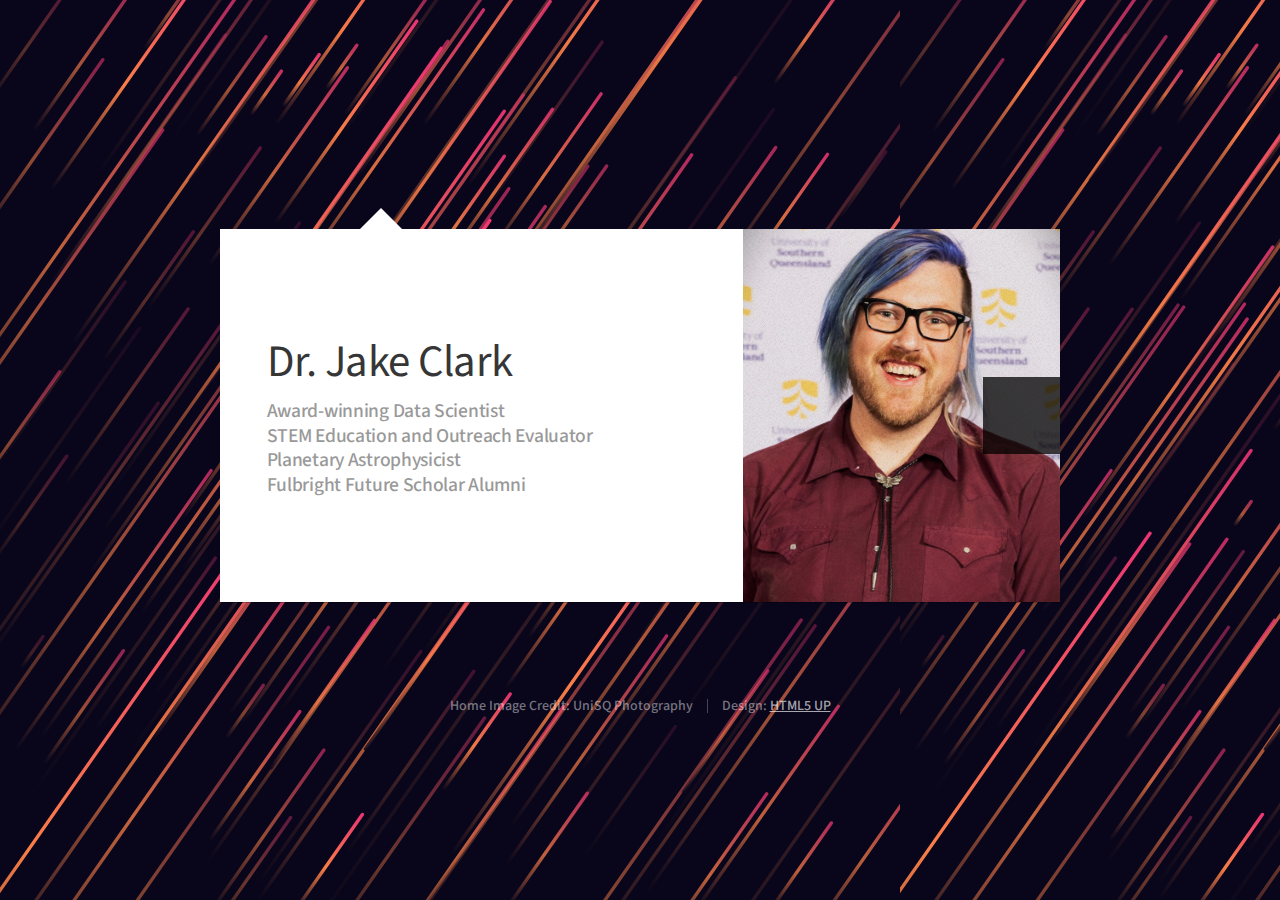
<file: index.html>
<!DOCTYPE HTML>
<!--
	Astral by HTML5 UP
	html5up.net | @ajlkn
	Free for personal and commercial use under the CCA 3.0 license (html5up.net/license)
-->
<html>
	<head>
		<script>
		function getVote(int) {
		  var xmlhttp=new XMLHttpRequest();
		  xmlhttp.onreadystatechange=function() {
		    if (this.readyState==4 && this.status==200) {
		      document.getElementById("poll").innerHTML=this.responseText;
		    }
		  }
		  xmlhttp.open("GET","poll_vote.php?vote="+int,true);
		  xmlhttp.send();
		}
		</script>
		<title>Jake Clark</title>
		<meta charset="utf-8" />
		<meta name="viewport" content="width=device-width, initial-scale=1, user-scalable=no" />
		
		<link rel="icon" type="image/jpg" href="http://cdn.sci-news.com/images/enlarge3/image_4675e-Neptune-Mass-Exoplanet.jpg" />
		
		<link rel="stylesheet" href="assets/css/main.css" />
		<noscript><link rel="stylesheet" href="assets/css/noscript.css" /></noscript>
		
		<script type="text/javascript" src="https://cdn.bokeh.org/bokeh/release/bokeh-2.3.3.min.js" integrity="sha384-dM3QQsP+wXdHg42wTqW85BjZQdLNNIXqlPw/BgKoExPmTG7ZLML4EGqLMfqHT6ON" crossorigin="anonymous"></script>
		<script type="text/javascript">
			Bokeh.set_log_level("info");
        </script>
	</head>
	
	<body class="is-preload">

		<!-- Wrapper-->
		<div id="wrapper">

			<!-- Nav -->
			<nav id="nav">
				<a href="#" class="icon solid fa-home" width="6%"><span>Home</span></a>
				<a href="#jake" class="icon solid fa-user-astronaut" width="6%"><span>About Me</span></a>
				<a href="#STEMEval" class="icon solid fa-square-poll-vertical" width="6%"><span>STEM Eval</span></a>
				<a href="#research" class="icon solid  fa-star"width="6%"><span>Research</span></a>
				<a href="#TESS21" class="icon solid  fa-satellite" width="6%"><span>TESS SC</span></a>
				<a href="#outreach" class="icon solid fa-people-arrows" width="6%"><span>Outreach</span></a>
				<a href="#media" class="icon solid fa-photo-video" width="6%"><span>Media</span></a>
				<a href="#cv" class="icon solid fa-scroll"width="6%"><span>CV</span></a>
			</nav>

		<!-- Main -->
		<div id="main">

			<!--
			Home Page
			-->
			<article id="home" class="panel intro">
				<header>
					<h1>Dr. Jake Clark</h1>
					<p>Award-winning Data Scientist<br>
					STEM Education and Outreach Evaluator</br>
					Planetary Astrophysicist<br>
					Fulbright Future Scholar Alumni</p>
				</header>
				<a href="#jake" class="jumplink pic">
					<span class="arrow icon solid fa-chevron-right"><span>See my reasearch</span></span>
					<img src="images/JakeHome.jpg" alt="" />
				</a>
			</article>
			
			<!-- About Jake -->
			<article id="jake" class="panel">
				<header>
					<h2>About Jake</h2>
				</header>
				<figure>
					<img src="images/2022-12-10.jpg" alt="Jake in front of a Saturn V based at the Houston Space Centre" style="width:100%"/>
					<figcaption><i>SPACESHIP!! Hanging out in front of a Saturn V rocket at the Houston Space Centre.</i></figcaption>
				</figure><br/>
				
				<p>Thank you for visiting my website. I'm Jake, a Data Scientist, STEM Outreach Evaluator, Science Communicator, and Planet Finder currently based in Canberra, Australia's capital city.
				</p><p>
				I've dabbled in a bit of everything and have detailed a range of my experiences within the tabs above. From researching the chemical fingerprints of other worlds to interviewing heavy music artists and developing tools for STEM organisations across the country, I'm sure you'll find something of interest. If you'd like to learn more or have a chat, feel free to connect via the email or LinkedIn icons at the end of this page!</p>
				
				<p>
				I grew up in the bottom 10% of Australia—a proud crow-eater (South Australian) from the character-building northern suburbs of Adelaide (5108 represent). Growing up in such an environment, I had no role models around me who had even finished high school, let alone pursued a university degree. However, my passion for exploring the cosmos broke this social barrier and, well... started from the bottom, now we're here.
				</p><p>
				With two degrees from the University of Adelaide (Bachelor of Science Honours and Bachelor of Science in Space Science and Astrophysics), I joined the Questacon Science Circus in 2016. I travelled across the country, presenting science shows to regional and remote classrooms across Australia. I traded in the clown shoes (who am I kidding—these US 15s aren't going anywhere) for a bunch of telescopes in regional Queensland, starting my PhD at the University of Southern Queensland in 2017. After completing my PhD in early 2022, I returned to Questacon, where I now utilise my background in Data Science and Science Communication as a Senior Evaluation Officer. I'm working on new and exciting ways to evaluate and measure the effectiveness of Questacon's numerous STEM outreach initiatives and experiences. Learn more on my <a href="#STEMEval"><span>STEM Evaluation</span></a> page.
				</p><p>
				
				</p><p>
				Music, and in particular "heavy" music, has been my vice since early high school. Moshing in a pit is very cathartic for me personally, but I completely understand that it's not for everyone! I've had the absolute privilege at Radio Adelaide to interview some of my biggest idols, including Slayer, Killswitch Engage, Parkway Drive, A Day To Remember, Story of the Year, Enter Shikari, Protest The Hero, and more. If you'd like to know more about the tunes I dig, I've created a Spotify playlist below to show you how similar—or maybe dissimilar—our tastes in music are.</p>
				
				<figure>
					<img src="images/Jake and JJ.jpg" alt="Jake with JJ Peters from the band Deez Nuts" style="width:100%"/>
				</figure>
				
				<p>
				My wardrobe only offers two variants, band shirts and sports jerseys. If I'm not headbanging to some heavy earworms, you'll probably see me barracking for ALL of the sportsballs. Favourite teams include Port Adelaide Power (AFL), South Adelaide (SANFL), St. George Illawarra (NRL), Baltimore Ravens (NFL), Houston Astros (MLB), Toronto Raptors (NBA) and Liverpool (EPL) to name a few.
				</p>
				
				<figure>
					<img src="images/ravens.jpg" alt="Jake at MT&T Bank Stadium, home of the Baltimore Ravens" style="width:100%"/>
				</figure>
				<br/>
			
			</article>							
								
			<article id="STEMEval" class="panel">
				<header>
					<h2>Coming soon...</h2>
				</header>
				
				<!--  
				LIBRARY DATABASE:
				QLD - https://plconnect.slq.qld.gov.au/directory/libraries
				SA - https://www.libraries.sa.gov.au/client/en_AU/sapubliclibraries/?rm=LOCATE+A+LIBRA0%7C%7C%7C1%7C%7C%7C0%7C%7C%7Ctrue
				VIC - https://www.plv.org.au/wp-content/uploads/2024/01/2024-Directory-of-Public-Library-Services-in-Victoria.pdf
				NSW - https://www.nswnet.net/libraries
				-->
				
			</article>

			<!--
			My Research
			-->
			<article id="research" class="panel">
				<header>
					<h2>My Research</h2>
				</header>

				<p>
					During my PhD, I was fortunate to co-author and lead over 25 research papers in the field of Planetary Astrophysics. All of which you can find and read
					<a href="https://ui.adsabs.harvard.edu/search/q=orcid%3A0000-0003-3964-4658&sort=date%20desc%2C%20bibcode%20desc&p_=0" target="_blank" rel="noopener noreferrer">here.</a>
					My main area of research was discovering and characterising planets outside our Solar System, known as exoplanets. As of August 2024, astronomers have discovered well over 5,700 exoplanets, with the two main methods for detecting these alien worlds being the
					<a href="https://www.planetary.org/articles/color-shifting-stars-the-radial-velocity-method" target="_blank" rel="noopener noreferrer">Radial Velocity</a>
					(where the planet's gravity tugs on the star, causing its light to change colour) and
					<a href="https://www.planetary.org/articles/down-in-front-the-transit-photometry-method" target="_blank" rel="noopener noreferrer">Transit Photometry</a>
					(a periodic dip in the host star's light) methods.
				</p>

				<iframe
					class="youtube-video"
					src="https://www.youtube.com/embed/fjd8I_cXUBE?si=5jVwIu3QSz1pkIGx"
					title="How do we find exoplanets? By STScI"
					frameborder="0"
					allow="accelerometer; autoplay; clipboard-write; encrypted-media; gyroscope; picture-in-picture; web-share"
					referrerpolicy="strict-origin-when-cross-origin"
					allowfullscreen
				></iframe>

				<h3>My PhD Research</h3>
				<p>
					My PhD research, conducted at the University of Southern Queensland, enhanced our understanding of the fundamental properties of exoplanets and their host stars, using Australia’s largest-ever star survey, known as
					<a href="https://galah-survey.org/home" target="_blank" rel="noopener noreferrer">GALAH</a>.
				</p>

				<p>
					GALAH has observed over 750,000 stars in the Southern Hemisphere to better understand how our galaxy was formed and evolved into its current state. I used the GALAH survey to examine stars observed by NASA’s planet-finding mission
					<a href="https://exoplanets.nasa.gov/tess/" target="_blank" rel="noopener noreferrer">TESS</a>
					and to refine the properties of stars that have, or could potentially have, exoplanets. Why is this important?
				</p>

				<p>
					Well, the size and mass of an exoplanet depend entirely on its host star. When astronomers and astrophysicists discover a new world, we usually determine the mass and radius of the exoplanet based on the size and mass of its host star. In some cases, the fundamental properties of stars, including their mass and size, can have errors of up to 100%. This means that the size of some stars could be twice as big or tiny as a pin! These errors then translate back to the planet's properties. We need to accurately determine how large and massive these smaller worlds are if we hope to make accurate measurements. My PhD redefined the stellar mass, radius, and age of thousands of stars and also assisted in analysing and refining hundreds of exoplanetary systems discovered by TESS’s predecessor,
					<a href="https://science.nasa.gov/mission/kepler/" target="_blank" rel="noopener noreferrer">the K2 mission</a>,
					to precisely determine the mass and radii of planet-hosting stars with an error margin of 5%!
				</p>

				<p>
					Not only did I aim to improve the physical characteristics of these stars and planets, but I also wanted to understand what these planets are actually made of. Are they composed of fairy floss? A whole planet made of Vegemite? The Radial Velocity technique, mentioned above, uses precise measurements of a star’s spectrum. This spectrum encodes the chemical abundances of the star, showing the distribution of different materials within it, particularly the amounts of planet-building elements like silicon, iron, magnesium, and other elements found within a planet-hosting star.
				</p>

				<p>
					We can use these stellar abundances as proxies for the rocky material that their smaller planets might be made of! From this information, we can make better-informed decisions about whether these exoplanets could be terrestrial-like in composition, and thus have a better sense of whether life could exist on these alien worlds. My research revealed that only half of the planets we find will be similar in composition to those in the Solar System... the other half? Unlike anything we can begin to imagine! If you'd like to know more about this, I highly recommend checking out the works of
					<a href="https://carolinedorn.ch/" target="_blank" rel="noopener noreferrer">Caroline Dorn</a>,
					<a href="http://www.caymanunterborn.com" target="_blank" rel="noopener noreferrer">Cayman Unterborn</a>, and
					<a href="https://www.nataliehinkel.com/" target="_blank" rel="noopener noreferrer">Natalie Hinkel</a>.
				</p>

				<iframe
					class="youtube-video"
					src="https://www.youtube.com/embed/CF_2AtwBp1o?si=qNpNhw3-gv7d0g6E"
					title="YouTube video player"
					frameborder="0"
					allow="accelerometer; autoplay; clipboard-write; encrypted-media; gyroscope; picture-in-picture; web-share"
					referrerpolicy="strict-origin-when-cross-origin"
					allowfullscreen
				></iframe>

				<h3>Hunting for Exoplanets</h3>
				<p>
					During my PhD, I was incredibly fortunate to assist in the commissioning of
					<a href="https://www.unisq.edu.au/study/why-unisq/unisq-stories/testimonials/minerva-australis" target="_blank" rel="noopener noreferrer">MinERVA-Australis</a>,
					the Southern Hemisphere's only dedicated observatory supporting NASA's new planet-finding mission,
					<a href="https://www.nasa.gov/tess-transiting-exoplanet-survey-satellite" target="_blank" rel="noopener noreferrer">TESS</a>.
					TESS is a space-based observatory that scans the entire night sky for exoplanets. These planets are then confirmed using ground-based observatories like MinERVA-Australis in regional Queensland, Australia. The facility’s five 0.7 m telescopes can either work in unison or independently, allowing us to target faint objects or observe multiple bright stars simultaneously! Since the commissioning phase, I’ve been one of the key observers for the project, helping to discover four exoplanets so far! In addition, I use the observatory to obtain high-precision chemical abundances of host stars, which helps determine what their planets could potentially be made of.
				</p>

				<h2>Resources from My PhD Research</h2>
				<p>
					If you’d like to learn more and want something to put you to sleep, you can access my
					<a href="https://research.usq.edu.au/item/q7q87/utilising-galactic-archaeology-surveys-for-exoplanetary-science" target="_blank" rel="noopener noreferrer">PhD Thesis</a>.
					If you cannot access any of the research above, please contact me, and I’d be happy to share it with you!
				</p>

				<h3>Conference Posters</h3>
				<p>
					Below are some conference posters I created for several conferences during my PhD. You can access the PowerPoint slides for inspiration
					<a href="https://drive.google.com/drive/folders/1eidLuz17kj5qLVPVWhsErJgc4_dzDOA-?usp=sharing" target="_blank" rel="noopener noreferrer">here</a>.
				</p>

				<figure>
					<img src="images/Astronomical Society of Australia 2021 Poster.png" alt="Astronomical Society of Australia 2021 Poster" style="width:100%"/>
					<figcaption><i>Poster presented at the 2021 Astronomical Society of Australia Conference.</i></figcaption>
				</figure>

				<figure>
					<img src="images/Exoplanet Demographics Poster 2020.png" alt="Exoplanet Demographics Poster 2020" style="width:100%"/>
					<figcaption><i>Poster presented at the 2020 NASA Exoplanet Demographics Conference.</i></figcaption>
				</figure>
			</article>
							
							
			<!--
			CV
			-->
			<article id="cv" class="panel">
			
				<p>Below are my professional and academic CVs. If you need further clarity on anything, please get in touch</p>
				
				<h3>Professional Resume</h3>
				<iframe src="https://drive.google.com/file/d/10Bpud80t3Bwaz4mLmBX5gBXiOR52B7Jn/preview" width="100%" height="700"></iframe>
				<br><h3>Academic CV</h3>
				<iframe src="https://drive.google.com/file/d/1gYycHLmOfTsu5xAf0zAjRumkcWS760DO/preview" width="100%" height="700"></iframe>
			
			</article>
							
			<!-- 
			Outreach
			-->
			<article id="outreach" class="panel">
				<header>
				<h2>Science Communication and Outreach</h2>
				</header>
				
				<figure>
					<img src="images/CuriousKids0719_as_054.jpg" alt="goofy astronomer waving in the distance" style="width:100%"/>
					<figcaption><i>Photo Credit: UniSQ Photography</i></figcaption>
				</figure><br/>

				<p>If you haven't realised by now, I. LOVE. SPACE!! And I love talking about it as much as I do researching it. Previously, I was the Student Representative for the Astronomical Society of Australia's <a href="http://asaepoc.org/roles/" target="_blank" rel="noopener noreferrer">Education and Public Outreach Chapter</a> and way back in 2016, I received the opportunity of a lifetime, running away and joining the circus... the <a href="https://www.questacon.edu.au/outreach/programs/science-circus" target="_blank" rel="noopener noreferrer">Questacon Science Circus</a>.</p>
				
				<p>The Science Circus is a practical Master's degree in Science Communication Outreach, run jointly by Questacon, the National Science and Technology Centre, and the Australian National University. I travelled all around Australia, presenting engaging STEM shows to primary and high school students. This experience definitely honed my science communication skills, which are invaluable for any modern-day scientist!</p>
				
				<figure>
					<img src="images/SitP_Tasmania.jpg" alt="Jake captivating Tasmanians about alien worlds" style="width:100%"/>
					<figcaption><i>Photo Credit: Andrew Rushby</i></figcaption>
				</figure><br/>

				<p>Throughout 2019, I was the lead PI for an Advanced Queensland Engaging Science grant, where I travelled across regional South East Queensland, getting junior primary students to dance through the solar system and build their very own alien worlds from dough. In the coming months, I'll have my <a href="https://advance.qld.gov.au/engaging-science-grants-recipients" target="_blank" rel="noopener noreferrer">Build-A-Planet</a> activities up on the astronomy education resource website <a href="https://astroedu.iau.org/en/" target="_blank" rel="noopener noreferrer">astroEDU</a>. My main outreach activities during my PhD revolved around the University of Southern Queensland's <a href="https://www.usq.edu.au/hes/school-of-sciences/mt-kent-observatory/astronomy-for-schools" target="_blank" rel="noopener noreferrer">Astronomy for Schools and Communities</a> program. It's an incursion-based program where astronomers travel around to different schools around regional Queensland, showing off UniSQ's immaculate dark, regional skies with portable and easily accessible telescopes. In mid-2019, The Conversation ran its first <a href="https://www.usq.edu.au/study/faculty-events/2019/07/festival-of-astronomy/curious-kids-talk" target="_blank" rel="noopener noreferrer">Curious Kids</a> night at UniSQ, where I got to talk to a room full of budding scientists about bags of poo on the Moon and oceans of liquid "farts" on Uranus... it was LOADS of fun!
				<br/><br/>
				Some of my other outreach escapades including presenting my science at numerous events across Australia including <a href="https://pintofscience.com.au/event/starry-starry-nights">Pint of Science</a>, Gold Coast Skeptics Club annual <a href="https://www.gcskeptics.com/single-post/2019/03/24/Darwin-Day-2019" target="_blank" rel="noopener noreferrer">Darwin Day</a>, <a href="https://scipubtas.org.au/blog/2018/08/14/science-at-nasa/" target="_blank" rel="noopener noreferrer"> Science in the Pub Tasmania</a> and up to Outback Queensland for the Queensland Government's <a href="http://www.wonderofscience.com.au/flying-scientists" target="_blank" rel="noopener noreferrer">Flying Scientists program</a> to name a few.
				 </p>

			</article>
							
							
			<!-- Media -->
			<article id="media" class="panel">
				<header>
					<h2>Media Coverage</h2>
				</header>
				
				<p>
				In my previous life, I founded and coordinated the heavy music radio show <a href="https://www.facebook.com/moshradioadelaide">MOSH</a> at Radio Adelaide, Australia's oldest community radio station. Combining this experience with my Science Circus training, I've become pretty media savvy, yarning on the radio, TV, print and social media about the latest astronomical research across the globe. Below are some of my media highlights and is by no means an exhaustive list.</p>
				
				<figure>
					<img src="images/RadAdlHim.jpg" alt="A much younger Jake, talking to Ville Valo, lead singer of the Finnish Love Metal band, HIM" style="width:100%"/>
					<figcaption><i>OMG, yes that's me interviewing Ville Valo from HIM. Photo Credit: Nicholas Quadrio</i></figcaption>
				</figure><br/>
				

				 </p>
				 
				<header><h3>Highlighted Conversation Articles</h3></header>
				
				<p>
				I've had the absolute pleasure of writing for The Conversation, a NGO that aims to bridge the gap between researchers and the boarder community. All of their articles are written by academics and researchers, and are published under a Creative Commons license. That means if you are a publisher/blogger etc. reading this and like these stories or others, feel free to republish them at your own discretion!</p>
				
				<ul>
					<li><a href="https://theconversation.com/googles-artificial-intelligence-finds-two-new-exoplanets-missed-by-human-eyes-89024">Google’s artificial intelligence finds two new exoplanets missed by human eyes</a></li>
					<li><a href="https://theconversation.com/curious-kids-why-do-stars-twinkle-81188">Curious Kids: Why do stars twinkle?</a></li>
					<li><a href="https://theconversation.com/we-have-a-christmas-comet-how-to-spot-2018s-interplanetary-bauble-108597">We have a Christmas comet: how to spot 2018’s interplanetary bauble</a></li>
				</ul>
				
				If any of these tickled your fancy, you can check out the rest of my Conversation articles <a href="https://theconversation.com/profiles/jake-clark-391989">here.</a>
				</p>


				<header><h3>Highlighted Radio Appearances</h3></header>
			
				<figure>
					<img src="images/IMG_20190521_130646.jpg" alt="Jake on ABC radio with his dashing supervisor Jonti Horner" style="width:100%"/>
				</figure><br/>
				
				<p>Yeah look, it's a bit weird being on the other end of the mic. But I enjoy it nevertheless, as you can see me with UniSQ's self-proclaimed "Media Tart with a Heart" <a href="https://jontihorner.com/index.html"> Prof. Jonti Horner</a> below at the ABC's Southern Queensland studio!</p>
				
				<ul>
					<li><a href="4zzz.org.au/program/natural-reaction/2018-05-22">Special Guest on 4ZZZ's Natural Reaction</a></li>
					<li><a href="https://2ser.com/?s=jake%20clark">Scientific Commentary on Astronomical and Space Science News during 2SER drivetime</a></li>
					<li><a href="https://luminarypodcasts.com/listen/usq-995/phoenix-media-podcast/astronomy-festival-2017/e12e2712-22b1-4072-9665-bcac88b8cbb1">Talking about UniSQ's festival of astronomy with UniSQ's Phoenix Radio</a></li>
				</ul>
			
				<header><h3>Highlighted Video Media</h3></header>
				<p>
				And here I was thinking I had a face for radio! Apparently not. I've had the absolute pleasure in being a part of two commercial TV science shows, Scope and Brain Buzz. I've appeared on Scope twice, once was showcasing how we can <a href="https://10play.com.au/scope/episodes/season-4/episode-7/tpv190902svxko">use 3D scanning and printing technology to print a copy of TV host</a>. The other time was showing off MINERVA-Australis and how we <a href="https://10play.com.au/scope/episodes/season-4/episode-59/tpv190902vrunf">find exoplanets in regional Queensland</a>. In 2018, I managed to snare the lead role for Brain Buzz's live show held at both the Brisbane Town Hall and Toowoomba's flower festival. The Brisbane Town Hall show alone was to 1400 people
				</p>
				<iframe src="https://www.facebook.com/plugins/video.php?href=https%3A%2F%2Fwww.facebook.com%2Fusqedu%2Fvideos%2F737921253373097%2F&show_text=0&width=560" width="100%" height="480" style="border:none;overflow:hidden" scrolling="no" frameborder="0" allowTransparency="true" allowFullScreen="true"></iframe>
				
				<header><h3>Highlighted Online Articles</h3></header><br/>
				
				<ul>
				<li><a href="https://medium.com/queensland-science/potential-origins-of-our-first-alien-visitor-revealed-998ce9f2c697?">An article I wrote about our first detected interstellar visitor Oumuamua</a></li>
				<li><a href="https://www.sciencealert.com/the-moon-is-upside-down-on-the-other-side-of-the-world-and-it-s-freaking-us-out">Discussing why we perceive the Moon differently, depending upon where we live on Earth (obvs it's the right way Down Under).</a></li>

			</article>

							
			<article id="TESS21" class="panel">
			
				<header>
					<img src="images/usq.png" style="width:19%"/>&emsp;&emsp;   
					<img src="images/galah.png" style="width:15%"/>&emsp;&emsp;     
					<img src="images/minaus.png" style="width:24%"/>&emsp;&emsp;
				<p>
				<h2>How do Stellar Surveys Like GALAH Improve Our Understanding of Planetary Systems?</h2>
				<p><p><p>
				<h3>Jake Clark, <a href='http://www.nataliehinkel.com/'>Natalie Hinkel</a>, <a href='https://staffprofile.usq.edu.au/Profile/Rob-Wittenmyer'>Rob Wittenmyer</a>,<a href='https://staffprofile.usq.edu.au/Profile/Jonti-Horner'>Jonti Horner</a>, <a href='https://staffprofile.usq.edu.au/Profile/Duncan-Wright'>Duncan Wright</a>, <a href='https://staffprofile.usq.edu.au/profile/brad-carter'>Brad Carter</a>, <a href='http://www.caymanunterborn.com/'>Cayman Unterborn</a>, Mathieu Clerte and the <a href='https://www.galah-survey.org/'>GALAH Collaboration</a></h3><p><p><p>
				<p style="color: #434343">
				So here’s the low down. You’ve just sat down at your desk on a Monday morning. The smell of coffee permeates through the room as you slowly scroll through the hundreds of emails you’ve received during the weekend. But one single notification stands out… TESS has just dropped some hot off-the-press candidates. Some are located in the Southern sky, your favourite hemisphere! But, you want to know more about the physical and chemical characteristics of these candidate host’s... where do you begin to look? Well, we’ve got you fam!
				<p style="color: #434343">
				I’m going to try and summarise the last four years of my life in one interactive poster… so strap yourself in. If you're viewing the PDF of this interactive poster, I highly recommend checking out the <a href='https://jake-clark.github.io/#TESS21'>website</a> version of it instead (https://jake-clark.github.io/#TESS21).

				<p><p><h3>WHY GALAH? WELL, WHY NOT!</h3><p>
				<p style="color: #434343">Involving fewer shovels and more optical fibres, galactic archeology is a growing sub-field in astronomy, aiming to better understand the formation and evolution of our home galaxy, the Milky Way. Galactic archeology surveys are huge stellar surveys, with rich data sets containing both the physical and chemical properties of stars contained within our galaxy (and sometimes even beyond).
				<p style="color: #434343">
				As you can see with the plot below, the overlap between the TESS sectors, in orange, and stars observed with Australia’s Galactic Archeology with HERMES survey (GALAH), in purple, is incredible. So why not utilise these big surveys to further characterise current and future TESS planetary systems with GALAH? Sounds like a no brainer to me!
				
				<figure>
				<img src="images/SKYTESSGALAH.png" style="width:100%" class="center">
				<figcaption><i>How beautiful is this overlap Huh?!</i></figcaption>
				</figure><br/>
				
						<p><p><h3>WHAT TYPES OF ROCKY WORLDS IS TESS LIKELY TO FIND?: The teaser</h3><p>
				<p style="color: #434343">Now that is a cool question to try to answer. The answer to this question can be found below. But the TL;DR is: Around half of the rocky worlds found by TESS will likely have geological compositions unlike any object found within our Solar System!!
				<p style="color: #434343">
				You’re probably thinking, Jake and team, how did you work that one out?! Well, here goes the recipe list, without the doom scrolling of me verbosely describing how I made the cosmic cake before the actual cake recipe.
				<p><b>Ingredients:</b><p>
				<ul>
				<li>Spectral properties from GALAH’s <a href='https://datacentral.org.au/teamdata/GALAH/public/GALAH_DR2/'>Second Data Release</a> (Teff, logg and [M/H]*) (* see graph below for some real talk about our little friend [M/H])</li>
				<li>Photometric magnitudes for these stars, including GAIA (G, GR, GB), 2MASS (J, H, Ks) and V </li>
				<li>Parallax values from GAIA DR2</li>
				<li>Python package <a href='https://isochrones.readthedocs.io/en/latest/'>iscochrones</a></li>
				<li>Cross-matching package <a href='http://www.star.bris.ac.uk/~mbt/topcat/'>TOPCAT</a></li>
				</ul>
				<p><b>Recipe:</b><p>
				<ol>
				<li>Obtain GALAH’s second data release</li>
				<li>Cross match the GALAH catalog with GAIA DR2 and the TESS Input Catalog within the software TOPCAT, keeping the stars with the highest SNR (more detail in our paper)</li>
				<li>Use the spectral, photometric and astrometric properties from GALAH, GAIA and the TIC above as input for isochrones</li>
				<li>Obtain mass, radius, luminosity, habitable zones etc. for over 47,000+ stars</li>
				</ol>
				<p style="color: #434343">
				And voila, you've just created the GALAH-TESS catalouge! If you'd like to get your hands on some freshly squeezed science, both the
				
				<a href="https://datacentral.org.au/teamdata/GALAH/public/GALAH_DR2/VAC/GALAH_TESS/">data</a> and 
				
				<a href="https://doi.org/10.1093/mnras/stab1052">paper</a> are now publicly available!
				
				<p><p><p><h3>PSA about "Metals"</h3><p>
				<p>
				<p style="color: #434343">Real talk for a second though. As a member of the astronomical community, I know that we love making our lives simple. Some simplifications include; always searching for log-log relationships, assuming PETA doesn’t know about our obsession with spherical cows in a vacuum and more importantly, assuming the periodic table only contains hydrogen, helium and “metals”.
				<p>
				<p style="color: #434343">This assumption really breaks down for our iron-poor and alpha-rich thicc disk friends (which you can’t tell if the star is a thin or thick boi just based upon their iron-abundance alone) and can have disastrous effects on your isochrone results. We’ve all been there, lessons learnt! Just remember [Fe/H] != [M/H].
				<p>
				<figure>
				<img src="images/mh.png" style="width:100%"/>
				<figcaption><i>The TIC has directly incorporated GALAH’s [Fe/H] values as [M/H]. For our [M/H] values, we have also incorporated [alpha/Fe] values. As you can see for alpha-rich, thick disc stars, the difference can be as large as 0.5 dex!</i></figcaption>
				</figure><br/>
				<p><p><h3>WHEN IS AN EARTH-LIKE WORLD NOT EARTH-LIKE?</h3><p>
				
				<p style="color: #434343">One of the coolest realisations during my PhD is knowing the sheer diversity of stellar interior, photospheric and isochrone models that are out there and available to planetary astrophysicists and astronomers like ourselves. These various models can change the calculated physical properties of the stars being derived, depending upon what models you choose.
				<p style="color: #434343">
				As you’re probably well aware, we don’t directly measure the mass or radius of the planets we discover. We calculate a planet’s mass and radius through the relative relationships between a star and planets’ mass and radius. Thus if the stellar properties change, then so do the planet’s.
				<p style="color: #434343">
				So I wanted to test something, a kinda cool experiment as it were. What if you discovered THE first Earth-massed and Earth-sized exoplanet. You’ve used the GALAH-TESS catalogue because you know how awesome and comprehensive it is to determine the mass and radius of this planet. BUT, what if you used the stellar parameters from the TIC instead. How different would your “Earth-like” world be?
				<p>
				<figure>
				<img src="images/earthlike.png" style="width:100%"/>
				<figcaption><i>The spread of our “Earth-like” world stretches to worlds made from solid iron to water dominated worlds. </i></figcaption>
				</figure><br/>
				<p style="color: #434343">
				As you can see from the graph above, your “Earth-like” world would now be a various mix of different compositions. Some of these would have extremely questionable compositions required for life as we know it. I’m not saying that one method of deriving stellar parameters is better or worse than the other in this comparison. I’m just trying to show that consistent stellar parameters from various sources matter when you’re trying to determine the characteristics of exoplanetary systems.
				
				<p><p><h3>WHAT TYPES OF ROCKY WORLDS IS TESS LIKELY TO FIND?</h3><p><p>

				<p style="color: #434343">Australia’s GALAH survey is an absolute treasure trove of stellar data, boasting not only the physical properties of the stars being observed, but the chemical abundances for over 20 elements as well. Stellar abundances are incredibly important to help us exoplaneteers determine the likely chemical and geological compositions of rocky planets these stars might host.

				<p style="color: #434343">If you want to build a planet, some of the key raw ingredients include Iron (Fe), Magnesium (Mg), Silicon (Si), Carbon (C), Oxygen (O). People a lot smarter than me have been able to determine the likely composition of exoplanets by looking at their host’s Mg/Si and C/O molar ratios (also known as abundance ratios, linear ratios … another story for another day).

				<p style="color: #434343">So what do you need to know? Well there are three key regimes that’ll help determine the likely composition of rocky worlds from their host stars, them being:

				<ul>
				<li>A stellar C/O molar ratio greater than 0.8 will likely lead to these stars hosting exoctic “carbon-based” worlds, where rocks would be comprised of carbonates rather than silicates (e.g 55 Cne e could be one potential carbon-based world)</li>
				<li>For stellar C/O molar ratios less than 0.8, the star’s Mg/Si ratio will help define what the likely composition will be. For a Mg/Si > 1, a star will host rocky worlds akin to those found within the Solar system, consisting of olivine, pyroxenes etc. known as “magnesium-rich” worlds.</li>
				<li>In a “silicon-rich” environment, with the Mg/Si < 1, an exoplanet’s mantle will be dominated by the likes of majoritic garnet, quartz etc.</li>
				</ul>

				<p style="color: #434343">So if you were to find a potential rocky world orbiting around a TESS star, what would its likely composition be? Well, eager beaver, before you scroll further, take the <a href="https://forms.gle/39zeoYu92ptsVR2GA">poll</a> so I can see what your answer might be before you see what we found out in the plot below! Wanna know the answer? Of course you do! Drum scroll please 🥁🥁🥁

				<p>
				<figure>
				<img src="images/comgsi.png" style="width:100%"/>
				<figcaption><i>Want to know more about this graph? You’ll just have to read more about it in <a href='https://doi.org/10.1093/mnras/stab1052'>my paper</a> 🤓</i></figcaption>
				</figure><br/>
				<p>

				<p style="color: #434343">As you can see in the plot above, just over half of the stars within the GALAH-TESS catalogue will likely host planets akin to those found within the Solar system. Less than half of these stars will likely host either Silicon or Carbon-rich worlds, completely alien to bodies that we are used to orbiting Sol. So why should you care? Well, if we want to find a planet just like our own, we need to also consider its geological and chemical composition to constrain its habitability. One can do that right now thanks to the abundances found within the GALH-TESS catalogue!

				<p style="color: #434343">With nearly half of planets discovered by TESS either being Silicon or Carbon rich worlds, this may motivate and grow the great field of exogeology to further study the potential habitability of such exoplanets! The discoveries and research of which is entirely exciting, just on its own. 

				<p style="color: #434343">There are slight caveats to equating the abundances of planet-building elements within a star to that of its planetary companions, and is still an exciting field of research (see the work done by <a href="https://arxiv.org/abs/2102.12444">Adibekyan+ 21</a>, <a href="https://doi.org/10.1093/mnras/staa2615">Plotnykov & Valencia 20</a> and <a href="https://doi.org/10.1093/mnras/sty2749">Wang+ 18</a>).
				
				<p><p><p><h3>GALAH's Third Data Drop: GALAH DR3</h3><p>

				<p style="color: #434343">As we’re all aware, 2020 was an absolute dumpster fire. BUT, there were some redeeming moments through it all, including GALAH’s announcement of their third data release, GALAH DR3. What is so freaking cool about GALAH DR3 compared to DR2, is the inclusion of the TESS-HERMES and K2-HERMES surveys within DR3. Aptly titled, these surveys include stars located within the K2 fields and TESS’s Southern Continuous Viewing Zone, allowing for more planet-host and candidate-host stars within GALAH DR3… ooo the juicy science that can come out of a data set like that!

				<p style="color: #434343">With a similar recipe to that of the GALAH-TESS catalogue above,  we combined data from GALAH DR3, Gaia EDR3 and 2MASS to recharacterise  280 confirmed and candidate exoplanet hosting stars.

				<p style="color: #434343">What’s even better, is now NASA’s Exoplanet Archive boasts numerous records for the same system, instead of just one record per system. We’ve used the new Archive and a weighted mean approach for observed properties (i.e transit fluxes, radial velocity amplitudes etc.) to recharacterise over 400 confirmed and candidate exoplanets. This weighted mean approach means that we’re able to better estimate the planetary system uncertainties, which can then lead to us getting a better idea of what the planet’s composition might be!

				<p><p>
				<figure>
				<img src="images/earthlikediffzoom.png" style="width:100%"/>
				<figcaption><i>Combining GALAH's stellar properties with observables within the NASA Exoplanet Archive has helped us better determine the mass and radius for nearly 400 confirmed and candidate exoplanets.</i></figcaption>
				</figure><br/>
				<p>

				<p style="color: #434343">So what have we learnt? Well, we’ve found out that 33 candidates are more likely stellar companions based on new radius values. We are also able to improve the parameters for five ultra-short period exoplanets, in particular, refining the mass and radius of WASP-47 e, K2-106 b and CoRoT-7 b to their most precise values yet, to less than 2.3% and 8.5% respectively!!

				<p style="color: #434343">With combining GALAH DR3 and the NASA Exoplanet archive we have a new gold medal holder for the “hottest super-Earth” with K2-106 b now having an equilibrium temperature of 2570 K, far exceeding the condensation temperature of most refractory elements. But wait, there’s more!

				<p style="color: #434343">Our radius estimate for CoRoT-7 b suggests that the exoplanet is large enough for an atmosphere to contribute to its overall radius. What type of atmosphere could a rocky planet hold at 2027 K? Well, that question is well above my pay grade, and I’ll leave it up to the community to work that one out!
				
				<p><p><p><h3>Old bois are less likely to have hot bois</h3><p>

				<p style="color: #434343">What's great about GALAH's data releases is again the combination of physical and chemical properties for over 600,000 stars. We were inspired by <a href="https://arxiv.org/abs/2105.08844">Dai 21+</a> who showed that Ultra-Hot Neptunes might favour iron-rich stars compared to their smaller rockier counterparts, suggesting Ultra-Hot Neptunes and Ultra-Hot Jupiters might form through similar mechanisms.

				<p style="color: #434343">We have shown independently that there might be some truth to this, as the spread of Ultra-Hot Neptunes tends to iron-rich stars, compared to Ultra-Hot Terrestrial worlds. However, we have also added another dimension to this, a star’s alpha abundance, which can be used as a proxy for thick disc stars ( ~ [alpha/Fe] > 1.0 for thick disk stars) and also a proxy for age (Older stars tend to be iron-poor and alpha-rich. For more details check out <a href='https://arxiv.org/abs/2005.03646'>Sharma +20</a>).

				<p style="color: #434343">The ⭐⭐INTERACTIVE⭐⭐ plot below shows from our work, that there are very few thick disc stars that host hot terrestrial and hot Neptune worlds. There are also no ultra-hot terrestrial or Neptune exoplanets orbiting thick disc stars within our sample. We are still working out as to why that might be the case. But, if you have an inkling, please get in touch and I would be more than happy to collaborate!
		
				<div class="bk-root" id="1c505777-196a-4139-918d-860342e63bab" data-root-id="12471"></div>

<script type="text/javascript">
    (function() {
          var fn = function() {
            Bokeh.safely(function() {
              (function(root) {
                function embed_document(root) {
                  
                var docs_json = '{"e6d96687-6288-4640-a4b9-c317a387549c":{"defs":[],"roots":{"references":[{"attributes":{"source":{"id":"12468"}},"id":"12528","type":"CDSView"},{"attributes":{},"id":"12541","type":"Selection"},{"attributes":{"data_source":{"id":"12469"},"glyph":{"id":"12515"},"hover_glyph":null,"muted_glyph":null,"nonselection_glyph":{"id":"12516"},"view":{"id":"12518"}},"id":"12517","type":"GlyphRenderer"},{"attributes":{"data":{"Unnamed: 0":[49,68,130,156,171,180,190,197,221,222,230,242,246,264,266,269,270,277,281,291,295,296,301,313,314,318,329,334,337,339,340,342,343,344,360,362],"alpha":{"__ndarray__":"9v3aJObQiz8AAAAAAAD4fxluSeimMME//O2snKa3lr+42FIzoIG9P38QwfU8Q6s/ulfeaCYVoT/Rym5fHU5+v5wzdq4J7WQ/KwGTxthkmz9Ld1G859iqP9TXYwWByMQ/I2maujoEb7+mneLLW8VOv+oymAUSGcs/j19u82IZUD/gUMg4q+GtP7OI6M2Jhqw/gHvRM0Q5nz8Pg5ccadHSP/ztrJymt5a/qfZtnDuahb8dgMe9V9OGP9TXYwWByMQ/6jKYBRIZyz8VH7ld/BZpv0fHPI1uI52/I2maujoEb7+3RzyLMrWwP8kiPD+bhqk/gHvRM0Q5nz+iWaFqq42iP1Iys4tFJ54/UjKzi0Unnj+42FIzoIG9P4J2HjScDYA/","dtype":"float64","order":"little","shape":[36]},"fill_color":["#ae305c","#ae305c","#ae305c","#ae305c","#ae305c","#ae305c","#ae305c","#ae305c","#ae305c","#ae305c","#ae305c","#ae305c","#ae305c","#ae305c","#ae305c","#ae305c","#ae305c","#ae305c","#ae305c","#ae305c","#ae305c","#ae305c","#ae305c","#ae305c","#ae305c","#ae305c","#ae305c","#ae305c","#ae305c","#ae305c","#ae305c","#ae305c","#ae305c","#ae305c","#ae305c","#ae305c"],"index":[49,68,130,156,171,180,190,197,221,222,230,242,246,264,266,269,270,277,281,291,295,296,301,313,314,318,329,334,337,339,340,342,343,344,360,362],"iron":{"__ndarray__":"5no2BvjJ0D/f/6b7KSPdv4dffQIANWk/yCD5//8jfb8ZYNUPoJWzvzh7LQnMGs+/A/fy8b9LyT8xNwgIIBTJP08ELwJ8msk/8WWB+r+4sz+8zbj8yRDQP4qOrwBQDLS/u7iNBvAWoL9E6csFQHKbPwpJhwP42bU/c4gT8wdeuz/0xw/w/z6/v3l1bfPvyL+/MxRyAxAHpL9zHOwL8PajP8gg+f//I32/UaVmD7QC2b8J+1UEKNvHP4qOrwBQDLS/CkmHA/jZtT+5Y14FAODCP/XO2P9PsbG/u7iNBvAWoL9wO88AYDqkPxcjOwTIr7k/MxRyAxAHpL+F7i8OcDm0vxuj0A2okrw/G6PQDaiSvD8ZYNUPoJWzv9+gZ/q//52/","dtype":"float64","order":"little","shape":[36]},"period":{"__ndarray__":"51CGqpjqAUDoobYNo6D+P/5IERlW8R9APsvz4O6sEEBoImx4emURQFGlZg+0wg1ANLqD2JlC/T/ajxSRYZX7P10xI7w9yPo/R1oqb0dYB0CzB1qBIUsQQGvxKQDGsxZAjX3JxoPNCUD7y+7Jw2IhQFTle0Yi9ANAhIHn3sNlAUCimSfXFIj6P6Tk1TkGRBBAOpZ31QNmAUD8NVmjHmIUQP7viArVrRBAHGDmO/gZIED7y+7Jw8IMQMvVj03ysxZAWmjnNAv0A0CVn1T7dJwXQHJNgczO4vs/gT0mUprNCUDKUuv9RmMjQBcOhGQBQyBA38X7cftlAUCGWWjnNCsKQFqBIatbvQNAAkht4uQ+HEB/v5gtWWURQGIwf4XMxRFA","dtype":"float64","order":"little","shape":[36]},"planetname":["872.01","1219.01","260417932.02","EPIC 201841433.02","EPIC 205071984.04","EPIC 210664763.01","EPIC 210965800.06","EPIC 211327855.01","EPIC 211990866.01","EPIC 212141021.01","EPIC 212464382.01","EPIC 212686205.01","EPIC 212779596.01","EPIC 216363472.01","EPIC 217941732.01","EPIC 218874453.01","EPIC 218901589.01","EPIC 220400100.02","EPIC 220481411.01","EPIC 246876040.01","EPIC 201841433 b","EPIC 205950854 c","EPIC 249893012 b","K2-128 b","K2-130 b","K2-158 c","K2-188 b","K2-199 b","K2-203 b","K2-213 b","K2-216 b","K2-226 b","K2-233 b","K2-233 c","K2-32 e","K2-37 b"],"planettype":["HT","HT","HT","HT","HT","HT","HT","HT","HT","HT","HT","HT","HT","HT","HT","HT","HT","HT","HT","HT","HT","HT","HT","HT","HT","HT","HT","HT","HT","HT","HT","HT","HT","HT","HT","HT"],"radius":{"__ndarray__":"hetRuB6F+z/hehSuR+H+P7gehetRuPo/4XoUrkfh+j8zMzMzMzP3P+xRuB6F6/k/AAAAAAAA+D97FK5H4Xr0P3sUrkfhevw/uB6F61G4+j8K16NwPQrvP3E9CtejcPU/w/UoXI/C/T+F61G4HoX7Px+F61G4HvU/AAAAAAAA/D+kcD0K16PwP65H4XoUrvc/AAAAAAAA/D+F61G4HoX7P65H4XoUrvM/pHA9Ctej9D8K16NwPQr/Pylcj8L1KPQ/uB6F61G48j/Xo3A9CtfzP/YoXI/C9fQ/7FG4HoXr/T/D9Shcj8L1P+F6FK5H4fo/hetRuB6F+z8fhetRuB75PxSuR+F6FPY/H4XrUbge9T+uR+F6FK7vP0jhehSuR/k/","dtype":"float64","order":"little","shape":[36]}},"selected":{"id":"12541"},"selection_policy":{"id":"12540"}},"id":"12467","type":"ColumnDataSource"},{"attributes":{},"id":"12491","type":"SaveTool"},{"attributes":{"fill_alpha":{"value":0.5},"fill_color":{"field":"fill_color"},"line_alpha":{"value":0.5},"line_color":{"field":"fill_color"},"size":{"value":10},"x":{"field":"iron"},"y":{"field":"alpha"}},"id":"12510","type":"Circle"},{"attributes":{"source":{"id":"12469"}},"id":"12518","type":"CDSView"},{"attributes":{"axis_label":"[alpha/Fe] (dex)","axis_label_text_font_size":"16pt","axis_label_text_font_style":"bold","formatter":{"id":"12536"},"major_label_policy":{"id":"12535"},"ticker":{"id":"12485"}},"id":"12484","type":"LinearAxis"},{"attributes":{"fill_alpha":{"value":0.1},"fill_color":{"field":"fill_color"},"line_alpha":{"value":0.1},"line_color":{"field":"fill_color"},"size":{"value":10},"x":{"field":"iron"},"y":{"field":"alpha"}},"id":"12516","type":"Circle"},{"attributes":{},"id":"12488","type":"PanTool"},{"attributes":{},"id":"12547","type":"Selection"},{"attributes":{},"id":"12538","type":"UnionRenderers"},{"attributes":{"active_multi":null,"tools":[{"id":"12488"},{"id":"12489"},{"id":"12490"},{"id":"12491"},{"id":"12492"},{"id":"12493"},{"id":"12495"}]},"id":"12496","type":"Toolbar"},{"attributes":{},"id":"12542","type":"UnionRenderers"},{"attributes":{},"id":"12492","type":"ResetTool"},{"attributes":{},"id":"12478","type":"LinearScale"},{"attributes":{},"id":"12539","type":"Selection"},{"attributes":{"data_source":{"id":"12470"},"glyph":{"id":"12505"},"hover_glyph":null,"muted_glyph":null,"nonselection_glyph":{"id":"12506"},"view":{"id":"12508"}},"id":"12507","type":"GlyphRenderer"},{"attributes":{"fill_alpha":{"value":0.1},"fill_color":{"field":"fill_color"},"line_alpha":{"value":0.1},"line_color":{"field":"fill_color"},"marker":{"value":"plus"},"size":{"value":10},"x":{"field":"iron"},"y":{"field":"alpha"}},"id":"12521","type":"Scatter"},{"attributes":{},"id":"12546","type":"UnionRenderers"},{"attributes":{"data":{"Unnamed: 0":[48,207,228,287,293,299,315,326,394],"alpha":{"__ndarray__":"H9t68LNGtT8HPuCYFfGmP3kMxybI+MC/yI1bpxlhsz9rkbiIUayyv8iNW6cZYbM/4B3LG+FKlb8HPuCYFfGmP/+0K02hw1I/","dtype":"float64","order":"little","shape":[9]},"fill_color":["#781c6d","#781c6d","#781c6d","#781c6d","#781c6d","#781c6d","#781c6d","#781c6d","#781c6d"],"index":[48,207,228,287,293,299,315,326,394],"iron":{"__ndarray__":"VDpY/+cwub9YJYkMSE6xPwrnhQFsvMy/JzDf8j+Wtz8aTtb+hyG+Pycw3/I/lrc/VkZgAnAZoD9YJYkMSE6xP0o2aPnLuNw/","dtype":"float64","order":"little","shape":[9]},"period":{"__ndarray__":"RlwAGqXL4T9oB1xXzAjeP5s7+l+uRe4/MNXMWgpI4j9JEoQroFDrP8+B5QgZSOI/6pRHN8Ki1z8prir7rgjeP6mJPh9lROk/","dtype":"float64","order":"little","shape":[9]},"planetname":["868.01","EPIC 211562654.03","EPIC 212425103.01","EPIC 220674823.01","CoRoT-7 b","EPIC 220674823 b","K2-131 b","K2-183 b","WASP-47 e"],"planettype":["UHT","UHT","UHT","UHT","UHT","UHT","UHT","UHT","UHT"],"radius":{"__ndarray__":"16NwPQrX+z/Xo3A9Ctf3PwrXo3A9Cvs/16NwPQrX+z/hehSuR+H6P1yPwvUoXPs/CtejcD0K+z8UrkfhehT2P3sUrkfhevw/","dtype":"float64","order":"little","shape":[9]}},"selected":{"id":"12545"},"selection_policy":{"id":"12544"}},"id":"12466","type":"ColumnDataSource"},{"attributes":{},"id":"12474","type":"DataRange1d"},{"attributes":{},"id":"12535","type":"AllLabels"},{"attributes":{"overlay":{"id":"12494"}},"id":"12490","type":"BoxZoomTool"},{"attributes":{"data":{"Unnamed: 0":[71,139,272],"alpha":{"__ndarray__":"UtF84lBWvz8AAAAAAAD4f3SjBJWybo+/","dtype":"float64","order":"little","shape":[3]},"fill_color":["#dd513a","#dd513a","#dd513a"],"index":[71,139,272],"iron":{"__ndarray__":"p/JNBaJI2D9hWaP9kwjlv7dl+gTUxM8/","dtype":"float64","order":"little","shape":[3]},"period":{"__ndarray__":"tHbbheY67T8TuHU3T3XjPwBXsmMjkOk/","dtype":"float64","order":"little","shape":[3]},"planetname":["1889.01","349373226.01","EPIC 220198551.01"],"planettype":["UHN","UHN","UHN"],"radius":{"__ndarray__":"mpmZmZmZD0D2KFyPwvUIQM3MzMzMzApA","dtype":"float64","order":"little","shape":[3]}},"selected":{"id":"12547"},"selection_policy":{"id":"12546"}},"id":"12468","type":"ColumnDataSource"},{"attributes":{"below":[{"id":"12480"}],"center":[{"id":"12483"},{"id":"12487"}],"height":400,"left":[{"id":"12484"}],"renderers":[{"id":"12507"},{"id":"12512"},{"id":"12517"},{"id":"12522"},{"id":"12527"}],"title":{"id":"12529"},"toolbar":{"id":"12496"},"width":500,"x_range":{"id":"12472"},"x_scale":{"id":"12476"},"y_range":{"id":"12474"},"y_scale":{"id":"12478"}},"id":"12471","subtype":"Figure","type":"Plot"},{"attributes":{},"id":"12540","type":"UnionRenderers"},{"attributes":{"axis":{"id":"12484"},"dimension":1,"ticker":null},"id":"12487","type":"Grid"},{"attributes":{"axis":{"id":"12480"},"ticker":null},"id":"12483","type":"Grid"},{"attributes":{},"id":"12493","type":"HelpTool"},{"attributes":{},"id":"12543","type":"Selection"},{"attributes":{},"id":"12476","type":"LinearScale"},{"attributes":{},"id":"12532","type":"AllLabels"},{"attributes":{"source":{"id":"12470"}},"id":"12508","type":"CDSView"},{"attributes":{},"id":"12481","type":"BasicTicker"},{"attributes":{"fill_alpha":{"value":0.1},"fill_color":{"field":"fill_color"},"line_alpha":{"value":0.1},"line_color":{"field":"fill_color"},"size":{"value":10},"x":{"field":"iron"},"y":{"field":"alpha"}},"id":"12511","type":"Circle"},{"attributes":{},"id":"12489","type":"WheelZoomTool"},{"attributes":{"axis_label":"[Fe/H] (dex)","axis_label_text_font_size":"16pt","axis_label_text_font_style":"bold","formatter":{"id":"12533"},"major_label_policy":{"id":"12532"},"ticker":{"id":"12481"}},"id":"12480","type":"LinearAxis"},{"attributes":{"data_source":{"id":"12467"},"glyph":{"id":"12510"},"hover_glyph":null,"muted_glyph":null,"nonselection_glyph":{"id":"12511"},"view":{"id":"12513"}},"id":"12512","type":"GlyphRenderer"},{"attributes":{"source":{"id":"12467"}},"id":"12513","type":"CDSView"},{"attributes":{"fill_alpha":{"value":0.5},"fill_color":{"field":"fill_color"},"line_alpha":{"value":0.5},"line_color":{"field":"fill_color"},"size":{"value":10},"x":{"field":"iron"},"y":{"field":"alpha"}},"id":"12505","type":"Circle"},{"attributes":{},"id":"12529","type":"Title"},{"attributes":{"fill_alpha":{"value":0.1},"fill_color":{"field":"fill_color"},"line_alpha":{"value":0.1},"line_color":{"field":"fill_color"},"marker":{"value":"plus"},"size":{"value":10},"x":{"field":"iron"},"y":{"field":"alpha"}},"id":"12526","type":"Scatter"},{"attributes":{},"id":"12533","type":"BasicTickFormatter"},{"attributes":{"source":{"id":"12466"}},"id":"12523","type":"CDSView"},{"attributes":{"bottom_units":"screen","fill_alpha":0.5,"fill_color":"lightgrey","left_units":"screen","level":"overlay","line_alpha":1.0,"line_color":"black","line_dash":[4,4],"line_width":2,"right_units":"screen","syncable":false,"top_units":"screen"},"id":"12494","type":"BoxAnnotation"},{"attributes":{},"id":"12536","type":"BasicTickFormatter"},{"attributes":{"data_source":{"id":"12466"},"glyph":{"id":"12520"},"hover_glyph":null,"muted_glyph":null,"nonselection_glyph":{"id":"12521"},"view":{"id":"12523"}},"id":"12522","type":"GlyphRenderer"},{"attributes":{"data":{"Unnamed: 0":[0,1,2,3,5,7,8,9,10,11,12,14,15,17,18,19,20,21,23,24,25,26,27,28,29,30,31,32,33,34,35,36,37,38,40,41,42,43,44,45,46,47,50,51,52,53,55,56,57,58,60,61,63,65,66,67,69,72,76,77,78,79,80,81,82,83,84,85,86,87,88,89,90,91,93,94,95,97,101,103,104,106,109,110,111,112,113,114,115,116,117,118,119,123,124,126,127,129,131,132,133,134,136,137,138,140,141,142,143,144,145,146,149,151,152,154,155,157,158,159,162,164,166,168,169,170,173,174,175,178,179,181,182,183,184,186,187,188,189,193,194,195,196,200,204,205,206,209,210,211,212,213,214,215,216,217,218,219,220,225,229,231,232,233,234,235,236,237,238,239,240,241,243,244,247,251,255,257,261,265,267,268,274,276,279,282,285,286,288,289,297,298,300,302,303,304,305,306,307,308,309,311,312,316,317,319,320,321,322,323,327,328,331,332,333,341,345,349,350,351,352,353,354,356,357,358,359,361,364,366,367,370,372,373,374,375,382,383,384,385,386,387,388,389,390,391,395,396,397],"alpha":{"__ndarray__":"pJAJMj2ZtT9wOD9y9px8v7t0ntcr/Kg/22KslmP4YL8hgd1FRQaOv0agT+OCLJ0/eDRDNjEflL+FKbaocR9Cv4UptqhxH0K/K1FVxVqEs79+/NtKw7Kkv9TEatCMC8u/QX1FAyOwjL+p10VRS5yWP+5GcdGPzXM/9p52KvJqhb/1xeElKbSAPylnbM2NKIi/WO3Qrd71uj8+EFjvB6+lvxOgSMkV4tO/Sfd7YRlWmL8vx6aq4xSPPy/HpqrjFI8//mlBVyWcd7/Ig1wmO/mMv0VYAqjcj7c/R+lPvlujkD85B9gl+WKRP/kqeuQ0YLM/6gGv8IS0ZT8xTyN65zyyP8NocM2QmJw/gyEISpCBqj8TVWqgExiMv1mXLNMDm70/WZcs0wObvT/7daZnhdWVvymfFoXdn5c/zhcmtOndjr9i6ptNJpyov/Vp03GQvKE/STdwq/eouT98YWci0s5PPy1mzdp/ypK/K02InEsmoL8T0++Me0e5P5QYfav9sHc/GW5J6KYwwT8fE+k9J1bQP5scuLmwsnU/p2RcpvqCiz9NN/UD+37cvxyVFJaWua4/M9F31L1npT8WUPoDwMKcP+wKdfpJTJy/rNAcaNVLrz+CjdIpk7qCv7Pq9THahnA/3szyS3efmT9H4IaK+Mp/vzY6ef/Xv7Q/S/0LnCp7VT9eCtmZZFB9P2Tr30OXtqE/AAAAAAAA+H/+1wqsaRIQv5U1a+nah4G/eutgZvHKcb8AAAAAAAD4f5xwY/t2H6A/2hhvUmn3sT/na29Idry8P1Lg8FvBsbG/dKMElbJuj7/n05LyBTWSv+fMB3b3DYG/bSOSMlABi7/2nnhZ3y2Bv1LRfOJQVr8/OfpePWNHrj/IA1Uuor2lv1Lg8FvBsbG/cH6rOcalvT/CcwAA7m6mP97M8kt3n5k/AAAAAAAA+H/39n2omY6pvxpVQMn3fam//tcKrGkSEL/2+OIi/x+gv9oYb1Jp97E/mb6YsbWClj+vA3nsvXRXP2TXRfEsOK0/dYE/XsMooT9qbt5jq5SxP2ZgfpzgH3K/eutgZvHKcb+VNWvp2oeBv09UCgHYrsE/kH/2BadknL+Qf/YFp2Scv5xwY/t2H6A/h7VyijKbkT8AA1rf4DCZP470tr2LFWg/FMyWmFSinL+BNtu9hpXqv6GAmnvxeII/42Y7QtNcpz9MhoZe4orIP4grZUbOaqY/z30SQ+dqwD/bAz5WFSxBv/ztrJymt5a/lljiWNpgrT/rpwtKGpiLPxnVbXjZlbW/PF3Cyn9VrD8AmLycixKhv9WjPb1McqQ/uNhSM6CBvT+42FIzoIG9P7jYUjOggb0/1BAy5zlSiz8PCLRTtzjQP5BkeGstAJS/iplpJqrVlL8RiwpnNeB6PwzYTeDFANM/DNhN4MUA0z8M2E3gxQDTP2viANfhwt8/k6heT3iTpb9kpecMsmq5P7pX3mgmFaE/ulfeaCYVoT+6V95oJhWhPxRrus/eEbE/7LqlnSM3mb/suqWdIzeZvwPdwk6hXrY//edZ0JZkwD8HPuCYFfGmPwc+4JgV8aY/JVhH8IBstL8uTNSTkGbUP7oNYwRacsg/O82Bmdwpsz9ElP2nRXuxP9MX5meDFck/4IE64+BTyz/1RXnJyKHGP90yYj/du68/jgBroT4onT9bvhaHQ8SDP+q0KFCPXz2/6gGv8IS0ZT9Mg1UAGb2ivy26ndgJnag/7jRKqSpUgz/VD1lQwhSjP9dXT176o2E/yANMyadVqD/IA0zJp1WoPxcPc8j9x7U/9TRHeqKQij9RIbn49mfAP3Mi1iQNYaY/wg3AfA8HcT/VrDq3qfjBP9WsOrep+ME/DMbKL13lkT/Y/oXqdgOsP3fGPkuasMU/z2B8IFQcvj+yFEET7PGNv9Lx2EOKRrM/AAAAAAAA+H/Os2uoYA+Xv4liNaZnCKY/s4jozYmGrD+DsajWevOOv+cj1xgniKQ/b+etfrN5QL/IjVunGWGzP/4UOj7v/4w/ZD+VIBkFor9bvhaHQ8SDP8gDTMmnVag/yI1bpxlhsz8dgMe9V9OGPx2Ax71X04Y/+3WmZ4XVlb/5KnrkNGCzP6dkXKb6gos/u3Se1yv8qD+s0Bxo1UuvPymfFoXdn5c/O82Bmdwpsz/dMmI/3buvP2Q/lSAZBaK/FR+5XfwWab+p9m2cO5qFv5ZY4ljaYK0/72hS6sIYkD/vaFLqwhiQP3U7bw2TlZc/Bz7gmBXxpj8HPuCYFfGmP8INwHwPB3E/1aw6t6n4wT/VrDq3qfjBP+cj1xgniKQ/UjKzi0Unnj/WrF5hfe3BP/4ySOinDHM/HxyRKGU7qz+IK2VGzmqmP/VFecnIocY/0vHYQ4pGsz9yUZmYQPGWv7jYUjOggb0/uNhSM6CBvT+42FIzoIG9P5ayxpNvUZG/gnYeNJwNgD8fdnqvV2uuP9jqAB4Sp8k/TIaGXuKKyD+QZHhrLQCUv2viANfhwt8/A93CTqFetj8MxsovXeWRPyGB3UVFBo6/RqBP44IsnT94NEM2MR+Uv4UptqhxH0K/hSm2qHEfQr/bYqyWY/hgv0v9C5wqe1U/WO3Qrd71uj+kkAkyPZm1P/+0K02hw1I/6gGv8IS0ZT/uRnHRj81zP3A4P3L2nHy/","dtype":"float64","order":"little","shape":[249]},"fill_color":["#ababab","#ababab","#ababab","#ababab","#ababab","#ababab","#ababab","#ababab","#ababab","#ababab","#ababab","#ababab","#ababab","#ababab","#ababab","#ababab","#ababab","#ababab","#ababab","#ababab","#ababab","#ababab","#ababab","#ababab","#ababab","#ababab","#ababab","#ababab","#ababab","#ababab","#ababab","#ababab","#ababab","#ababab","#ababab","#ababab","#ababab","#ababab","#ababab","#ababab","#ababab","#ababab","#ababab","#ababab","#ababab","#ababab","#ababab","#ababab","#ababab","#ababab","#ababab","#ababab","#ababab","#ababab","#ababab","#ababab","#ababab","#ababab","#ababab","#ababab","#ababab","#ababab","#ababab","#ababab","#ababab","#ababab","#ababab","#ababab","#ababab","#ababab","#ababab","#ababab","#ababab","#ababab","#ababab","#ababab","#ababab","#ababab","#ababab","#ababab","#ababab","#ababab","#ababab","#ababab","#ababab","#ababab","#ababab","#ababab","#ababab","#ababab","#ababab","#ababab","#ababab","#ababab","#ababab","#ababab","#ababab","#ababab","#ababab","#ababab","#ababab","#ababab","#ababab","#ababab","#ababab","#ababab","#ababab","#ababab","#ababab","#ababab","#ababab","#ababab","#ababab","#ababab","#ababab","#ababab","#ababab","#ababab","#ababab","#ababab","#ababab","#ababab","#ababab","#ababab","#ababab","#ababab","#ababab","#ababab","#ababab","#ababab","#ababab","#ababab","#ababab","#ababab","#ababab","#ababab","#ababab","#ababab","#ababab","#ababab","#ababab","#ababab","#ababab","#ababab","#ababab","#ababab","#ababab","#ababab","#ababab","#ababab","#ababab","#ababab","#ababab","#ababab","#ababab","#ababab","#ababab","#ababab","#ababab","#ababab","#ababab","#ababab","#ababab","#ababab","#ababab","#ababab","#ababab","#ababab","#ababab","#ababab","#ababab","#ababab","#ababab","#ababab","#ababab","#ababab","#ababab","#ababab","#ababab","#ababab","#ababab","#ababab","#ababab","#ababab","#ababab","#ababab","#ababab","#ababab","#ababab","#ababab","#ababab","#ababab","#ababab","#ababab","#ababab","#ababab","#ababab","#ababab","#ababab","#ababab","#ababab","#ababab","#ababab","#ababab","#ababab","#ababab","#ababab","#ababab","#ababab","#ababab","#ababab","#ababab","#ababab","#ababab","#ababab","#ababab","#ababab","#ababab","#ababab","#ababab","#ababab","#ababab","#ababab","#ababab","#ababab","#ababab","#ababab","#ababab","#ababab","#ababab","#ababab","#ababab","#ababab","#ababab","#ababab","#ababab","#ababab","#ababab","#ababab","#ababab","#ababab","#ababab","#ababab","#ababab","#ababab","#ababab","#ababab","#ababab","#ababab"],"index":[0,1,2,3,5,7,8,9,10,11,12,14,15,17,18,19,20,21,23,24,25,26,27,28,29,30,31,32,33,34,35,36,37,38,40,41,42,43,44,45,46,47,50,51,52,53,55,56,57,58,60,61,63,65,66,67,69,72,76,77,78,79,80,81,82,83,84,85,86,87,88,89,90,91,93,94,95,97,101,103,104,106,109,110,111,112,113,114,115,116,117,118,119,123,124,126,127,129,131,132,133,134,136,137,138,140,141,142,143,144,145,146,149,151,152,154,155,157,158,159,162,164,166,168,169,170,173,174,175,178,179,181,182,183,184,186,187,188,189,193,194,195,196,200,204,205,206,209,210,211,212,213,214,215,216,217,218,219,220,225,229,231,232,233,234,235,236,237,238,239,240,241,243,244,247,251,255,257,261,265,267,268,274,276,279,282,285,286,288,289,297,298,300,302,303,304,305,306,307,308,309,311,312,316,317,319,320,321,322,323,327,328,331,332,333,341,345,349,350,351,352,353,354,356,357,358,359,361,364,366,367,370,372,373,374,375,382,383,384,385,386,387,388,389,390,391,395,396,397],"iron":{"__ndarray__":"zPIz/SuO0r8fgmP8H1OuP36EBgcgWs0/uZbB//NH1j9DALIIrLnEPz2CuP6fu8c/bppiAViMvD+kyLX8Gw/TP6TItfwbD9M/P83T/b+Rrr/NSf/976nIv7rQIvwHaLi/syr8+M/Dsz/wQRn070S0vyPmsABIm7+/SX5p9uVx4L8fkqP+TwWjP74/UgJqA9M/GyrG+ZvQzL904CMC2Pe0P6qLPwEA9ny/gATNAHrO1j+xitQH1JPAv7GK1AfUk8C/hbb3BOQmxT9KbqACWAvVP4o1SAC4C7y/PneC/dc5yb+0imH7h3zGv+BePv536cA/g6zA8/9of7+BA/8AEByvvxBgqvzfz9M/mDwz+xs43b86zSP798vIv5vW+fnnUM6/m9b5+edQzr9WG1L7Y9DVP9Ga9v83F8o/U7ApBDCt2T9X7+wCkKDLP4Dflvo/qKG/+RgH8kesyD+VS6H7iwPJP1oPHQq4Ssk/pF0a+ZtUwT/4ztwBpqXRvw5/sABkcMG/h199AgA1aT+gl0AAX2Djvz3kuQAsWcm/J1kcCKh0wz8BTWP/ZQzXP9szSwLU1NG/nLT8AnJw1r9uJ6f8v3idv9GIwvxP3au/V5dTAmLS078YWdcNgF3Lv4ZhVfenWMY/MSD/9Z/vxT+GgH4KQNaFvycTtwpioNI/wwB4+vdP1D9WZb4H2Ny/P/lrDQCwlaK/vw8HCVH+4L9MeqgF4LOcPzsejgmMUMA/hzyW/w/+pD9b28oBcW3lv9jxHQQ2ytC/8YEd/wXC2L84W4r1V1nEP+AiQQKQJME/t2X6BNTEzz86vigH1BfCP1o/R/XnbMO/Kn7fAZbD1D8FJy4JSOK2P6fyTQWiSNg/ewLV/WuSxL9viiL/J9qyv+AiQQKQJME/PXke/aue1b+SVK4JzLfDvzEg//Wf78U/W9vKAXFt5b+Ky/EKRE/VP6cMK/v/T5+/THqoBeCznD/M1E/4nw6dP/GBHf8Fwti/RWnm/ifVsD852Fn8v02rP6o0ewNAU80/QauCB7yCxz8cwmMF4JvEP4BxsARAf5U/hzyW/w/+pD87Ho4JjFDAPwHtqf0fJa2/JF1UB1C+wT8kXVQHUL7BP9jxHQQ2ytC/egRx/T93qL+Mn8EEQKWKPw4QUAqIg8W/cDvPAGA6oj8/84ME1jvXPzzMAfz/qm4/QZeyBABkxL/eVEkJZnHZv+qtJvSf2sI/3n4SAmZ85L+Vbo8BgDOmP8gg+f//I32/UMaVBsBwwL9CjUoDotTWPxLI2wAic9M/DFkfBwwvxb+iSb0CLM3WP01D6vwvZaW/GWDVD6CVs78ZYNUPoJWzvxlg1Q+glbO/HsSM+Gdpzb8jjUkAsJqhv9KFrPyftKe/auld/jsJyD9Stor2X4S+P7NepAHQ6bI/s16kAdDpsj+zXqQB0OmyP4lwH/tRu9M/auWYC+BWvj+hHLv6Z7y4PwP38vG/S8k/A/fy8b9LyT8D9/Lxv0vJP6uKeASa/Nu/m4qHCQAUVz+biocJABRXP/H65fY/fs0/elwK/m1F2b9YJYkMSE6xP1gliQxITrE/NrfSA9A8p78srtj8SxTWv9ycSgaAKsE/SRfVAZQv2j/paI/2w3jNv/ykoPxZA9e/YhsKAth+5r8yx5f1B2/bv1yjXwdAb4k/Gn9oB9gewz+rJHDz3+a6P1CS7f2/SpU/g6zA8/9of7+HPJb/D/6tPyVJhASUn8m/HwCK9E8uvD9dX3f8D5egvw9ZrPq/l5a/0un1/nGI0b/S6fX+cYjRv5q3ZgKwx7G/WR2e/f86kr8/pIQFnErRv1U8TACguJO/uIDICbAbsb9mNmX6Z/7Mv2Y2Zfpn/sy/z0qcDeDKsz/eYaj9tUDfP385zPpB29M/W1uP+p+HnL8RTNr5I7HBP6qaQfgno8I/FjvQ+d/A678A5qv7/+xiPxzjkvzrico/eXVt8+/Iv7+vSKcJNonRP20gqfqfQJe/Vn1T/e+t1j8nMN/yP5a3P3HC5/tn1cO/E2ba/pWV0z+rJHDz3+a6P9Lp9f5xiNG/JzDf8j+Wtz8J+1UEKNvHPwn7VQQo28c/VhtS+2PQ1T/gXj7+d+nAPydZHAiodMM/foQGByBazT9Xl1MCYtLTv9Ga9v83F8o/SRfVAZQv2j9co18HQG+JPxNm2v6VldM/uWNeBQDgwj9RpWYPtALZv1DGlQbAcMC/dsWt/t9Dpj92xa3+30OmP69W1P3vytg/WCWJDEhOsT9YJYkMSE6xP7iAyAmwG7G/ZjZl+mf+zL9mNmX6Z/7Mv20gqfqfQJe/G6PQDaiSvD/z0kXxx0C/P4Js/gS8cdC/V8BO+/cqwz/qrSb0n9rCPzLHl/UHb9u/qppB+Cejwj9NlDH8r8zUPxlg1Q+glbO/GWDVD6CVs78ZYNUPoJWzvygkHQ7gZ5M/36Bn+r//nb+7gFX9YwTav/DbUv8Hdc0/3lRJCWZx2b/Shaz8n7Snv4lwH/tRu9M/8frl9j9+zT/PSpwN4MqzP0MAsgisucQ/PYK4/p+7xz9ummIBWIy8P6TItfwbD9M/pMi1/BsP0z+5lsH/80fWP8MAePr3T9Q/GyrG+ZvQzL/M8jP9K47Sv0o2aPnLuNw/g6zA8/9of78j5rAASJu/vx+CY/wfU64/","dtype":"float64","order":"little","shape":[249]},"period":{"__ndarray__":"HQBxV6/i9j8p6zcT06URQDlegehJ2QBApkdTPZn/A0DhsgqbAW4XQHehuU4jrQBA2O+JdarsEECJeyx96EZBQG3H1F3ZETFARdYaSu2FCUCCyCJNvDMTQL5Nf/YjtTFAz04GR8mr3z+jdVQ1QdQMQCntDb4w2Q5AiZro81G2EUAa+ie4WAEuQEkw1cxakjNAvaseMA+Z+D/PoKF/gnMrQBr4UQ37jS9AxRwEHa0GSECCAYQPJZotQGsPe6GAz0BAgZauYBuDR0AzG2SSkWdKQKJBCp5CYjJAHyxjQzeTKEBTILOz6PUlQGrBi76C5BJAiXyXUpfcEUBBLQYP01YpQHqJsUy/TC9A/z9OmDAySkBcPLznwJouQGxCWmPQTTxAG7gDdcq0VkAG8YEd/0EwQGNCzCVVewlA/S/XogWo/j97Eticg2cFQAaeew+XzCFAJNV3flEKJkAvwhTl0rApQKIKf4Y3Gx1AvD0IAfnS8T8JpppZS0EoQCe8BKc+lD5AAd4CCYpPM0AAjGfQ0DtWQCJPkq6ZnBZAEW+df7tsEkCtwJDVrZ4iQGrBi76C11NAxouFIXJlWkCbxvZa0IsrQPA0mfG2yitAPKBsyhXe9T+Wz/I8uLvxPySYamYtVR5AEas/wjCgG0DeVKTC2OINQIGxvoHJDRlA4rGfxVIEC0DBxYoaTKMOQBufyf55DFdAvvbMkgAVT0BdFhObj6sBQA+cM6K09x1ACyqqfqWLI0D8byU7NgIXQCy3tBoSxxtAADrMlxfg8j/cKoiBri0UQJDZWfROXTRAD5iHTPmQ6T8AAAAAAAD4f2w+rg0V4/o/QSswZHWr7D8AAAAAAAD4fyeDo+TVOe0/AAAAAAAA+H/k9zb92T8oQAAAAAAAAAAAKcsQx7oIL0DLgLOULAcKQFTjpZvEoBtAqAAYz6ABF0C86CtIMyYoQMl2vp8aJ1pAehnFckurAUAAAAAAAAD4fx7htOBF3/I/XkvIBz07E0AJFRxeEBHpP8RfkzXqQRxALGUZ4lgX4T8AAAAAAAAAAAAAAAAAAAAAz2bV52qLI0CUTbnCu/wdQD2bVZ+rrQ5AR+f8FMcxF0AAAAAAAAD4f7zLRXwnxhtAGyrG+ZvkQUAnMQisHNoRQNun4zEDldE/mrFoOjsJIkCrCDcZVeYMQEG8rl+wH1dAREyJJHoZ8z/+Q/rt67A8QM5UiEfiFRtAuECC4sd4KkAAAAAAAAAAACaKkLqdrShAUWfuIeH3MUARHm0cse4uQOpcUUoI5hFA65Cb4QZ8xj/VBFH3AZghQFr1udqK7UhA6znpfeP7IUAGnnsPl7g/QK2nVl9dqTRAz/dT46XbMEA3GVWGcVcBQMxiYvNx/SVAtf0rK01KLECXHk31ZFo7QF+YTBWMWj9AUdobfGGyLUBrmnecoiMkQE7udygKdCNAbOhmf6DsTUBMT1jiAWXWP2B2Tx4WSj5ALv8h/fYVNUCKk/sdilIqQAAAAAAAAAAAAAAAAAAAAAA0LhwIyUo8QPJ7m/7szyBA7zhFR3I5NEAS91j60JUlQDMyyF2EoTZAmIbhI2LKJEBlcJS8OrFBQAHeAgmKHy1AI9i4/l3vEkBWYp6VtDI1QA1S8BRyRTBA0/caguOy8T9hiJy+nucsQCUDQBU3vhRAb9QK0/e6PUC8rl+wG34zQAlszsEzR0JAUKvoD83cEUC3zyozpf0zQBQgCmZMrTVARiV1AppoK0AD6zh+qAwrQBwj2SPULAhA4GOw4lQ7N0BTliGOdZEuQBtkkpGzoCdAH4Kq0asB1T8jE/BrJIEgQIv9ZffkITNAIVfqWRDaQ0Dji/Z4IbUvQCo6kst/eDxA9G+X/bo/MkCOHyqNmDkrQKGBWDZzyPM/qP3WTpTUHUDgoSjQJ/IFQJks7j8y5TNA46WbxCCw3z9R9MDHYIXyPxB4YADhw+E/n82qz9WWJUAly0koffEUQEBOmDCaXStA8tJNYhB4REB/+WTFcK0qQGFT51HxH0hAC9XNxd9GGkBnYU87/H0zQFOWIY51kS5A2Ls/3quuKkBzaJHtfD8vQFYOLbKd30FArTO+Ly5BMEAboDTUKOQSQCPb+X5qbBJAoOI48GrZAEBOKa+V0N31P3qqQ26GewlAKbLWUGrvEkCo4VtYN74UQNKPhlPmRhpAKSFYVS8fJECGPe3w17QvQGqme53U9zFAnmD/dW6iLECPboRFRaA9QNaoh2h0TyxAD5vIzAWWJUAbYrzmVaE2QNuizAaZ3ENAIlSp2QO1L0DytPzAVXo8QLLYJhWNXStAkst/SL9dOEDFILByaNEoQCv2l92TFzNAAB+8dmkDBUA0go3r3xUbQCvZsRGI5yxAUoAomDHlM0BNnx1wXcktQBNlbynn+yFAAoHOpE2pNEAPYmcKnbc/QBuADYgQ9wdA5WGh1jQvLEAcs+xJYCczQM8sCVBTywZAX7hzYaSvPEBl+5C3XP0lQHnpJjEIdCNALq7xmezPIED5LM+Duz8yQDepaKz9bRdAfV7x1COtAEDY74l1quwQQIl7LH3oRkFAMZV+wtkRMUCmR1M9mf8DQBWpMLYQBAtAprc/Fw2Z+D8661OOyeL2P49VSs/0ohBAWyVYHM7cEUDUK2UZ4tgOQC+ob5nTpRFA","dtype":"float64","order":"little","shape":[249]},"planetname":["101.01","102.01","111.01","112.01","150.01","157.01","163.01","216.01","216.02","258.01","276.01","336.01","348.01","425.01","439.01","459.01","517.01","533.01","567.01","646.01","681.01","694.01","699.01","699.02","705.01","707.01","711.01","721.01","746.01","751.01","774.01","786.01","792.01","794.01","803.01","810.01","810.02","819.01","825.01","832.01","834.01","844.01","875.01","899.01","903.01","918.01","924.01","928.01","932.01","933.01","1031.01","1066.01","1087.01","1210.01","1212.01","1218.01","1225.01","1901.01","1998.01","2179.01","2184.01","2188.01","2192.01","2199.01","2217.01","2239.01","2248.01","2330.01","2332.01","2339.01","2353.01","2362.01","2372.01","2381.01","2404.01","2410.01","13093071.01","72985912.01","95839645.01","118339710.01","139771134.01","141428309.01","141770592.01","142087638.01","167085203.01","167792080.01","176956893.01","177079323.01","177350401.01","179582003.01","180991313.01","186072225.01","189620016.01","220076110.01","220402290.01","231630147.01","234504626.01","243417115.01","278990954.01","279514271.01","286000547.01","287328202.01","300903537.02","300903537.03","302924206.01","350432166.01","350480660.01","372851967.01","372909372.01","372909935.01","382200986.01","388128308.01","EPIC 201393098.01","EPIC 201546283.01","EPIC 201561956.01","EPIC 201775904.01","EPIC 201841433.01","EPIC 201855371.01","EPIC 202675839.01","EPIC 202821899.01","EPIC 203533312.01","EPIC 203925865.01","EPIC 204991696.01","EPIC 205071984.01","EPIC 205071984.02","EPIC 205071984.03","EPIC 205570849.01","EPIC 205618538.01","EPIC 210402237.01","EPIC 210609658.01","EPIC 210629082.01","EPIC 210678858.01","EPIC 210678858.02","EPIC 210678858.03","EPIC 210731500.01","EPIC 210775710.01","EPIC 210961508.01","EPIC 210965800.05","EPIC 210965800.04","EPIC 210965800.03","EPIC 211064647.01","EPIC 211087003.01","EPIC 211087003.02","EPIC 211351816.01","EPIC 211535327.01","EPIC 211562654.01","EPIC 211562654.02","EPIC 211572511.01","EPIC 211586387.01","EPIC 211736305.01","EPIC 211736671.01","EPIC 211763214.01","EPIC 211770696.01","EPIC 211800191.01","EPIC 211816003.01","EPIC 211818569.01","EPIC 211923431.01","EPIC 211945201.01","EPIC 211978988.01","EPIC 212300977.01","EPIC 212440430.01","EPIC 212495601.01","EPIC 212560683.01","EPIC 212562715.01","EPIC 212585579.01","EPIC 212587672.01","EPIC 212587672.02","EPIC 212624936.01","EPIC 212645891.01","EPIC 212646483.01","EPIC 212652418.01","EPIC 212672300.01","EPIC 212689874.01","EPIC 212689874.02","EPIC 212803289.01","EPIC 213817056.01","EPIC 214630761.01","EPIC 214888033.01","EPIC 215364084.01","EPIC 216494238.01","EPIC 218195416.01","EPIC 218711655.01","EPIC 220282718.01","EPIC 220400100.01","EPIC 220436208.01","EPIC 220621788.01","EPIC 220644522.01","EPIC 220674823.02","EPIC 228734889.01","EPIC 228735255.01","EPIC 211945201 b","EPIC 212587672 b","EPIC 220674823 c","EPIC 249893012 c","EPIC 249893012 d","HATS-17 b","HATS-22 b","HATS-29 b","HATS-34 b","HATS-52 b","HATS-7 b","K2-108 b","K2-121 b","K2-140 b","K2-158 b","K2-168 b","K2-17 b","K2-172 b","K2-172 c","K2-177 b","K2-183 c","K2-183 d","K2-194 b","K2-195 b","K2-195 c","K2-220 b","K2-233 d","K2-249 b","K2-258 b","K2-260 b","K2-27 b","K2-272 b","K2-280 b","K2-287 b","K2-32 b","K2-32 c","K2-32 d","K2-34 b","K2-37 d","K2-46 b","K2-55 b","K2-7 b","K2-79 b","K2-87 b","K2-97 b","K2-99 b","TOI-150.01","TOI-157 b","TOI-163 b","TOI-216.01","TOI-216.02","WASP-119 b","WASP-182 b","WASP-36 b","WASP-46 b","WASP-47 b","WASP-55 b","WASP-61 b","WASP-62 b"],"planettype":["Other","Other","Other","Other","Other","Other","Other","Other","Other","Other","Other","Other","Other","Other","Other","Other","Other","Other","Other","Other","Other","Other","Other","Other","Other","Other","Other","Other","Other","Other","Other","Other","Other","Other","Other","Other","Other","Other","Other","Other","Other","Other","Other","Other","Other","Other","Other","Other","Other","Other","Other","Other","Other","Other","Other","Other","Other","Other","Other","Other","Other","Other","Other","Other","Other","Other","Other","Other","Other","Other","Other","Other","Other","Other","Other","Other","Other","Other","Other","Other","Other","Other","Other","Other","Other","Other","Other","Other","Other","Other","Other","Other","Other","Other","Other","Other","Other","Other","Other","Other","Other","Other","Other","Other","Other","Other","Other","Other","Other","Other","Other","Other","Other","Other","Other","Other","Other","Other","Other","Other","Other","Other","Other","Other","Other","Other","Other","Other","Other","Other","Other","Other","Other","Other","Other","Other","Other","Other","Other","Other","Other","Other","Other","Other","Other","Other","Other","Other","Other","Other","Other","Other","Other","Other","Other","Other","Other","Other","Other","Other","Other","Other","Other","Other","Other","Other","Other","Other","Other","Other","Other","Other","Other","Other","Other","Other","Other","Other","Other","Other","Other","Other","Other","Other","Other","Other","Other","Other","Other","Other","Other","Other","Other","Other","Other","Other","Other","Other","Other","Other","Other","Other","Other","Other","Other","Other","Other","Other","Other","Other","Other","Other","Other","Other","Other","Other","Other","Other","Other","Other","Other","Other","Other","Other","Other","Other","Other","Other","Other","Other","Other","Other","Other","Other","Other","Other","Other","Other","Other","Other","Other","Other","Other","Other","Other","Other","Other","Other","Other"],"radius":{"__ndarray__":"exSuR+H6K0CuR+F6FO4wQAAAAAAAgCZAAAAAAACALECuR+F6FC4rQD0K16NwPSpAXI/C9SjcLkAfhetRuJ4jQDMzMzMzMxVAUrgehevRKUC4HoXrUTgqQFK4HoXr0TRAAAAAAACAJUDhehSuR+EtQI/C9ShcDy1A16NwPQrXFkApXI/C9agiQD0K16NwPQxA9ihcj8L1LEDsUbgehWsuQEjhehSuxypAcT0K16NwKkC4HoXrUbj2P4/C9ShcjwRASOF6FK5HCUCamZmZmZkFQEjhehSuRwNAUrgehetRAkAK16NwPQobQOxRuB6FaylAw/UoXI/CL0Bcj8L1KFwBQAAAAAAAABFAexSuR+F6CkAfhetRuB4oQNejcD0K1wVAMzMzMzMzCUAfhetRuB4nQHE9CtejcBhAH4XrUbgeJ0ApXI/C9WgwQClcj8L1qCNA16NwPQrXA0CF61G4HgUmQPYoXI/CdSBAPQrXo3A9IEBcj8L1KFwvQDMzMzMzMyxA16NwPQrXBUDsUbgehesnQPYoXI/C9RtAj8L1KFwPLEDD9Shcj8IsQB+F61G4HgdAUrgehetRBECF61G4HoX/P8P1KFyPwgVAXI/C9ShcLkDhehSuR+ESQOxRuB6FayZAUrgehevRKUBmZmZmZuYqQPYoXI/CdShAcT0K16PwIUBcj8L1KNwoQOxRuB6FqzRAmpmZmZmZKEC4HoXrUTgnQAAAAAAAgClAw/UoXI/[base64]/C9ShcjzJApHA9CtejFEAK16NwPQoTQNejcD0KVyNArkfhehSuJUAAAAAAAIApQKRwPQrXoxVAFK5H4XoUIUD2KFyPwvUTQB+F61G4HiVAw/UoXI/[base64]/hehSuR+ECQPYoXI/C9RBAMzMzMzMzA0ApXI/C9Sj4PwAAAAAAAAZAexSuR+F6F0BI4XoUrkceQI/C9ShcjwZAexSuR+F6EEBSuB6F61EKQJqZmZmZmQdApHA9CtejJ0CuR+F6FK4JQGZmZmZmZjBAXI/C9ShcIkCuR+F6FG4zQOxRuB6F6xxACtejcD0KH0AAAAAAAMAwQClcj8L1KBdAmpmZmZmZBUCuR+F6FK4RQMP1KFyPwgNAuB6F61G4DEApXI/C9SgIQLgehetR+DFAXI/C9SjcKEAzMzMzMzMYQFK4HoXrUfQ/SOF6FK5HB0BxPQrXo3ANQJqZmZmZmQ9ApHA9CtejJED2KFyPwvUnQK5H4XoUrixAw/UoXI9CLkD2KFyPwnUsQB+F61G4HhhA7FG4HoXrFEAK16NwPQoeQMP1KFyPwihA9ihcj8L1BECkcD0K16MAQFyPwvUoXP8/MzMzMzMz+z9cj8L1KFwJQI/[base64]","dtype":"float64","order":"little","shape":[249]}},"selected":{"id":"12539"},"selection_policy":{"id":"12538"}},"id":"12470","type":"ColumnDataSource"},{"attributes":{"callback":null,"tooltips":[["Name","@planetname"],["Type","@planettype"],["Colour","$swatch:fill_color"],["Radius (R_e)","@radius"],["Period (days)","@period"],["[Fe/H]","@iron"],["[alpha/Fe]","@alpha"]]},"id":"12495","type":"HoverTool"},{"attributes":{"fill_alpha":{"value":0.5},"fill_color":{"field":"fill_color"},"line_alpha":{"value":0.5},"line_color":{"field":"fill_color"},"marker":{"value":"plus"},"size":{"value":10},"x":{"field":"iron"},"y":{"field":"alpha"}},"id":"12520","type":"Scatter"},{"attributes":{"data":{"Unnamed: 0":[6,13,16,39,54,64,70,73,74,75,102,147,172,176,191,192,201,224,245,249,250,252,253,260,263,271,275,280,283,292,310,324,325,330,335,336,338,346,347,348,355,363,365,368,369,371,378,393],"alpha":{"__ndarray__":"pYGBZdCvfD/nf/r6TalzP89FD0Kjfzs/j2AFP9bib7+2ErIUOVCXv8EqhHPc2om/v2FJLFVegj/jI7h6ksLMP2EM6+b796G/nogJBnHhiz/CAQREVWVHPw9b3CCidc0/0agljY/tiD/+zI9FoIWxv7pX3mgmFaE/ulfeaCYVoT/RV6xwjc+CP0fHPI1uI52/I2maujoEb7++4QOAViDHP8w3iT/u6r4/AAAAAAAA+H9520IP/ZyyP7tPHgoivaO/wcuEd+9nxT8bdLH3sL+EPyQig3wd37Q/bwB/XGWvkL/TuunijdyLv80LTeksSY8/nDN2rgntZD+6V95oJhWhP9FXrHCNz4I/R8c8jW4jnb8jaZq6OgRvv2TqJ+GYULQ/G3Sx97C/hD+tZUgGo4+1P61lSAajj7U/s6INK7BUuT/TuunijdyLv4J2HjScDYA/D1vcIKJ1zT+k6M8gLUG2P6jVnI2Ob7Y/q+QKBq8vk7/jI7h6ksLMP/+0K02hw1I/","dtype":"float64","order":"little","shape":[48]},"fill_color":["#f8850f","#f8850f","#f8850f","#f8850f","#f8850f","#f8850f","#f8850f","#f8850f","#f8850f","#f8850f","#f8850f","#f8850f","#f8850f","#f8850f","#f8850f","#f8850f","#f8850f","#f8850f","#f8850f","#f8850f","#f8850f","#f8850f","#f8850f","#f8850f","#f8850f","#f8850f","#f8850f","#f8850f","#f8850f","#f8850f","#f8850f","#f8850f","#f8850f","#f8850f","#f8850f","#f8850f","#f8850f","#f8850f","#f8850f","#f8850f","#f8850f","#f8850f","#f8850f","#f8850f","#f8850f","#f8850f","#f8850f","#f8850f"],"index":[6,13,16,39,54,64,70,73,74,75,102,147,172,176,191,192,201,224,245,249,250,252,253,260,263,271,275,280,283,292,310,324,325,330,335,336,338,346,347,348,355,363,365,368,369,371,378,393],"iron":{"__ndarray__":"U72I+H+8rD/RJsH6wz/MP7k5lQwAVYS/z05hADx9xL8zUDoNKAa0v/ER7wjAoq0/d1Tm+v+3kL8tcD8BkOrFv13PHAH4gbY/Nzz3/R9Qm7+svA3/IzLEP0bxQwg87s6/wXcX/6n+0T+bLBYIAGNtvwP38vG/S8k/A/fy8b9LyT8VYqL/7UvQP/XO2P9PsbG/u7iNBvAWoL+ZYJsB7CvFv0E2fwLeeNm/b44pDlaS5b8n6av1j0/dv1t14/6fGrQ/8A62+fuczb+P/EX5F3u7vxNwVwkAEFO/W8l18J+wqr+lnR4EshHVP2JvnPPXVLe/TwQvAnyayT8D9/Lxv0vJPxViov/tS9A/9c7Y/0+xsb+7uI0G8Bagv5hiNwHAkKU/j/xF+Rd7u7+DJP0HojjVP4Mk/QeiONU/4HuoAiilwL+lnR4EshHVP9+gZ/q//52/RvFDCDzuzr++xokKMIeqvw3CHgu4hLO/rUJ3B4BDmT8tcD8BkOrFv0o2aPnLuNw/","dtype":"float64","order":"little","shape":[48]},"period":{"__ndarray__":"OBWpMLaQ+T+AR1Sobk4WQJVliGNdfBZAEJaxoZuFIUCTOZZ31YMUQIOj5NU5Bvo/0LUvoBduD0CmRBK9jGL1P1Pr/UY7Lg1A5nlwd9ZuGEDD9Shcj8IQQOPCgZAswBpAIR/0bFa9GUDz4y8t6lMBQLPSpBR0GxFA5e0IpwV/IUBrYKsEi5MbQFoqb0c4PR9ADaoNTkR/HUCKH2PuWoojQP5l9+RhIRtAby9pjNYxG0BZTGw+rs0iQCApIsMqnvs/097gC5MpCEAL0oxF0zkcQIs3Mo/8gQpAuiwmNh83HUB9k6ZB0bz+P7fRAN4CaSNACFirdk3I+j8KD5pd934hQMbBpWPOkxtA9tA+VvA7H0DO/kC5bX8dQOLnvwevPQtAUMb4MHs5HECqDrkZbgACQAqA8Qwa+hlAG2SSkbOwHEDH8q56wLz+P1PPglDetxlATgmISbjAGkB9XYb/dAMiQLFSQUXVHxpATN9rCI77HUDIXYQpymX1P29GzVfJDyJA","dtype":"float64","order":"little","shape":[48]},"planetname":["151.01","281.01","417.01","795.01","921.01","1126.01","1226.01","1926.01","1948.01","1983.01","97975207.01","EPIC 201155177.01","EPIC 205503762.01","EPIC 210550063.01","EPIC 210965800.02","EPIC 210965800.01","EPIC 211355342.01","EPIC 212164470.01","EPIC 212779596.02","EPIC 213546283.01","EPIC 213722591.01","EPIC 213919434.01","EPIC 214419545.01","EPIC 215175768.01","EPIC 216111905.01","EPIC 220186645.01","EPIC 220322327.01","EPIC 220470563.01","EPIC 220629489.01","EPIC 247063356.01","K2-100 b","K2-178 b","K2-181 b","K2-188 c","K2-199 c","K2-202 b","K2-204 b","K2-247 b","K2-247 c","K2-248 b","K2-283 b","K2-37 c","K2-42 b","K2-57 b","K2-64 b","K2-73 b","NGTS-4 b","WASP-47 d"],"planettype":["HN","HN","HN","HN","HN","HN","HN","HN","HN","HN","HN","HN","HN","HN","HN","HN","HN","HN","HN","HN","HN","HN","HN","HN","HN","HN","HN","HN","HN","HN","HN","HN","HN","HN","HN","HN","HN","HN","HN","HN","HN","HN","HN","HN","HN","HN","HN","HN"],"radius":{"__ndarray__":"w/UoXI/[base64]/[base64]","dtype":"float64","order":"little","shape":[48]}},"selected":{"id":"12543"},"selection_policy":{"id":"12542"}},"id":"12469","type":"ColumnDataSource"},{"attributes":{},"id":"12485","type":"BasicTicker"},{"attributes":{"fill_alpha":{"value":0.5},"fill_color":{"field":"fill_color"},"line_alpha":{"value":0.5},"line_color":{"field":"fill_color"},"size":{"value":10},"x":{"field":"iron"},"y":{"field":"alpha"}},"id":"12515","type":"Circle"},{"attributes":{"fill_alpha":{"value":0.5},"fill_color":{"field":"fill_color"},"line_alpha":{"value":0.5},"line_color":{"field":"fill_color"},"marker":{"value":"plus"},"size":{"value":10},"x":{"field":"iron"},"y":{"field":"alpha"}},"id":"12525","type":"Scatter"},{"attributes":{"fill_alpha":{"value":0.1},"fill_color":{"field":"fill_color"},"line_alpha":{"value":0.1},"line_color":{"field":"fill_color"},"size":{"value":10},"x":{"field":"iron"},"y":{"field":"alpha"}},"id":"12506","type":"Circle"},{"attributes":{},"id":"12472","type":"DataRange1d"},{"attributes":{"data_source":{"id":"12468"},"glyph":{"id":"12525"},"hover_glyph":null,"muted_glyph":null,"nonselection_glyph":{"id":"12526"},"view":{"id":"12528"}},"id":"12527","type":"GlyphRenderer"},{"attributes":{},"id":"12545","type":"Selection"},{"attributes":{},"id":"12544","type":"UnionRenderers"}],"root_ids":["12471"]},"title":"Bokeh Application","version":"2.3.3"}}';
                var render_items = [{"docid":"e6d96687-6288-4640-a4b9-c317a387549c","root_ids":["12471"],"roots":{"12471":"1c505777-196a-4139-918d-860342e63bab"}}];
                root.Bokeh.embed.embed_items(docs_json, render_items);
              
                }
                if (root.Bokeh !== undefined) {
                  embed_document(root);
                } else {
                  var attempts = 0;
                  var timer = setInterval(function(root) {
                    if (root.Bokeh !== undefined) {
                      clearInterval(timer);
                      embed_document(root);
                    } else {
                      attempts++;
                      if (attempts > 100) {
                        clearInterval(timer);
                        console.log("Bokeh: ERROR: Unable to run BokehJS code because BokehJS library is missing");
                      }
                    }
                  }, 10, root)
                }
              })(window);
            });
          };
          if (document.readyState != "loading") fn();
          else document.addEventListener("DOMContentLoaded", fn);
        })();
</script>
<i>This interactive plot from our research suggest that ultra-hot Neptunes tend to favour iron-rich stars compared to their terrestrial counterparts. We also see a lack of ultra-short and short period planets around thick disc stars, suggesting different planet formation mechanisms for different stellar populations.</i>

									

							<p><h3>Some exoplanets are going to be harder to confirm than others</h3><p>

							<p style="color: #434343">That title might seem a bit obvious, but in the context of this poster, let’s talk about stellar rotation. Ground-based follow-up of TESS targets generally rely on radial velocity measurements to not only confirm the exoplanetary nature of candidates, but also be able to calculate fun stuff like mass, density, composition etc. However, stellar rotation plays incredible havok on obtaining nice, crisp lines for high precision radial velocity follow up. Basically, the faster the star rotates, the harder it will be to confirm planets with smaller radial velocity signals.

							<p style="color: #434343">We can then plot the stellar rotation of planet-hosts along with confirmed planets with already calculated mass measurements… but what’s the point of that, huh? That’s a nice baseline to have, but I have used the <a href='https://arxiv.org/abs/1603.08614'>Chen-Kipping</a> mass-radius relationship to forecast the potential masses of both candidates and confirmed planets within GALAH that have no mass measurements, to obtain a predicted mass. From that mass, one can calculate a predicted semi-amplitude for the mass signal (orange) and plot that against known planets that have confirmed mass measurements, both in GALAH (purple) and those within the NASA Exoplanet Archive (grey).

									
<div class="bk-root" id="cadcd13f-0619-4f42-9ddb-d9a4505bc1d7" data-root-id="2064"></div>

<script type="text/javascript">
    (function() {
          var fn = function() {
            Bokeh.safely(function() {
              (function(root) {
                function embed_document(root) {
                  
                var docs_json = '{"064ea2c1-1c2d-4462-ab33-97f11314d056":{"defs":[],"roots":{"references":[{"attributes":{"fill_alpha":{"value":0.5},"fill_color":{"field":"filcol"},"line_alpha":{"value":0.5},"line_color":{"field":"filcol"},"size":{"value":10},"x":{"field":"kamp"},"y":{"field":"vsini"}},"id":"2098","type":"Circle"},{"attributes":{"overlay":{"id":"2087"}},"id":"2083","type":"BoxZoomTool"},{"attributes":{},"id":"2084","type":"SaveTool"},{"attributes":{"axis":{"id":"2073"},"ticker":null},"id":"2076","type":"Grid"},{"attributes":{},"id":"2124","type":"Selection"},{"attributes":{"source":{"id":"2063"}},"id":"2111","type":"CDSView"},{"attributes":{"num_minor_ticks":10},"id":"2078","type":"LogTicker"},{"attributes":{},"id":"2126","type":"Selection"},{"attributes":{},"id":"2081","type":"PanTool"},{"attributes":{"ticker":null},"id":"2115","type":"LogTickFormatter"},{"attributes":{"data":{"TICID":["280304863","280304863","243244680","266015990","266015990","432254760","432254760","432254760","73717937","14661418","201604954","355703913","19684256","220029715","27635334","176868951","380255458","418761354","293612446","363548415","73848324","437444661","437444661","437444661","178217113","366568760","176966903","437030651","437039060","143143769","175290574","175291727","271893367","140691463","179317684","388104525","369455629","13349647","231663901","102264230","102264230","102264230","102264230","294301883","13021029","149603524"],"Unnamed: 0":[293,294,297,299,300,301,302,303,304,305,306,307,308,309,311,315,316,340,351,352,356,357,358,359,361,374,375,376,377,378,379,380,382,383,384,387,388,389,390,391,392,393,394,395,396,397],"filcol":["#781c6d","#781c6d","#781c6d","#781c6d","#781c6d","#781c6d","#781c6d","#781c6d","#781c6d","#781c6d","#781c6d","#781c6d","#781c6d","#781c6d","#781c6d","#781c6d","#781c6d","#781c6d","#781c6d","#781c6d","#781c6d","#781c6d","#781c6d","#781c6d","#781c6d","#781c6d","#781c6d","#781c6d","#781c6d","#781c6d","#781c6d","#781c6d","#781c6d","#781c6d","#781c6d","#781c6d","#781c6d","#781c6d","#781c6d","#781c6d","#781c6d","#781c6d","#781c6d","#781c6d","#781c6d","#781c6d"],"index":[1375,1376,1377,1378,1379,1380,1381,1382,1383,1384,1385,1386,1387,1388,1389,1390,1391,1392,1393,1394,1395,1396,1397,1398,1399,1400,1401,1402,1403,1404,1405,1406,1407,1408,1409,1410,1411,1412,1413,1414,1415,1416,1417,1418,1419,1420],"kamp":{"__ndarray__":"9ihcj8L1DEBI4XoUrkcUQM3MzMzMzBZASOF6FK5HGkBmZmZmZmb6P2ZmZmZmZgxASOF6FK5HDUCF61G4HoX/[base64]","dtype":"float64","order":"little","shape":[46]},"mass":{"__ndarray__":"zczMzMzME0DD9Shcj0ImQHE9Ctej8DpAzczMzMzMIEAK16NwPQoYQM3MzMzMzCFAXI/C9SjcLUAK16NwPYokQJqZmZmZhXpAH4XrUbhyjECuR+F6FOZoQKRwPQrXy3JAw/UoXI/ygkBmZmZmZuZCQFK4HoXr0U1ASOF6FK5HGkBcj8L1KOx0QFyPwvUoXCBAw/UoXI92f0CPwvUoXE8/QPYoXI/C5VhASOF6FK5HMUDhehSuR+EYQIXrUbgehSRAj8L1KFwFgEAK16NwPWZ2QKRwPQrXB3JA7FG4HoVjfkDsUbgehf2CQD0K16Nw/TVA16NwPQq/ZEDNzMzMzB6BQLgehetR1oRACtejcD3Cd0DNzMzMzBx3QArXo3A9gnlASOF6FK6nR0AK16NwPRCGQM3MzMzMIIRAMzMzMzMLd0AAAAAAAMB8QLgehetRuCtA16NwPQrXHEAUrkfhevxmQLgehetRtoNAj8L1KFynZUA=","dtype":"float64","order":"little","shape":[46]},"planetname":["CoRoT-7 b","CoRoT-7 c","EPIC 211945201 b","EPIC 220674823 b","EPIC 220674823 c","EPIC 249893012 b","EPIC 249893012 c","EPIC 249893012 d","HATS-17 b","HATS-22 b","HATS-29 b","HATS-34 b","HATS-52 b","HATS-7 b","K2-108 b","K2-131 b","K2-140 b","K2-216 b","K2-260 b","K2-27 b","K2-287 b","K2-32 b","K2-32 c","K2-32 d","K2-34 b","K2-97 b","K2-99 b","NGC 2682 Sand 364 b","NGC 2682 Sand 978 b","NGTS-4 b","Pr0201 b","Pr0211 b","TOI-150.01","TOI-157 b","TOI-163 b","WASP-119 b","WASP-182 b","WASP-36 b","WASP-46 b","WASP-47 b","WASP-47 c","WASP-47 d","WASP-47 e","WASP-55 b","WASP-61 b","WASP-62 b"],"radius":{"__ndarray__":"4XoUrkfh+j8AAAAAAAD4fzMzMzMzMxhAXI/C9Shc+z9I4XoUrkcHQArXo3A9Cv8/cT0K16NwDUCamZmZmZkPQKRwPQrXoyRA9ihcj8L1J0CuR+F6FK4sQMP1KFyPQi5A9ihcj8J1LEAfhetRuB4YQOxRuB6F6xRACtejcD0K+z/D9Shcj8IoQIXrUbgehfs/MzMzMzOzMkAfhetRuB4SQNejcD0K1yJAFK5H4XoUFECkcD0K16MGQGZmZmZmZgpAw/UoXI9CK0D2KFyPwvUnQPYoXI/C9SdAAAAAAAAA+H8AAAAAAAD4f0jhehSuRwlAAAAAAAAA+H8AAAAAAAD4f7gehetROCxAPQrXo3A9KkBcj8L1KNwuQAAAAAAAACpAcT0K16NwIUCuR+F6FK4sQI/C9ShcDy1AH4XrUbgeKUAAAAAAAAD4f6RwPQrXowxAexSuR+F6/D+uR+F6FC4wQI/C9ShcDytAmpmZmZkZLkA=","dtype":"float64","order":"little","shape":[46]},"vsini":{"__ndarray__":"AAAA4EjFGEAAAADgSMUYQAAAAACTERhAAAAAwEQbGEAAAADARBsYQAEAAIAJVSNAAQAAgAlVI0ABAACACVUjQAAAAOCwexRAAAAA4NTmFED///+fVpAPQAAAAMDrqxRAAAAAAMWfFEAAAADgNkcWQAAAAKDcIRpAAAAAgHPIGUAAAAAAC9kUQAAAAECtqRpAAAAAQA2/[base64]","dtype":"float64","order":"little","shape":[46]}},"selected":{"id":"2126"},"selection_policy":{"id":"2125"}},"id":"2063","type":"ColumnDataSource"},{"attributes":{"num_minor_ticks":10},"id":"2074","type":"LogTicker"},{"attributes":{},"id":"2121","type":"UnionRenderers"},{"attributes":{},"id":"2071","type":"LogScale"},{"attributes":{"axis_label":"Stellar vsini (kms-1)","axis_label_text_font_size":"16pt","axis_label_text_font_style":"bold","formatter":{"id":"2115"},"major_label_policy":{"id":"2114"},"ticker":{"id":"2078"}},"id":"2077","type":"LogAxis"},{"attributes":{"fill_alpha":{"value":0.1},"fill_color":{"field":"filcol"},"line_alpha":{"value":0.1},"line_color":{"field":"filcol"},"marker":{"value":"plus"},"size":{"value":10},"x":{"field":"kamp"},"y":{"field":"vsini"}},"id":"2109","type":"Scatter"},{"attributes":{},"id":"2082","type":"WheelZoomTool"},{"attributes":{"data_source":{"id":"2061"},"glyph":{"id":"2103"},"hover_glyph":null,"muted_glyph":null,"nonselection_glyph":{"id":"2104"},"view":{"id":"2106"}},"id":"2105","type":"GlyphRenderer"},{"attributes":{"data_source":{"id":"2063"},"glyph":{"id":"2108"},"hover_glyph":null,"muted_glyph":null,"nonselection_glyph":{"id":"2109"},"view":{"id":"2111"}},"id":"2110","type":"GlyphRenderer"},{"attributes":{"callback":null,"tooltips":[["Name","@planetname"],["TIC ID","@TICID"],["Colour","$swatch:filcol"],["Radius (R_e)","@radius"],["Mass (R_e)","@mass"],["Vsini (kms-1)","@vsini"],["Kamp (ms-1)","@kamp"]]},"id":"2088","type":"HoverTool"},{"attributes":{"data":{"TICID":["231663901","149603524","355703913","388104525","220435095","271893367","382302241","140691463","179317684","55652896","55652896","350445771","382188882","38696105","55452495","70785910","339733013","169532369","13021029","38603673","308307606","309791156","1103432","13349647","238197709","410450228","55383975","149302744","149302744","391904697","167342439","38510224","38571020","167418903","14661418","294301883","375059587","294780517","299945285","278895705","143526444","388106759","388106759","73717937","220029715","350332997","404340025","380886535","271596418","220459826","14165625","177162886","238197638","294869729","278775625","382068562","300557619","260417932","260130483","279999655","304021498","201604954","140830390","426077080","405862830","33878688","389924075","294781547","294981566","150428703","177115354","139771134","19684256","143143769","31268146","89535068","429295277","237913194","176956893","260797169","277890574","369455629","234330672","388130235","179580045","180991313","286000547","279514271","177079323","302924206","189620016","39080923","299897516","142087638","248391319","13093071","31869740","72985912","91369561","91369561","91369561","95839645","97975207","118339710","139771134","140830390","141428309","141622065","141622065","141770592","142087638","167085203","167792080","176956893","177079323","177350401","179582003","180991313","186072225","189620016","201256771","201256771","219322317","220076110","220402290","220402290","231630147","234504626","237913194","243417115","260417932","278990954","279514271","286000547","287328202","300903537","300903537","300903537","302924206","349373226","350432166","350480660","372851967","372909372","372909935","382200986","388128308","82054726","49504409","53210555","380576148","363548415","325315497","325315305","425280270","380583651","380583651","291090078","68694240","205336474","206005802","98094704","98088236","77574118","15283600","12629920","49041158","437486495","437444661","437444661","437444661","437444661","52482964","52897584","52897229","435339558","243030574","434165964","434133200","59004498","435279642","25958209","25958209","25958209","17409453","15932677","113921235","14226699","26078330","26078330","26078330","26078330","26078330","26078330","56621708","149923858","149923858","366500350","366443576","437031055","366568760","366528389","366528275","437026476","386617915","60256211","60256211","60256211","408826742","7020982","330691943","21288020","27635334","46382728","20484888","46298321","46259692","7059054","178246831","243244680","175290685","307733361","178248086","197217588","175236511","294301883","189677517","189677517","405675224","294319820","335639322","347808666","678699","179022719","707724","771548","771548","2764004","2712931","19924852","743782","706595","677945","178941218","178941218","2621212","2621212","176966903","168152235","2670610","168299520","90785991","90784652","90605642","465926320","155246423","154896670","154796579","154797962","325608531","324364668","465915500","155684179","5604455","177871423","119605900","12181371","442025716","377241703","414772236","335899543","248351386","248391319","380886534","257218673","344278776","328066864","328066864","257434940","257394133","344586726","418761354","266012991","266017624","405336406","266030611","266015990","266015990","429302130","380255458","288605104","436575927","68576786","380583651","437695245","771548","307733361","7059054","677945","12181371","35021200","35021200","437695245","291090078","188507501","188507501","114031109","26078330","366528389","60256211","60256211","60256211","175236511","175236511","706595","178941218","178941218","2621212","2621212","441907126","333605244","248351386","257435562","266012991","176938958","428820090","428820090","428820090","110999033","110999033","176869982","176910179","130634730","46259692","119605900","266017624","437444661","68504570","68504570","68504570","82054726","49430892","437704321","146799150","38129680","53210555","38354061","435339558","17409453","175291727","55652896","55652896"],"Unnamed: 0":[0,1,2,3,4,5,6,7,8,9,10,11,12,13,14,15,16,17,18,19,20,21,22,23,24,25,26,27,28,29,30,31,32,33,34,35,36,37,38,39,40,41,42,43,44,45,46,47,48,49,50,51,52,53,54,55,56,57,58,59,60,61,62,63,64,65,66,67,68,69,70,71,72,73,74,75,76,77,78,79,80,81,82,83,84,85,86,87,88,89,90,91,92,93,94,95,96,97,98,99,100,101,102,103,104,105,106,107,108,109,110,111,112,113,114,115,116,117,118,119,120,121,122,123,124,125,126,127,128,129,130,131,132,133,134,135,136,137,138,139,140,141,142,143,144,145,146,147,148,149,150,151,152,153,154,155,156,157,158,159,160,161,162,163,164,165,166,167,168,169,170,171,172,173,174,175,176,177,178,179,180,181,182,183,184,185,186,187,188,189,190,191,192,193,194,195,196,197,198,199,200,201,202,203,204,205,206,207,208,209,210,211,212,213,214,215,216,217,218,219,220,221,222,223,224,225,226,227,228,229,230,231,232,233,234,235,236,237,238,239,240,241,242,243,244,245,246,247,248,249,250,251,252,253,254,255,256,257,258,259,260,261,262,263,264,265,266,267,268,269,270,271,272,273,274,275,276,277,278,279,280,281,282,283,284,285,286,287,288,289,290,291,292,293,294,295,296,297,298,299,300,301,302,303,304,305,306,307,308,309,310,311,312,313,314,315,316,317,318,319,320,321,322,323,324,325,326,327,328,329,330,331,332,333,334,335,336,337,338,339,340,341,342,343,344,345,346,347,348,349,350,351],"filcol":["#f8850f","#f8850f","#f8850f","#f8850f","#f8850f","#f8850f","#f8850f","#f8850f","#f8850f","#f8850f","#f8850f","#f8850f","#f8850f","#f8850f","#f8850f","#f8850f","#f8850f","#f8850f","#f8850f","#f8850f","#f8850f","#f8850f","#f8850f","#f8850f","#f8850f","#f8850f","#f8850f","#f8850f","#f8850f","#f8850f","#f8850f","#f8850f","#f8850f","#f8850f","#f8850f","#f8850f","#f8850f","#f8850f","#f8850f","#f8850f","#f8850f","#f8850f","#f8850f","#f8850f","#f8850f","#f8850f","#f8850f","#f8850f","#f8850f","#f8850f","#f8850f","#f8850f","#f8850f","#f8850f","#f8850f","#f8850f","#f8850f","#f8850f","#f8850f","#f8850f","#f8850f","#f8850f","#f8850f","#f8850f","#f8850f","#f8850f","#f8850f","#f8850f","#f8850f","#f8850f","#f8850f","#f8850f","#f8850f","#f8850f","#f8850f","#f8850f","#f8850f","#f8850f","#f8850f","#f8850f","#f8850f","#f8850f","#f8850f","#f8850f","#f8850f","#f8850f","#f8850f","#f8850f","#f8850f","#f8850f","#f8850f","#f8850f","#f8850f","#f8850f","#f8850f","#f8850f","#f8850f","#f8850f","#f8850f","#f8850f","#f8850f","#f8850f","#f8850f","#f8850f","#f8850f","#f8850f","#f8850f","#f8850f","#f8850f","#f8850f","#f8850f","#f8850f","#f8850f","#f8850f","#f8850f","#f8850f","#f8850f","#f8850f","#f8850f","#f8850f","#f8850f","#f8850f","#f8850f","#f8850f","#f8850f","#f8850f","#f8850f","#f8850f","#f8850f","#f8850f","#f8850f","#f8850f","#f8850f","#f8850f","#f8850f","#f8850f","#f8850f","#f8850f","#f8850f","#f8850f","#f8850f","#f8850f","#f8850f","#f8850f","#f8850f","#f8850f","#f8850f","#f8850f","#f8850f","#f8850f","#f8850f","#f8850f","#f8850f","#f8850f","#f8850f","#f8850f","#f8850f","#f8850f","#f8850f","#f8850f","#f8850f","#f8850f","#f8850f","#f8850f","#f8850f","#f8850f","#f8850f","#f8850f","#f8850f","#f8850f","#f8850f","#f8850f","#f8850f","#f8850f","#f8850f","#f8850f","#f8850f","#f8850f","#f8850f","#f8850f","#f8850f","#f8850f","#f8850f","#f8850f","#f8850f","#f8850f","#f8850f","#f8850f","#f8850f","#f8850f","#f8850f","#f8850f","#f8850f","#f8850f","#f8850f","#f8850f","#f8850f","#f8850f","#f8850f","#f8850f","#f8850f","#f8850f","#f8850f","#f8850f","#f8850f","#f8850f","#f8850f","#f8850f","#f8850f","#f8850f","#f8850f","#f8850f","#f8850f","#f8850f","#f8850f","#f8850f","#f8850f","#f8850f","#f8850f","#f8850f","#f8850f","#f8850f","#f8850f","#f8850f","#f8850f","#f8850f","#f8850f","#f8850f","#f8850f","#f8850f","#f8850f","#f8850f","#f8850f","#f8850f","#f8850f","#f8850f","#f8850f","#f8850f","#f8850f","#f8850f","#f8850f","#f8850f","#f8850f","#f8850f","#f8850f","#f8850f","#f8850f","#f8850f","#f8850f","#f8850f","#f8850f","#f8850f","#f8850f","#f8850f","#f8850f","#f8850f","#f8850f","#f8850f","#f8850f","#f8850f","#f8850f","#f8850f","#f8850f","#f8850f","#f8850f","#f8850f","#f8850f","#f8850f","#f8850f","#f8850f","#f8850f","#f8850f","#f8850f","#f8850f","#f8850f","#f8850f","#f8850f","#f8850f","#f8850f","#f8850f","#f8850f","#f8850f","#f8850f","#f8850f","#f8850f","#f8850f","#f8850f","#f8850f","#f8850f","#f8850f","#f8850f","#f8850f","#f8850f","#f8850f","#f8850f","#f8850f","#f8850f","#f8850f","#f8850f","#f8850f","#f8850f","#f8850f","#f8850f","#f8850f","#f8850f","#f8850f","#f8850f","#f8850f","#f8850f","#f8850f","#f8850f","#f8850f","#f8850f","#f8850f","#f8850f","#f8850f","#f8850f","#f8850f","#f8850f","#f8850f","#f8850f","#f8850f","#f8850f","#f8850f","#f8850f","#f8850f","#f8850f","#f8850f","#f8850f","#f8850f","#f8850f","#f8850f","#f8850f","#f8850f","#f8850f","#f8850f","#f8850f","#f8850f","#f8850f","#f8850f","#f8850f","#f8850f","#f8850f","#f8850f","#f8850f","#f8850f","#f8850f","#f8850f","#f8850f","#f8850f","#f8850f","#f8850f"],"index":[0,1,2,3,4,5,6,7,8,9,10,11,12,13,14,15,16,17,18,19,20,21,22,23,24,25,26,27,28,29,30,31,32,33,34,35,36,37,38,39,40,41,42,43,44,45,46,47,48,49,50,51,52,53,54,55,56,57,58,59,60,61,62,63,64,65,66,67,68,69,70,71,72,73,74,75,76,77,78,79,80,81,82,83,84,85,86,87,88,89,90,91,92,93,94,95,96,97,98,99,100,101,102,103,104,105,106,107,108,109,110,111,112,113,114,115,116,117,118,119,120,121,122,123,124,125,126,127,128,129,130,131,132,133,134,135,136,137,138,139,140,141,142,143,144,145,146,147,148,149,150,151,152,153,154,155,156,157,158,159,160,161,162,163,164,165,166,167,168,169,170,171,172,173,174,175,176,177,178,179,180,181,182,183,184,185,186,187,188,189,190,191,192,193,194,195,196,197,198,199,200,201,202,203,204,205,206,207,208,209,210,211,212,213,214,215,216,217,218,219,220,221,222,223,224,225,226,227,228,229,230,231,232,233,234,235,236,237,238,239,240,241,242,243,244,245,246,247,248,249,250,251,252,253,254,255,256,257,258,259,260,261,262,263,264,265,266,267,268,269,270,271,272,273,274,275,276,277,278,279,280,281,282,283,284,285,286,287,288,289,290,291,292,293,294,295,296,297,298,299,300,301,302,303,304,305,306,307,308,309,310,311,312,313,314,315,316,317,318,319,320,321,322,323,324,325,326,327,328,329,330,331,332,333,334,335,336,337,338,339,340,341,342,343,344,345,346,347,348,349,350,351],"kamp":{"__ndarray__":"[base64]/PrCUDyH9RbwpjXQDIMmBnHG4JAKPH2t9kObEDnQECHegRyQCud2zDgS3FAbb9US10k5T91JkEfpvL0Py6dGy6Gtf8/cNlQE5GB9T9BncS36YoAQKmHfXjtmfo/vK2Zvm7ZJkBKwy+P4c6HQEgRFh/pBnRAovl7qEH19z+Gfxns2W8SQGzqIoEwtfs/Q1JI2ZgtA0BYMy4nYW52QAY9VpUVgfs/4pK4JNkC+D9jN7Uq+uiBQMoG8HM0RC5A28JdkvR0kEAhJIC22hh3QJqOdK5qHIVA1jvGgetVCkBQqvMyBjgCQPdCc8gGVgNAB7nYYHiVhUAX2QjX1r4xQMw7IV6YdUBADaVYb/VYEECXe1aOlQlxQNzuDYBg2W1ATWLfM36HAkDOkauUPZ1zQAAAAAAAAPh/rLl5KC+EJ0BcECkDWGt9QJpJ2GknftFAr05qP54BbEAnVTG/r6wRQNr40kw2pvg/mLiREjgB8D++v9ILoMH1PzEuOvGAzgBAnf24HT5IAkBdSpz++eYHQEC/yc73nCZALBn0kbTngUDxXtO3GmAhQAsMRp3fSQNA9nV9CsxmDkD4Qm4pRhooQGQW5PHVwYlAEE+YHodCeUD4rO4hNYqBQBPZC8paIoRAqR5qu+d5ckCDAQbkdJmFQOYWFQRZl7dA60Pki2zhcEBbytXOqfyRQJ3H8xAmX4BAJ/7GI/vQhEB2gYixnlwbQFvwZoDdpItAwvO5RFCCekCjpRu4Ueh1QO4ma9bAMdNA2hBZktFNEEDWeNuNzx8rQAAAAAAAAPh/Ni9tNeCf1kCieNA6N3B9QAAAAAAAAPh/AAAAAAAA+H8AAAAAAAD4f9Lv3yaznJlAIW4qb5jvA0AAAAAAAAD4f8VL1O0XKTdANLlq5wkb0UAAAAAAAAD4fwAAAAAAAPh/AAAAAAAA+H+7YTi+D4iAQAAAAAAAAPh/NaiSZBhCg0CIwZuOeEB4QFzQvd2D/X9AQn8JCQcHHUCVn6end1AwQGmKL8GzQiVAMIB0VidUkUAAAAAAAAD4fx+SEp4DVJVAAAAAAAAA+H8AAAAAAAD4fwAAAAAAAPh/OqfBvhLqjEDdg7D+7gaCQCF9WXFS2eRAvY26iEgFhEAsWxATOEg0QAAAAAAAAPh/AAAAAAAA+H/JJBMUtUj4PwAAAAAAAPh/n2hkGaZAhUClLHTL3p+AQPwwpzFX8SFAOBgkNHWX2UCIsFqbTelCQAAAAAAAAPh/fjUh3eWHi0D1NwhdKesbQGTrN3fQAh5AW1opicoF0UBzTmZ5sO4yQOEKPa4jcxZANyVqe8qHc0ApdavOkuIrQLbCe7EZKolAK/PfmwBZB0Cjmp8bTjjgQCW6LFEPkg9AFN0PbdV4yEC79SuFXc4eQCI/+nEtYfs/AAAAAAAA+H8AAAAAAAD4f0PO3YHE4QJAobH4GizK/T/5j9S1foX6P34epb6buXVAFVnde21rfkAAAAAAAAD4fwAAAAAAAPh/JsKKbU54QUAd9J0As7fjQEBQkMmiwhVAAAAAAAAA+H9d4Zg8WlT7PwAAAAAAAPh/jB/wLokWIkCAbQXEploGQMaYRbRUJwdAUysJ8vdo9D/3Avr21n4AQBHaiGHh00pAfMQjAoHkiUARe2Ov2AIWQC6Banw7VRBAzNPlTq9j2UB0DJF2HM/IQIyYSWqdEQdA8IPVTqcN+T/mkXyUFGcJQHPvAsuI0QJA2LzALGsL9T+bVhe8GLcwQAAAAAAAAPh/kS7lRDsoekAJxR4HutyAQHnzytJVePQ/hrRsQj6zAEBUUYs9sRv7P5TRnZCTaQNAzlRtRV4xEUB0NIUOCPkAQAAAAAAAAPh/AAAAAAAA+H/pO+uqXvIIQHkD2i4+efM/AAAAAAAA+H8AAAAAAAD4f1y48TuLOodA5C1pma2ACUAAAAAAAAD4f0rOroOLcNFAlcN3zz2YBEBcgRwLqvoFQIZRCD4QzRRASieLkYbEBUAAAAAAAAD4fyzI1XtGAOg/9AKv5uxdAEDSUA9Lx00DQNG5zAAFhCFAjaR+RRbe4z/6KbzwN18BQFnyxJgIxo5Ap0GED7NXBkCKlr4evtdBQMZXPIwxegVAKE8t0ZmaGUA7P/psawX/P4nnGq6fpQBAkN+PYeT1/z8AAAAAAAD4f81EqpJrHQVAHN3kHoUBdEAAAAAAAAD4fwAAAAAAAPh/Ba2wn0fHB0Dr6oXy60wBQBL8wrpzodk/RW8d2krPAUDMTpnUS9HmP6Y7ML6/4/w/PBWlv00tHUDBexHZG9b3P2MJclVTPOs/tZYff8vpAkAD8kT2CrQ7QBvlM/mrlixAtwAjqUDF/z+dwfOyV1IGQDpaywkiAfE/YAYdcxLRBkAAE3SY0Ej/P46KTqEzvQxAUvL4FMLKA0DoH6m4/Sd5QAAAAAAAAPh/xGzg4BY3DkBFjK5HzQQAQGMjyaBi5gdALqJJkhIsDUB19E9moHwBQEyLU1x3xMlAHKD6StQKe0AAAAAAAAD4f0Dm2OlFBHpAAAAAAAAA+H8AAAAAAAD4fx+TclgFrg9Ay7SFJPeqy0AAAAAAAAD4f6TP6eFb+QpAyLe9uyxz9T9228dlMRIkQEoV3Pfk+/Q/Wu3Rj5q5PkAuAV+XUJSQQDRELkhh6gBAlFMY/HYi5j9GMnq9U2sNQB2Sa1KuMSFAoYvXKY/22ECuOlFlXus0QNLKB+QGrAlANEVCVZz8BUACxJSlF7f3P3G/vTdLD9RATEJnxiUbGkCAUxqS6BYDQPDL3iSddARAnOq3d7gD/z9+3kLZLBkeQAAAAAAAAPh/EqD4EOEIAkDkO9r08Z8EQIbJEWpbUwpAQOVHi/LOa0Aw4tZ6QnaDQAAAAAAAAPh/3KLGM4hW/T9AYnjolbX/PxjDlwxZm+w/rOVU8p7R6D/Ytht+uizhP1CQ4HIJGgRA1khtyuHhNUAja5NU05rsP/spFNlo0O0/VwWYsV1lAkAd0ZhPmKrmP+jvcR7+Yvg/syJ1/8Le+T+eIYj3QsfxPyJEkygFDwJAIuiBTvD1AEBJha9pdIcQQCunSi02CgdA6rNFHDnqAUAHEoy756YDQI6trggi3v4/BeCTs68G8z8FJcLC1q4EQA2fjdsoPwRAeeMzJJXvBUDkX/UgGcv8P8EFBSY/wANA2qMivU9xDECppyxYXVoFQPeE1vlXEes/MPceAsU8DUCDny41n6/yP1Y+nxgI4f0/nXlkTxGq+j/Yl+ylS7j2P1XBXA6RFuw/Du1lB/Qb/z9vx4X4uIQKQI1IHxYKvQNAxP9lgsNqBEBRKI62W0UCQCA/hYTX+gFAYQ/oapZjBkAGt5aniCckQDSjY1EslBxAg9N1jpzi2j/8K7RiEVP4P/vngylONQZAgKU4Ss07AEBs8AthY30FQJUWOx95Cvk/uO74f9sOIkBjoi22uCoDQDA9CcEJGwVApvqOfeptBUCeZWxG7qUDQNU2gqNNsBFADkq/a3itLEAAAAAAAAD4f3iyDJ+h54BAJ1G+zE6MGkA=","dtype":"float64","order":"little","shape":[352]},"mass":{"__ndarray__":"P7z1cFWYk0CEfXAX2FWMQOEkn77ZJqRA4xw/0UCFkUBHxqyCvNLuQFBsiF7Fh5RAMkfMz2ATKEAYJDfUTjOXQOqQUoj4c4xApDetNHB5o0AG9gdxe0A4QNUQf4be55pAsKuC0XrrmEAG7OerI/MrQMQ7edjmXOhANjdFt10TpkDoyCfAjW8nQCnFNfGZf45A87h2pwgOkUBFT/HoAOw7QCKOV9t+0ppAl6Dfsmh6KED8YWgRwdzvQL9e/QgzOpBAb8CpFXjfjUCD8nGFfTCWQIrugM966JdAmb6cMJ9vBkDb6BvQ2jgdQDx/L+4fpyRAY/S4CcWdH0CxZje7inQaQI2mVVGtjRhA1OmEmF+LQkA8YzziCz6bQEYz+x1XaIpAYomO2M/JFkDGQID7pqowQHyL1LaeESZAF4J0TabAIEC3fp+8MdufQLwog24ECiBAPH8v7h+nJEB74YcTpDGjQCv5kKH25z5AGm/aFo2HokAswsUsvhmLQL57+Xy5NKJAMXzlNH6hEEB1i8fWLWQQQPwPLm8ovxtAbnEDY9Tho0DHWAZmJk1RQO625AOUhU9Az3XRDoH0JkDVHxpkWzCMQN12p1yMNJJAP9nq+IgSIECXn2UjuNygQAAAAAAAAPh/lmqIL2yxQ0Cb9gRtsOqSQDr++dcNa/JAqQftA/E2kUDnyxEXHoEcQIKUX79nfyFA58sRFx6BHECm/DPe01gTQIGYbww06RJAUJ04xBHyH0D4fKe672IcQD5LuxgWvi1Aoq2NMLthjUBSl1deGIwrQIvMqN6RfBlAYboMDxFwJUB2UUskBOszQEJpFGeNMaRAQEc/MJuPmEDYlZvhhseVQINk9rNnM51AHJrIuIvdhkARm3DBrt6cQAXKdv3/7+dAEPKr2cjpnkBiwWlfYyKjQElwf8qzW5hAyWBzhMydpEBA/X1n0vo2QPGQuULAcaVA6QB2u+INikBd345z/aiMQH/JDRcIX+xA4FgwakaGMkAhbgsf8HoxQFpznUAzHJ1AerGcnBmy7kBHjO4B0YaPQAAAAAAAAPh/AAAAAAAA+H8AAAAAAAD4fwC7IPRxd6VAoiOBF4c6FkDG0Fj8lFykQIBo4RgFdj5AC1244ckA8kAyWvb3QimRQAAAAAAAAPh/AAAAAAAA+H8cTmRxuzajQKHHwzD8Y0FANUD16GJmpUCW+PGI4NqPQDDo7BkjG59AR6zZ0LtgOECmXpdkXRFPQJK+IHBSl1RAIAildQlvokCPvF6vbBuYQELgJo8J9qRAAAAAAAAA+H8AAAAAAAD4fwAAAAAAAPh/ik4snNnRokCZsiFOjJmKQGK3keoY8e1ArqFcgoa9oEDi8vOpKV03QAAAAAAAAPh/LSmaCSMQNEBIiSsf+GIPQH+t8/itCaFAfCHN4U8MpUDEagQ6Yb2YQDMMShfrTTlACn4d9/ED70DUbauY8OJWQF5PORnFRjZAkCMIlQtbpUDrVKgfedAjQGv5WvN1fEdAprFxl4pJ6EDmPOKqHo42QMyDMAaY9TNABn1v8bvtjECpjH8W3RBVQBsGg4AfVplA58sRFx6BHED+xR/gbmbwQBdIBMKM1TJAOv751w1r8kCzW4ofXYE1QDGpQDO0XBdAAAAAAAAA+H/m+HVc1LWKQLOGIugCchxA4zGDgbxBD0Az95XjawoUQHXDF0jpQZhAOXSBSKacmEAAAAAAAAD4fwAAAAAAAPh/k+F3/LVQQkAF4KFGvtrxQBIyIu7PKjRAAAAAAAAA+H9N30QSm+4lQAAAAAAAAPh/gq59AjGROkDMNrp0n/0oQCFoRv8PcCZAaboISgKIB0DZnjYPJc8YQFgL4P/sg2pASp85k5dSoUDz7C2Wm8EyQKGglJFQ/yBAcquR9EyS8kDFrb9ZEHnpQNSmNY7c+i9ABvVQpQVvDUDTaziyhLYsQJGZCS9xlCBAH0HSNixKEEDojF343+RLQAAAAAAAAPh/[base64]/DDvwYlCUAAAAAAAAD4f+pEqakLPwNAHTrzfMW3IEAG4fXUi8kgQCLyF/0C6jhA1x9qc4IgA0BZ9TuQbVohQJ/12zLP25dAcq6rrqEMI0B9LvoT3WNTQMfsGOLfMilA91zi0bBFPkCdF9vlymUkQB4PcrexDBFA4zGDgbxBD0AAAAAAAAD4f8XfXBHjgiBAsGGY51VhikAAAAAAAAD4fwAAAAAAAPh/4zGDgbxBD0AOCwM1RAMiQDOP1PWixOw/WaU5CAYgIkD7nhqEjeIFQMePbc4aihlAxkCA+6aqMEAet27N2iAaQIgEzvQl9wlAuirts+gnIEC21Bjh8Ck9QDPuDD74YEhAoaCUkVD/IEC/79PX6ekvQH0Non5fFgNAk2fG8rq0JUCgkN0AaxYiQIKUX79nfyFAj2Zj81BLEkBBR4ItL4SgQAAAAAAAAPh/ps3uGBB2KUB4nWKQBssTQJKvcmtbhiRAkazwo4vVK0DkjMxCeS0bQG2XqjEZbuxAAopt5AiVi0AAAAAAAAD4f6yOITzbRZNAAAAAAAAA+H8AAAAAAAD4fwOUuEFI+htALiELu7m04kAAAAAAAAD4f3wgI3Qfdx1AZ+cPMIpBEEBSt4mByVlFQAMd5jN2YwJA5UF/qExgSkAkGYBmXDqgQNyKnB/WzRBAZ/2a/mde8j+TZ8byurQlQG1ij4IVKSZARPV/ncRl80B1Bsp1b0U8QJx3nJ4UuxpAIWlCUI+uH0DgfhJwFa4IQP7FH+BuZvBAmZNvkCH1MUCpRwODuGYYQIuTDt0ssxBA/nU7ccehG0B/tWuHQbQqQAAAAAAAAPh/CIABl6pNKUCN+8N+c7wiQEE2tDwLvBBAu3uDgv8Sk0DQ1arl7pCdQAAAAAAAAPh/ZaSTxh0OEEBk6QFBCvQaQGCwY8eJBP4/8tjBiY4+AUCPGDoyrF8AQIIKTmaDlhRAcSf7b6/HR0CU9wX79Q0AQMdTw3BXIPo/Zj6p5Df1HUBZX8Hgv+b+P2YMw/DqPBVAHGs9yGmME0BF3Af/X9gPQBEas/YtnCRAS9Odbmw/I0CGK0AWLxoqQI0iYKWiLCFAkQwqqa+xBEC2OB+inyMgQCZ9yhYWOSBAK5ElUXoMAkC9HLvFMSwgQAbnyJuz8yxAQwGgMTHeJEDum/[base64]/7j9hta7iMGoMQJX8y53sVx1A3xebqajcG0DUmuGIojwaQJV1twp0sBtAGGCRWQGZMEAIextR4LQYQK2NYorkUxxATVZ5PSKRKUAOX/noDTUeQCfPJopYJS5ArORsWKbtR0AAAAAAAAD4fxIxNysLvaNAnb4PWyWBOEA=","dtype":"float64","order":"little","shape":[352]},"planetname":["101.01","102.01","111.01","112.01","147.01","150.01","151.01","157.01","163.01","216.01","216.02","258.01","276.01","281.01","336.01","348.01","417.01","425.01","439.01","459.01","517.01","533.01","565.01","567.01","646.01","681.01","694.01","699.01","699.02","705.01","707.01","711.01","721.01","746.01","751.01","774.01","786.01","792.01","794.01","795.01","803.01","810.01","810.02","819.01","825.01","832.01","834.01","844.01","868.01","872.01","875.01","899.01","903.01","918.01","921.01","924.01","928.01","932.01","933.01","959.01","1031.01","1066.01","1072.01","1087.01","1126.01","1210.01","1212.01","1218.01","1219.01","1225.01","1226.01","1889.01","1901.01","1926.01","1948.01","1983.01","1998.01","2179.01","2184.01","2188.01","2192.01","2199.01","2217.01","2239.01","2248.01","2330.01","2332.01","2339.01","2353.01","2362.01","2372.01","2381.01","2391.01","2404.01","2410.01","13093071.01","31869740.01","72985912.01","91369561.01","91369561.02","91369561.03","95839645.01","97975207.01","118339710.01","139771134.01","140830390.01","141428309.01","141622065.01","141622065.02","141770592.01","142087638.01","167085203.01","167792080.01","176956893.01","177079323.01","177350401.01","179582003.01","180991313.01","186072225.01","189620016.01","201256771.01","201256771.02","219322317.01","220076110.01","220402290.01","220402290.02","231630147.01","234504626.01","237913194.01","243417115.01","260417932.02","278990954.01","279514271.01","286000547.01","287328202.01","300903537.01","300903537.02","300903537.03","302924206.01","349373226.01","350432166.01","350480660.01","372851967.01","372909372.01","372909935.01","382200986.01","388128308.01","EPIC 201155177.01","EPIC 201160662.01","EPIC 201393098.01","EPIC 201516974.01","EPIC 201546283.01","EPIC 201561956.01","EPIC 201649426.01","EPIC 201775904.01","EPIC 201841433.01","EPIC 201841433.02","EPIC 201855371.01","EPIC 202675839.01","EPIC 202821899.01","EPIC 203070421.01","EPIC 203518244.01","EPIC 203533312.01","EPIC 203633064.01","EPIC 203925865.01","EPIC 204546592.01","EPIC 204991696.01","EPIC 205050711.01","EPIC 205071984.01","EPIC 205071984.02","EPIC 205071984.03","EPIC 205071984.04","EPIC 205503762.01","EPIC 205570849.01","EPIC 205618538.01","EPIC 210402237.01","EPIC 210550063.01","EPIC 210598340.01","EPIC 210609658.01","EPIC 210629082.01","EPIC 210664763.01","EPIC 210678858.01","EPIC 210678858.02","EPIC 210678858.03","EPIC 210731500.01","EPIC 210769880.01","EPIC 210775710.01","EPIC 210961508.01","EPIC 210965800.05","EPIC 210965800.04","EPIC 210965800.06","EPIC 210965800.02","EPIC 210965800.01","EPIC 210965800.03","EPIC 211064647.01","EPIC 211087003.01","EPIC 211087003.02","EPIC 211327855.01","EPIC 211335816.01","EPIC 211336616.01","EPIC 211351816.01","EPIC 211355342.01","EPIC 211365543.01","EPIC 211390903.01","EPIC 211535327.01","EPIC 211562654.01","EPIC 211562654.02","EPIC 211562654.03","EPIC 211569704.01","EPIC 211572511.01","EPIC 211586387.01","EPIC 211736305.01","EPIC 211736671.01","EPIC 211763214.01","EPIC 211770696.01","EPIC 211800191.01","EPIC 211816003.01","EPIC 211818569.01","EPIC 211923431.01","EPIC 211945201.01","EPIC 211978988.01","EPIC 211990866.01","EPIC 212141021.01","EPIC 212159514.01","EPIC 212164470.01","EPIC 212300977.01","EPIC 212393193.01","EPIC 212393193.02","EPIC 212425103.01","EPIC 212440430.01","EPIC 212464382.01","EPIC 212495601.01","EPIC 212560683.01","EPIC 212562715.01","EPIC 212585579.01","EPIC 212587672.01","EPIC 212587672.02","EPIC 212624936.01","EPIC 212645891.01","EPIC 212646483.01","EPIC 212652418.01","EPIC 212672300.01","EPIC 212686205.01","EPIC 212689874.01","EPIC 212689874.02","EPIC 212779596.02","EPIC 212779596.01","EPIC 212803289.01","EPIC 213408445.01","EPIC 213546283.01","EPIC 213722591.01","EPIC 213817056.01","EPIC 213919434.01","EPIC 214419545.01","EPIC 214611894.01","EPIC 214630761.01","EPIC 214741009.01","EPIC 214888033.01","EPIC 214984368.01","EPIC 215125108.01","EPIC 215175768.01","EPIC 215364084.01","EPIC 215381481.01","EPIC 216111905.01","EPIC 216363472.01","EPIC 216494238.01","EPIC 217941732.01","EPIC 218195416.01","EPIC 218711655.01","EPIC 218874453.01","EPIC 218901589.01","EPIC 220186645.01","EPIC 220198551.01","EPIC 220209578.01","EPIC 220282718.01","EPIC 220322327.01","EPIC 220400100.01","EPIC 220400100.02","EPIC 220431824.01","EPIC 220436208.01","EPIC 220470563.01","EPIC 220481411.01","EPIC 220621788.01","EPIC 220629489.01","EPIC 220643470.01","EPIC 220644522.01","EPIC 220674823.02","EPIC 220674823.01","EPIC 228734889.01","EPIC 228735255.01","EPIC 228758948.01","EPIC 246876040.01","EPIC 247063356.01","EPIC 201841433 b","EPIC 205950854 c","EPIC 212587672 b","K2-100 b","K2-121 b","K2-128 b","K2-130 b","K2-158 b","K2-158 c","K2-168 b","K2-17 b","K2-172 b","K2-172 c","K2-177 b","K2-178 b","K2-181 b","K2-183 b","K2-183 c","K2-183 d","K2-188 b","K2-188 c","K2-194 b","K2-195 b","K2-195 c","K2-199 b","K2-199 c","K2-202 b","K2-203 b","K2-204 b","K2-213 b","K2-220 b","K2-226 b","K2-233 b","K2-233 c","K2-233 d","K2-247 b","K2-247 c","K2-248 b","K2-249 b","K2-258 b","K2-272 b","K2-280 b","K2-283 b","K2-32 e","K2-37 b","K2-37 c","K2-37 d","K2-42 b","K2-46 b","K2-55 b","K2-57 b","K2-64 b","K2-7 b","K2-73 b","K2-79 b","K2-87 b","Pr0211 c","TOI-216.01","TOI-216.02"],"radius":{"__ndarray__":"exSuR+H6K0CuR+F6FO4wQAAAAAAAgCZAAAAAAACALECamZmZmVk4QK5H4XoULitAw/UoXI/CC0A9CtejcD0qQFyPwvUo3C5AH4XrUbieI0AzMzMzMzMVQFK4HoXr0SlAuB6F61E4KkBSuB6F61EOQFK4HoXr0TRAAAAAAACAJUBxPQrXo3ALQOF6FK5H4S1Aj8L1KFwPLUDXo3A9CtcWQClcj8L1qCJAPQrXo3A9DEBSuB6F6xE5QPYoXI/C9SxA7FG4HoVrLkBI4XoUrscqQHE9CtejcCpAuB6F61G49j+PwvUoXI8EQEjhehSuRwlAmpmZmZmZBUBI4XoUrkcDQFK4HoXrUQJACtejcD0KG0DsUbgehWspQMP1KFyPwi9AXI/C9ShcAUAAAAAAAAARQHsUrkfhegpAZmZmZmZmBkAfhetRuB4oQNejcD0K1wVAMzMzMzMzCUAfhetRuB4nQHE9CtejcBhAH4XrUbgeJ0ApXI/C9WgwQClcj8L1qCNA16NwPQrX+z+F61G4HoX7P9ejcD0K1wNAhetRuB4FJkD2KFyPwnUgQD0K16NwPSBACtejcD0KC0Bcj8L1KFwvQDMzMzMzMyxA16NwPQrXBUDsUbgehesnQFK4HoXrcUNA9ihcj8L1G0CPwvUoXA8sQJqZmZmZWTxAw/UoXI/CLEBmZmZmZmYEQB+F61G4HgdAUrgehetRBECF61G4HoX/P+F6FK5H4f4/w/UoXI/CBUBSuB6F61EEQJqZmZmZmQ9AXI/C9ShcLkBSuB6F61EOQOF6FK5H4QJAUrgehetRCkDhehSuR+ESQOxRuB6FayZAUrgehevRKUBmZmZmZuYqQPYoXI/CdShAcT0K16PwIUBcj8L1KNwoQOxRuB6FqzRAmpmZmZmZKEC4HoXrUTgnQAAAAAAAgClAw/UoXI/[base64]/CtejcD0KE0C4HoXrUbj6P9ejcD0KVyNArkfhehSuJUAAAAAAAIApQKRwPQrXoxVAAAAAAACAOEAUrkfhehQhQPYoXI/C9RNAH4XrUbgeJUD2KFyPwvUIQMP1KFyPwh1Aj8L1KFzPNEApXI/C9SgUQOF6FK5H4RJAcT0K16MwMUBxPQrXo/AgQPYoXI/C9SlAKVyPwvUoBECkcD0K16M5QD0K16NwPRJAw/UoXI9CPEDNzMzMzMwTQOxRuB6F6wFAAAAAAAAA8H8AAAAAAAAxQFK4HoXrUQRA4XoUrkfh+j8UrkfhehQAQFyPwvUoXC5AcT0K16PwIkAAAAAAAADwfwAAAAAAAPB/[base64]/hehSuR+EOQClcj8L1KAZArkfhehSu+z+kcD0K16MfQMP1KFyPAkVAmpmZmZmZJkAzMzMzMzMiQGZmZmZmZgJAMzMzMzMzB0AAAAAAAAD4Pylcj8L1KAJA7FG4HoXrDUAzMzMzMzMFQMP1KFyPwjJACtejcD2KI0AzMzMzMzMPQHsUrkfhevQ/AAAAAAAA8H8AAAAAAADwf7gehetRuCVAPQrXo3A9CEAAAAAAAADwf/YoXI/CNTdAexSuR+F6CECamZmZmZkHQOxRuB6F6xNA16NwPQrX9z8AAAAAAADwf5qZmZmZmfU/exSuR+F6BkB7FK5H4XoGQFK4HoXrURVAcT0K16Nw9T/hehSuR+EGQKRwPQrXoyhAUrgehetRCEDNzMzMzMwgQI/C9ShcjwxAH4XrUbgeGEBxPQrXo3AJQHsUrkfhevw/uB6F61G4+j8AAAAAAADwfylcj8L1KAZAcT0K16MwMEAAAAAAAADwfwAAAAAAAPB/CtejcD0K+z9cj8L1KFwHQArXo3A9Cu8/mpmZmZmZB0CPwvUoXI/2P+F6FK5H4QJA9ihcj8L1EEAzMzMzMzMDQClcj8L1KPg/AAAAAAAABkB7FK5H4XoXQEjhehSuRx5Aj8L1KFyPBkB7FK5H4XoQQHE9CtejcPU/UrgehetRCkCamZmZmZkHQArXo3A9CgdAw/UoXI/C/T+kcD0K16MnQOF6FK5HgVtACtejcD0KDUAAAAAAAAAAQK5H4XoUrglAZmZmZmZmDkCamZmZmZkDQClcj8L16DZAZmZmZmZmMEBI4XoUrkdpQFyPwvUoXCJAFK5H4XoEXUCamZmZmelSQNejcD0K1wNArkfhehRuM0CuR+F6FH5WQKRwPQrXowRAhetRuB6F+z/sUbgehescQB+F61G4HvU/CtejcD0KH0AAAAAAAMAwQAAAAAAAAPw/pHA9Ctej8D8pXI/C9SgKQM3MzMzMzApAcT0K16OwPUApXI/C9SgXQHE9CtejcANAmpmZmZmZBUCuR+F6FK73P+F6FK5HoTlArkfhehSuEUB7FK5H4XoCQAAAAAAAAPw/w/UoXI/CA0CamZmZmZkNQLgehetRqFxAuB6F61G4DEApXI/C9SgIQNejcD0K1/s/uB6F61H4MUBcj8L1KNwoQAAAAAAAAPB/hetRuB6F+z+F61G4HoUDQK5H4XoUrvM/pHA9Ctej9D9SuB6F61H0P2ZmZmZmZgBACtejcD0KHkApXI/C9Sj0P7gehetRuPI/9ihcj8L1BEDXo3A9CtfzP6RwPQrXowBAXI/C9Shc/z8zMzMzMzP7P1yPwvUoXAlAj8L1KFyPCEAfhetRuB4NQLgehetRuAZAFK5H4XoU9j/sUbgehesFQBSuR+F6FAZA9ihcj8L19D8AAAAAAAAGQArXo3A9Cg9ArkfhehSuCUB7FK5H4XoGQOxRuB6F6/0/9ihcj8L1BkAUrkfhehQCQMP1KFyPwvU/AAAAAAAACkDhehSuR+H6P1yPwvUoXANAH4XrUbge+T8UrkfhehT2Px+F61G4HvU/[base64]","dtype":"float64","order":"little","shape":[352]},"vsini":{"__ndarray__":"[base64]////H9pQDkAAAABAl9w3QAAAACAjERhAAAAA4Nd3GEAAAADAzTpDQAAAAMBwjBdAAAAAgNjjIkAAAACA2OMiQAAAAEB7DxBAAAAA4HpGFEAAAAAA1qYZQAAAAMDrTBpAAAAAoAM/E0AAAADg1OYUQAAAAOChmRdAAAAA4Gg6FEAAAABAiSQUQAAAAMAmQiRAAAAAwEQkJUAAAACArDwnQAAAAEDsFxpAAAAAQOwXGkAAAADgsHsUQAAAAOA2RxZAAAAA4IHKGUAAAACg1zMhQAAAACB4mR5AAAAA4Hr4EEAAAACgPMgYQAAAAOD/PSBAAAAAAFXQFUAAAAAAKlMlQAAAAKDQLyFAAAAAoA88HEAAAACgvQIVQAAAAIAHRx5AAAAAgBxGIUAAAACgqRITQAAAAEDiCilAAAAAoJ5YKED///+fVpAPQAAAAACiriBAAAAAoJP7N0AAAABgYBIXQAAAAGCcFxdAAAAAYIuGFUAAAADAo+saQAAAAKD+KU1AAAAAIM6sFUAAAACguGYXQAAAAOAUIBdAAAAAAMWfFEAAAADgiSsVQAAAACDIBRNAAAAAYJFoGkABAADgxc0XQAAAACAxKRhAAAAAALiVIkAAAACg/skSQAAAAABQxBdAAAAAQHihIEAAAADAkfAgQAAAAGDMkBVAAQAAwIDtVkABAABAm3Q1QAAAAIAfAhRAAAAAQA4fFEAAAAAAzmw8QAAAAIACty9AAAAAoJmiKUAAAADg7y4lQAAAACBg/[base64]/[base64]////36USHkAAAACAIHoqQAAAAEA1DzBA////H9r/N0AAAABgC/YbQAAAAMAdbB1AAAAAAMChKED///+/[base64]///[base64]","dtype":"float64","order":"little","shape":[352]}},"selected":{"id":"2124"},"selection_policy":{"id":"2123"}},"id":"2061","type":"ColumnDataSource"},{"attributes":{},"id":"2113","type":"Title"},{"attributes":{"axis_label":"RV semi-amplitude (ms-1)","axis_label_text_font_size":"16pt","axis_label_text_font_style":"bold","formatter":{"id":"2118"},"major_label_policy":{"id":"2117"},"ticker":{"id":"2074"}},"id":"2073","type":"LogAxis"},{"attributes":{"source":{"id":"2062"}},"id":"2101","type":"CDSView"},{"attributes":{"fill_alpha":{"value":0.5},"fill_color":{"field":"filcol"},"line_alpha":{"value":0.5},"line_color":{"field":"filcol"},"marker":{"value":"plus"},"size":{"value":10},"x":{"field":"kamp"},"y":{"field":"vsini"}},"id":"2108","type":"Scatter"},{"attributes":{},"id":"2069","type":"LogScale"},{"attributes":{"below":[{"id":"2073"}],"center":[{"id":"2076"},{"id":"2080"}],"height":400,"left":[{"id":"2077"}],"renderers":[{"id":"2100"},{"id":"2105"},{"id":"2110"}],"title":{"id":"2113"},"toolbar":{"id":"2089"},"width":500,"x_range":{"id":"2065"},"x_scale":{"id":"2069"},"y_range":{"id":"2067"},"y_scale":{"id":"2071"}},"id":"2064","subtype":"Figure","type":"Plot"},{"attributes":{"data":{"TICID":["TIC 77111651","TIC 332064670","TIC 26123781","TIC 36352297","TIC 36352297","TIC 36352297","TIC 405010127","TIC 405010127","TIC 110178537","TIC 110178537","TIC 110178537","TIC 280210963","TIC 280210963","TIC 281909674","TIC 281909674","TIC 282706928","TIC 282706928","TIC 218299481","TIC 218299481","TIC 218299312","TIC 218299312","TIC 37168957","TIC 37168957","TIC 42821097","TIC 42821097","TIC 391958006","TIC 391958006","TIC 234825296","TIC 234825296","TIC 280420719","TIC 280420719","TIC 323094535","TIC 108155949","TIC 108155949","TIC 36105482","TIC 36105482","TIC 130038122","TIC 130038122","TIC 322388624","TIC 322388624","TIC 416136788","TIC 416136788","TIC 106352250","TIC 106352250","TIC 370736259","TIC 370736259","TIC 392353449","TIC 392353449","TIC 392353449","TIC 320636129","TIC 250595183","TIC 36440357","TIC 36440357","TIC 234112540","TIC 234112540","TIC 130502317","TIC 130502317","TIC 280304863","TIC 391880567","TIC 391880567","TIC 130162252","TIC 130162252","TIC 130162252","TIC 220323515","TIC 410214986","TIC 243244680","TIC 266015990","TIC 266015990","TIC 266015990","TIC 266015990","TIC 411839167","TIC 432254760","TIC 432254760","TIC 432254760","TIC 101955023","TIC 467929202","TIC 467929202","TIC 452866790","TIC 413248763","TIC 138819293","TIC 301289516","TIC 301289516","TIC 301289516","TIC 301289516","TIC 301289516","TIC 301289516","TIC 408263079","TIC 346338552","TIC 346338552","TIC 28230919","TIC 198108326","TIC 198108326","TIC 198108326","TIC 20096620","TIC 20096620","TIC 101721385","TIC 101721385","TIC 101721385","TIC 101721385","TIC 353459965","TIC 353459965","TIC 191284318","TIC 191284318","TIC 191284318","TIC 266593143","TIC 266593143","TIC 21744120","TIC 21744120","TIC 21744120","TIC 267650535","TIC 267650535","TIC 39903405","TIC 39903405","TIC 39903405","TIC 39903405","TIC 26826078","TIC 26826078","TIC 26826078","TIC 17993892","TIC 17993892","TIC 252479260","TIC 252479260","TIC 252479260","TIC 305243225","TIC 305243225","TIC 305243225","TIC 440777904","TIC 440777904","TIC 35022727","TIC 35022727","TIC 420779000","TIC 461239485","TIC 461239485","TIC 53728859","TIC 53728859","TIC 250707118","TIC 250707118","TIC 311035838","TIC 311035838","TIC 311035838","TIC 311035838","TIC 455135327","TIC 455135327","TIC 320798691","TIC 320798691","TIC 292152376","TIC 292152376","TIC 239154970","TIC 239154970","TIC 278348461","TIC 278348461","TIC 455096220","TIC 455096220","TIC 373693175","TIC 373693175","TIC 373693175","TIC 267572272","TIC 267572272","TIC 285272237","TIC 285272237","TIC 14770122","TIC 14770122","TIC 138294130","TIC 138294130","TIC 138294130","TIC 199671901","TIC 199671901","TIC 398895470","TIC 398895470","TIC 398895470","TIC 270468559","TIC 270468559","TIC 468987719","TIC 468987719","TIC 168699373","TIC 167227214","TIC 167227214","TIC 104866616","TIC 99224131","TIC 99224131","TIC 76419763","TIC 76419763","TIC 17746821","TIC 17746821","TIC 61205803","TIC 61205803","TIC 436875934","TIC 436875934","TIC 189380158","TIC 189380158","TIC 284326455","TIC 284326455","TIC 311408969","TIC 311408969","TIC 84339983","TIC 84339983","TIC 317520667","TIC 176899385","TIC 176899385","TIC 283419843","TIC 137881699","TIC 198588220","TIC 63189173","TIC 379929661","TIC 424865156","TIC 424865156","TIC 399870368","TIC 188876052","TIC 188876052","TIC 371234684","TIC 371234684","TIC 371234684","TIC 219698950","TIC 219698950","TIC 126325985","TIC 126325985","TIC 11439959","TIC 11270200","TIC 289793076","TIC 289793076","TIC 29344935","TIC 29344935","TIC 29344935","TIC 271898990","TIC 77044471","TIC 73717937","TIC 14614418","TIC 413376180","TIC 413376180","TIC 14661418","TIC 7088246","TIC 380589029","TIC 437333618","TIC 315002523","TIC 248111245","TIC 6663331","TIC 201604954","TIC 336732616","TIC 336732616","TIC 336732616","TIC 281459670","TIC 9385460","TIC 204317710","TIC 360742636","TIC 355703913","TIC 339522221","TIC 119262291","TIC 6036597","TIC 168281028","TIC 112604564","TIC 59843967","TIC 59843967","TIC 172598832","TIC 53750200","TIC 98283926","TIC 78055054","TIC 32499655","TIC 4616072","TIC 281541555","TIC 158297421","TIC 201642601","TIC 281541545","TIC 139733308","TIC 139733308","TIC 301031110","TIC 53458803","TIC 19684256","TIC 157266693","TIC 363851359","TIC 114299824","TIC 272213425","TIC 178289267","TIC 21113347","TIC 437261733","TIC 145750719","TIC 44745133","TIC 336732544","TIC 178879588","TIC 189625051","TIC 169504920","TIC 52689469","TIC 272212970","TIC 322307342","TIC 467971286","TIC 220029715","TIC 220029715","TIC 98545929","TIC 188570092","TIC 96847781","TIC 96847781","TIC 12611594","TIC 12611594","TIC 56815340","TIC 56815340","TIC 73228647","TIC 394137592","TIC 394137592","TIC 255930614","TIC 349488688","TIC 349488688","TIC 120896927","TIC 120896927","TIC 302773669","TIC 302773669","TIC 256364928","TIC 256364928","TIC 420814525","TIC 420814525","TIC 403224672","TIC 266980320","TIC 441462736","TIC 267263253","TIC 318707987","TIC 318707987","TIC 263003176","TIC 457134360","TIC 350020859","TIC 304142124","TIC 82308728","TIC 422618449","TIC 201248411","TIC 438702139","TIC 363573185","TIC 6892385","TIC 414843476","TIC 27635334","TIC 14227229","TIC 376939759","TIC 176868951","TIC 152852327","TIC 11023038","TIC 380255458","TIC 301235044","TIC 281885301","TIC 281885301","TIC 281885301","TIC 418761354","TIC 98720809","TIC 98720809","TIC 68577662","TIC 16288184","TIC 16288184","TIC 404243877","TIC 68048686","TIC 68048686","TIC 68048686","TIC 68048686","TIC 293612446","TIC 281731203","TIC 21276520","TIC 363548415","TIC 363548415","TIC 262715204","TIC 262715204","TIC 262715204","TIC 262715204","TIC 73848324","TIC 56399553","TIC 56399553","TIC 70803960","TIC 70803960","TIC 27039476","TIC 743941","TIC 610976842","TIC 26017005","TIC 26017005","TIC 26017005","TIC 50171060","TIC 437444661","TIC 437444661","TIC 437444661","TIC 437444661","TIC 437444661","TIC 437444661","TIC 301258470","TIC 49040478","TIC 49040478","TIC 178217113","TIC 178217113","TIC 178217113","TIC 363445121","TIC 363445121","TIC 12666215","TIC 12666215","TIC 250977648","TIC 250977648","TIC 206284139","TIC 50183101","TIC 435339847","TIC 366568760","TIC 366410512","TIC 176966903","TIC 432549364","TIC 55092869","TIC 134537478","TIC 134537478","TIC 268644785","TIC 236445129","TIC 6893917","TIC 293687315","TIC 425206121","TIC 97735908","TIC 97735908","TIC 69679391","TIC 69679391","TIC 203189770","TIC 458478250","TIC 349827430","TIC 67666096","TIC 67666096","TIC 165297570","TIC 165987272","TIC 165987272","TIC 367366318","TIC 358516596","TIC 358516596","TIC 16740101","TIC 169461816","TIC 159647910","TIC 122712595","TIC 275574174","TIC 273231214","TIC 273231214","TIC 273231214","TIC 273231214","TIC 99834717","TIC 377780790","TIC 377780790","TIC 377780790","TIC 377780790","TIC 377780790","TIC 159654016","TIC 159654016","TIC 159654016","TIC 48304653","TIC 48304653","TIC 123357864","TIC 123357864","TIC 123357864","TIC 123357864","TIC 123357864","TIC 121865656","TIC 121865656","TIC 184997417","TIC 184997417","TIC 184997417","TIC 184997417","TIC 27988327","TIC 27988327","TIC 27988327","TIC 27988327","TIC 122441003","TIC 122441003","TIC 169175503","TIC 169175503","TIC 169175503","TIC 169175503","TIC 169175503","TIC 169175503","TIC 298834019","TIC 298834019","TIC 299032847","TIC 299032847","TIC 405717754","TIC 405717754","TIC 121660708","TIC 121660708","TIC 158561566","TIC 27774415","TIC 27774415","TIC 170344769","TIC 123417316","TIC 120973167","TIC 120255950","TIC 377873569","TIC 164886585","TIC 273874849","TIC 273690178","TIC 273690178","TIC 273690178","TIC 122375047","TIC 158554588","TIC 158554588","TIC 158554588","TIC 158554588","TIC 158554588","TIC 121214185","TIC 121214185","TIC 158984573","TIC 120960812","TIC 120960812","TIC 120960812","TIC 120960812","TIC 164833065","TIC 164833065","TIC 137556626","TIC 137556626","TIC 273875635","TIC 273875635","TIC 399794329","TIC 399794329","TIC 399794329","TIC 272369124","TIC 271040768","TIC 350810590","TIC 350810590","TIC 164652245","TIC 164652245","TIC 164652245","TIC 158316612","TIC 272836943","TIC 272836943","TIC 272836943","TIC 350814622","TIC 272840455","TIC 272840455","TIC 63066101","TIC 63066101","TIC 405688133","TIC 48450369","TIC 270619260","TIC 271042217","TIC 271042217","TIC 271042217","TIC 158170594","TIC 158170594","TIC 298969838","TIC 377871791","TIC 27454084","TIC 27454084","TIC 123495874","TIC 123495874","TIC 63452790","TIC 63452790","TIC 264508014","TIC 264508014","TIC 122441491","TIC 122441491","TIC 299220166","TIC 299220166","TIC 158668572","TIC 158668572","TIC 122596693","TIC 122596693","TIC 164892194","TIC 164892194","TIC 164892194","TIC 164892194","TIC 26817004","TIC 26817004","TIC 169556484","TIC 169556484","TIC 270611401","TIC 270611401","TIC 63211674","TIC 63211674","TIC 239277658","TIC 239277658","TIC 239277658","TIC 164457525","TIC 121276638","TIC 269263577","TIC 269263577","TIC 271548206","TIC 271548206","TIC 171882123","TIC 171882123","TIC 171882123","TIC 268823307","TIC 268823307","TIC 28227113","TIC 171510762","TIC 27916356","TIC 27916356","TIC 164458488","TIC 164458488","TIC 164458488","TIC 164458488","TIC 164458488","TIC 299158887","TIC 417676622","TIC 417676622","TIC 417676622","TIC 417676622","TIC 121660904","TIC 121660904","TIC 137903329","TIC 137903329","TIC 137903329","TIC 122785299","TIC 122785299","TIC 122785299","TIC 138644215","TIC 138644215","TIC 159098316","TIC 159098316","TIC 159098316","TIC 270701667","TIC 270701667","TIC 270701667","TIC 270701667","TIC 123233041","TIC 123233041","TIC 273592336","TIC 273592336","TIC 120571842","TIC 352011875","TIC 137151335","TIC 123309556","TIC 164726946","TIC 169081296","TIC 399951991","TIC 120629799","TIC 169462917","TIC 396562848","TIC 70899085","TIC 98796344","TIC 36724087","TIC 36724087","TIC 183985250","TIC 354619337","TIC 371443216","TIC 192826603","TIC 37348844","TIC 54002556","TIC 157230659","TIC 454069765","TIC 197643976","TIC 1333933","TIC 166806344","TIC 1309019","TIC 142211778","TIC 125739286","TIC 124778445","TIC 143143769","TIC 1528696","TIC 102068384","TIC 176685457","TIC 130150682","TIC 130150682","TIC 130150682","TIC 465390152","TIC 915110182","TIC 915110182","NaN","NaN","NaN","TIC 466840711","TIC 170348142","TIC 341694238","TIC 236887394","TIC 236887394","TIC 236887394","TIC 236887394","TIC 229791084","TIC 2521105","TIC 2521105","TIC 2521105","TIC 2521105","TIC 291751373","TIC 440113053","TIC 190998418","TIC 311133118","TIC 291685334","TIC 103751498","TIC 149918151","NaN","TIC 254113311","TIC 103633434","TIC 103633434","TIC 52368076","TIC 52368076","TIC 52368076","TIC 89020549","TIC 395171208","TIC 260128333","TIC 258514800","TIC 409794137","TIC 271893367","TIC 140691463","TIC 139375960","TIC 179317684","TIC 183120439","TIC 29857954","TIC 285048486","TIC 251848941","TIC 251848941","TIC 251848941","TIC 251848941","TIC 251848941","TIC 251848941","TIC 172370679","TIC 350618622","TIC 150098860","TIC 224225541","TIC 94986319","TIC 94986319","TIC 339672028","TIC 377064495","TIC 377064495","TIC 377064495","TIC 377064495","TIC 281408474","TIC 147977348","TIC 280206394","TIC 178819686","TIC 178819686","TIC 193641523","TIC 66561343","TIC 146520535","TIC 146520535","TIC 146520535","TIC 146520535","TIC 44792534","TIC 120757718","TIC 120757718","TIC 399860444","TIC 399860444","TIC 399860444","TIC 399860444","TIC 116264089","TIC 116264089","TIC 116264089","TIC 159742538","TIC 159742538","TIC 233948455","TIC 233948455","TIC 57984377","TIC 57984377","TIC 431701493","TIC 431701493","TIC 38846515","TIC 38846515","TIC 38846515","TIC 47911178","TIC 47911178","TIC 276754403","TIC 276754403","TIC 276754403","TIC 393495970","TIC 393495970","TIC 158623531","TIC 53189332","TIC 53189332","TIC 429302040","TIC 429302040","TIC 85593751","TIC 85593751","TIC 85593751","TIC 85593751","TIC 310003988","TIC 466390120","TIC 166739520","TIC 166739520","TIC 380907135","TIC 388104525","TIC 86396382","TIC 86396382","TIC 152476657","TIC 22529346","TIC 31858843","TIC 97409519","TIC 25155310","TIC 169226822","TIC 61538902","TIC 8767448","TIC 8767448","TIC 243200602","TIC 271168962","TIC 127530399","TIC 92449173","TIC 308172249","TIC 176220787","TIC 35857242","TIC 159951311","TIC 347430350","TIC 347430350","TIC 178284730","TIC 117979897","TIC 423275733","TIC 207077681","TIC 381856447","TIC 114749636","TIC 115524421","TIC 111991770","TIC 111991770","TIC 111991770","TIC 321668398","TIC 262662119","TIC 157586003","TIC 270380593","TIC 37718056","TIC 77156657","TIC 46096489","TIC 46096489","TIC 50712784","TIC 308098254","TIC 145368316","TIC 408310006","TIC 104024556","TIC 232038798","TIC 386259537","TIC 66818296","TIC 66818296","TIC 66818296","TIC 66818296","TIC 118956453","TIC 162922904","TIC 453789494","TIC 77031414","TIC 77031414","TIC 102192004","TIC 448589187","TIC 375942197","TIC 439842788","TIC 160708862","TIC 160708862","TIC 100100827","TIC 100100827","TIC 178367144","TIC 293457754","TIC 369455629","TIC 14344979","TIC 112099249","TIC 46020827","TIC 411608801","TIC 15692883","TIC 35516889","TIC 35516889","TIC 116156517","TIC 160578764","TIC 374530847","TIC 374530847","TIC 211438925","TIC 211438925","TIC 436478932","TIC 436478932","TIC 257567854","TIC 257567854","TIC 257567854","TIC 170102285","TIC 170102285","TIC 460396820","TIC 229047362","TIC 229047362","TIC 229047362","TIC 32487566","TIC 32487566","TIC 398572544","TIC 398572544","TIC 183537452","TIC 183537452","TIC 27848472","TIC 27848472","TIC 437248515","TIC 437248515","TIC 437248515","TIC 427332229","TIC 427332229","TIC 427332229","TIC 129979528","TIC 437242640","TIC 437242640","TIC 43647325","TIC 43647325","TIC 13349647","TIC 13349647","TIC 368805700","TIC 368805700","TIC 318696424","TIC 318696424","TIC 318696424","TIC 181949561","TIC 181949561","TIC 181949561","TIC 402026209","TIC 402026209","TIC 398943781","TIC 398943781","TIC 398943781","TIC 248075138","TIC 248075138","TIC 36734222","TIC 36734222","TIC 12862099","TIC 12862099","TIC 120610833","TIC 120610833","TIC 231663901","TIC 231663901","TIC 102264230","TIC 102264230","TIC 102264230","TIC 102264230","TIC 284475976","TIC 284475976","TIC 306362738","TIC 306362738","TIC 184240683","TIC 184240683","TIC 184240683","TIC 184240683","TIC 184240683","TIC 382391899","TIC 382391899","TIC 427685831","TIC 427685831","TIC 268766053","TIC 61098812","TIC 61098812","TIC 294301883","TIC 294301883","TIC 347329162","TIC 347329162","TIC 175772482","TIC 175772482","TIC 424435940","TIC 424435940","TIC 91051152","TIC 91051152","TIC 204376737","TIC 204376737","TIC 288246496","TIC 288246496","TIC 288246496","TIC 13021029","TIC 13021029","TIC 13021029","TIC 149603524","TIC 149603524","TIC 149603524","TIC 393414358","TIC 393414358","TIC 52640302","TIC 52640302","TIC 444013020","TIC 444013020","TIC 53735810","TIC 53735810","TIC 53735810","TIC 68952448","TIC 68952448","TIC 71841620","TIC 71841620","TIC 248853232","TIC 248853232","TIC 248853232","TIC 389352124","TIC 389352124","TIC 442530946","TIC 442530946","TIC 422655579","TIC 422655579","TIC 122612091","TIC 122612091","TIC 122612091","TIC 231670397","TIC 231670397","TIC 244089109","TIC 244089109","TIC 244089109","TIC 36592530","TIC 36592530","TIC 293435336","TIC 1129033","TIC 1129033","TIC 139528693","TIC 139528693","TIC 139528693","TIC 170634116","TIC 170634116","TIC 170634116","TIC 183532609","TIC 183532609","TIC 243921117","TIC 243921117","TIC 243921117","TIC 452808876","TIC 286865921","TIC 286865921","TIC 350293646","TIC 350293646","TIC 350293646","TIC 15445551","TIC 100566492","TIC 100566492","TIC 77202722","TIC 77202722","TIC 459730973","TIC 238176110","TIC 162689341","TIC 240681314","TIC 92352620","TIC 92352620","TIC 144065872","TIC 144065872","TIC 160148385","TIC 160148385","TIC 230982885","TIC 230982885","TIC 166833457","TIC 166833457","TIC 166833457","TIC 166836920","TIC 166836920","TIC 138488806","TIC 138359318","TIC 138359318","TIC 236312126","TIC 236312126","TIC 356473034","TIC 356473034","TIC 8400842","TIC 8400842","TIC 51234631","TIC 51234631","TIC 9155187","TIC 9155187","TIC 9155187","TIC 138168780","TIC 268403451","TIC 261136679","TIC 261136679"],"Unnamed: 0":[0,1,2,3,4,5,6,7,8,9,10,11,12,13,14,15,16,17,18,19,20,21,22,23,24,25,26,27,28,29,30,31,32,33,34,35,36,37,38,39,40,41,42,43,44,45,46,47,48,49,50,51,52,53,54,55,56,57,58,59,60,61,62,63,64,65,66,67,68,69,70,71,72,73,74,75,76,77,78,79,80,81,82,83,84,85,86,87,88,89,90,91,92,93,94,95,96,97,98,99,100,101,102,103,104,105,106,107,108,109,110,111,112,113,114,115,116,117,118,119,120,121,122,123,124,125,126,127,128,129,130,131,132,133,134,135,136,137,138,139,140,141,142,143,144,145,146,147,148,149,150,151,152,153,154,155,156,157,158,159,160,161,162,163,164,165,166,167,168,169,170,171,172,173,174,175,176,177,178,179,180,181,182,183,184,185,186,187,188,189,190,191,192,193,194,195,196,197,198,199,200,201,202,203,204,205,206,207,208,209,210,211,212,213,214,215,216,217,218,219,220,221,222,223,224,225,226,227,228,229,230,231,232,233,234,235,236,237,238,239,240,241,242,243,244,245,246,247,248,249,250,251,252,253,254,255,256,257,258,259,260,261,262,263,264,265,266,267,268,269,270,271,272,273,274,275,276,277,278,279,280,281,282,283,284,285,286,287,288,289,290,291,292,293,294,295,296,297,298,299,300,301,302,303,304,305,306,307,308,309,310,311,312,313,314,315,316,317,318,319,320,321,322,323,324,325,326,327,328,329,330,331,332,333,334,335,336,337,338,339,340,341,342,343,344,345,346,347,348,349,350,351,352,353,354,355,356,357,358,359,360,361,362,363,364,365,366,367,368,369,370,371,372,373,374,375,376,377,378,379,380,381,382,383,384,385,386,387,388,389,390,391,392,393,394,395,396,397,398,399,400,401,402,403,404,405,406,407,408,409,410,411,412,413,414,415,416,417,418,419,420,421,422,423,424,425,426,427,428,429,430,431,432,433,434,435,436,437,438,439,440,441,442,443,444,445,446,447,448,449,450,451,452,453,454,455,456,457,458,459,460,461,462,463,464,465,466,467,468,469,470,471,472,473,474,475,476,477,478,479,480,481,482,483,484,485,486,487,488,489,490,491,492,493,494,495,496,497,498,499,500,501,502,503,504,505,506,507,508,509,510,511,512,513,514,515,516,517,518,519,520,521,522,523,524,525,526,527,528,529,530,531,532,533,534,535,536,537,538,539,540,541,542,543,544,545,546,547,548,549,550,551,552,553,554,555,556,557,558,559,560,561,562,563,564,565,566,567,568,569,570,571,572,573,574,575,576,577,578,579,580,581,582,583,584,585,586,587,588,589,590,591,592,593,594,595,596,597,598,599,600,601,602,603,604,605,606,607,608,609,610,611,612,613,614,615,616,617,618,619,620,621,622,623,624,625,626,627,628,629,630,631,632,633,634,635,636,637,638,639,640,641,642,643,644,645,646,647,648,649,650,651,652,653,654,655,656,657,658,659,660,661,662,663,664,665,666,667,668,669,670,671,672,673,674,675,676,677,678,679,680,681,682,683,684,685,686,687,688,689,690,691,692,693,694,695,696,697,698,699,700,701,702,703,704,705,706,707,708,709,710,711,712,713,714,715,716,717,718,719,720,721,722,723,724,725,726,727,728,729,730,731,732,733,734,735,736,737,738,739,740,741,742,743,744,745,746,747,748,749,750,751,752,753,754,755,756,757,758,759,760,761,762,763,764,765,766,767,768,769,770,771,772,773,774,775,776,777,778,779,780,781,782,783,784,785,786,787,788,789,790,791,792,793,794,795,796,797,798,799,800,801,802,803,804,805,806,807,808,809,810,811,812,813,814,815,816,817,818,819,820,821,822,823,824,825,826,827,828,829,830,831,832,833,834,835,836,837,838,839,840,841,842,843,844,845,846,847,848,849,850,851,852,853,854,855,856,857,858,859,860,861,862,863,864,865,866,867,868,869,870,871,872,873,874,875,876,877,878,879,880,881,882,883,884,885,886,887,888,889,890,891,892,893,894,895,896,897,898,899,900,901,902,903,904,905,906,907,908,909,910,911,912,913,914,915,916,917,918,919,920,921,922,923,924,925,926,927,928,929,930,931,932,933,934,935,936,937,938,939,940,941,942,943,944,945,946,947,948,949,950,951,952,953,954,955,956,957,958,959,960,961,962,963,964,965,966,967,968,969,970,971,972,973,974,975,976,977,978,979,980,981,982,983,984,985,986,987,988,989,990,991,992,993,994,995,996,997,998,999,1000,1001,1002,1003,1004,1005,1006,1007,1008,1009,1010,1011,1012,1013,1014,1015,1016,1017,1018,1019,1020,1021,1022],"filcol":["#ababab","#ababab","#ababab","#ababab","#ababab","#ababab","#ababab","#ababab","#ababab","#ababab","#ababab","#ababab","#ababab","#ababab","#ababab","#ababab","#ababab","#ababab","#ababab","#ababab","#ababab","#ababab","#ababab","#ababab","#ababab","#ababab","#ababab","#ababab","#ababab","#ababab","#ababab","#ababab","#ababab","#ababab","#ababab","#ababab","#ababab","#ababab","#ababab","#ababab","#ababab","#ababab","#ababab","#ababab","#ababab","#ababab","#ababab","#ababab","#ababab","#ababab","#ababab","#ababab","#ababab","#ababab","#ababab","#ababab","#ababab","#ababab","#ababab","#ababab","#ababab","#ababab","#ababab","#ababab","#ababab","#ababab","#ababab","#ababab","#ababab","#ababab","#ababab","#ababab","#ababab","#ababab","#ababab","#ababab","#ababab","#ababab","#ababab","#ababab","#ababab","#ababab","#ababab","#ababab","#ababab","#ababab","#ababab","#ababab","#ababab","#ababab","#ababab","#ababab","#ababab","#ababab","#ababab","#ababab","#ababab","#ababab","#ababab","#ababab","#ababab","#ababab","#ababab","#ababab","#ababab","#ababab","#ababab","#ababab","#ababab","#ababab","#ababab","#ababab","#ababab","#ababab","#ababab","#ababab","#ababab","#ababab","#ababab","#ababab","#ababab","#ababab","#ababab","#ababab","#ababab","#ababab","#ababab","#ababab","#ababab","#ababab","#ababab","#ababab","#ababab","#ababab","#ababab","#ababab","#ababab","#ababab","#ababab","#ababab","#ababab","#ababab","#ababab","#ababab","#ababab","#ababab","#ababab","#ababab","#ababab","#ababab","#ababab","#ababab","#ababab","#ababab","#ababab","#ababab","#ababab","#ababab","#ababab","#ababab","#ababab","#ababab","#ababab","#ababab","#ababab","#ababab","#ababab","#ababab","#ababab","#ababab","#ababab","#ababab","#ababab","#ababab","#ababab","#ababab","#ababab","#ababab","#ababab","#ababab","#ababab","#ababab","#ababab","#ababab","#ababab","#ababab","#ababab","#ababab","#ababab","#ababab","#ababab","#ababab","#ababab","#ababab","#ababab","#ababab","#ababab","#ababab","#ababab","#ababab","#ababab","#ababab","#ababab","#ababab","#ababab","#ababab","#ababab","#ababab","#ababab","#ababab","#ababab","#ababab","#ababab","#ababab","#ababab","#ababab","#ababab","#ababab","#ababab","#ababab","#ababab","#ababab","#ababab","#ababab","#ababab","#ababab","#ababab","#ababab","#ababab","#ababab","#ababab","#ababab","#ababab","#ababab","#ababab","#ababab","#ababab","#ababab","#ababab","#ababab","#ababab","#ababab","#ababab","#ababab","#ababab","#ababab","#ababab","#ababab","#ababab","#ababab","#ababab","#ababab","#ababab","#ababab","#ababab","#ababab","#ababab","#ababab","#ababab","#ababab","#ababab","#ababab","#ababab","#ababab","#ababab","#ababab","#ababab","#ababab","#ababab","#ababab","#ababab","#ababab","#ababab","#ababab","#ababab","#ababab","#ababab","#ababab","#ababab","#ababab","#ababab","#ababab","#ababab","#ababab","#ababab","#ababab","#ababab","#ababab","#ababab","#ababab","#ababab","#ababab","#ababab","#ababab","#ababab","#ababab","#ababab","#ababab","#ababab","#ababab","#ababab","#ababab","#ababab","#ababab","#ababab","#ababab","#ababab","#ababab","#ababab","#ababab","#ababab","#ababab","#ababab","#ababab","#ababab","#ababab","#ababab","#ababab","#ababab","#ababab","#ababab","#ababab","#ababab","#ababab","#ababab","#ababab","#ababab","#ababab","#ababab","#ababab","#ababab","#ababab","#ababab","#ababab","#ababab","#ababab","#ababab","#ababab","#ababab","#ababab","#ababab","#ababab","#ababab","#ababab","#ababab","#ababab","#ababab","#ababab","#ababab","#ababab","#ababab","#ababab","#ababab","#ababab","#ababab","#ababab","#ababab","#ababab","#ababab","#ababab","#ababab","#ababab","#ababab","#ababab","#ababab","#ababab","#ababab","#ababab","#ababab","#ababab","#ababab","#ababab","#ababab","#ababab","#ababab","#ababab","#ababab","#ababab","#ababab","#ababab","#ababab","#ababab","#ababab","#ababab","#ababab","#ababab","#ababab","#ababab","#ababab","#ababab","#ababab","#ababab","#ababab","#ababab","#ababab","#ababab","#ababab","#ababab","#ababab","#ababab","#ababab","#ababab","#ababab","#ababab","#ababab","#ababab","#ababab","#ababab","#ababab","#ababab","#ababab","#ababab","#ababab","#ababab","#ababab","#ababab","#ababab","#ababab","#ababab","#ababab","#ababab","#ababab","#ababab","#ababab","#ababab","#ababab","#ababab","#ababab","#ababab","#ababab","#ababab","#ababab","#ababab","#ababab","#ababab","#ababab","#ababab","#ababab","#ababab","#ababab","#ababab","#ababab","#ababab","#ababab","#ababab","#ababab","#ababab","#ababab","#ababab","#ababab","#ababab","#ababab","#ababab","#ababab","#ababab","#ababab","#ababab","#ababab","#ababab","#ababab","#ababab","#ababab","#ababab","#ababab","#ababab","#ababab","#ababab","#ababab","#ababab","#ababab","#ababab","#ababab","#ababab","#ababab","#ababab","#ababab","#ababab","#ababab","#ababab","#ababab","#ababab","#ababab","#ababab","#ababab","#ababab","#ababab","#ababab","#ababab","#ababab","#ababab","#ababab","#ababab","#ababab","#ababab","#ababab","#ababab","#ababab","#ababab","#ababab","#ababab","#ababab","#ababab","#ababab","#ababab","#ababab","#ababab","#ababab","#ababab","#ababab","#ababab","#ababab","#ababab","#ababab","#ababab","#ababab","#ababab","#ababab","#ababab","#ababab","#ababab","#ababab","#ababab","#ababab","#ababab","#ababab","#ababab","#ababab","#ababab","#ababab","#ababab","#ababab","#ababab","#ababab","#ababab","#ababab","#ababab","#ababab","#ababab","#ababab","#ababab","#ababab","#ababab","#ababab","#ababab","#ababab","#ababab","#ababab","#ababab","#ababab","#ababab","#ababab","#ababab","#ababab","#ababab","#ababab","#ababab","#ababab","#ababab","#ababab","#ababab","#ababab","#ababab","#ababab","#ababab","#ababab","#ababab","#ababab","#ababab","#ababab","#ababab","#ababab","#ababab","#ababab","#ababab","#ababab","#ababab","#ababab","#ababab","#ababab","#ababab","#ababab","#ababab","#ababab","#ababab","#ababab","#ababab","#ababab","#ababab","#ababab","#ababab","#ababab","#ababab","#ababab","#ababab","#ababab","#ababab","#ababab","#ababab","#ababab","#ababab","#ababab","#ababab","#ababab","#ababab","#ababab","#ababab","#ababab","#ababab","#ababab","#ababab","#ababab","#ababab","#ababab","#ababab","#ababab","#ababab","#ababab","#ababab","#ababab","#ababab","#ababab","#ababab","#ababab","#ababab","#ababab","#ababab","#ababab","#ababab","#ababab","#ababab","#ababab","#ababab","#ababab","#ababab","#ababab","#ababab","#ababab","#ababab","#ababab","#ababab","#ababab","#ababab","#ababab","#ababab","#ababab","#ababab","#ababab","#ababab","#ababab","#ababab","#ababab","#ababab","#ababab","#ababab","#ababab","#ababab","#ababab","#ababab","#ababab","#ababab","#ababab","#ababab","#ababab","#ababab","#ababab","#ababab","#ababab","#ababab","#ababab","#ababab","#ababab","#ababab","#ababab","#ababab","#ababab","#ababab","#ababab","#ababab","#ababab","#ababab","#ababab","#ababab","#ababab","#ababab","#ababab","#ababab","#ababab","#ababab","#ababab","#ababab","#ababab","#ababab","#ababab","#ababab","#ababab","#ababab","#ababab","#ababab","#ababab","#ababab","#ababab","#ababab","#ababab","#ababab","#ababab","#ababab","#ababab","#ababab","#ababab","#ababab","#ababab","#ababab","#ababab","#ababab","#ababab","#ababab","#ababab","#ababab","#ababab","#ababab","#ababab","#ababab","#ababab","#ababab","#ababab","#ababab","#ababab","#ababab","#ababab","#ababab","#ababab","#ababab","#ababab","#ababab","#ababab","#ababab","#ababab","#ababab","#ababab","#ababab","#ababab","#ababab","#ababab","#ababab","#ababab","#ababab","#ababab","#ababab","#ababab","#ababab","#ababab","#ababab","#ababab","#ababab","#ababab","#ababab","#ababab","#ababab","#ababab","#ababab","#ababab","#ababab","#ababab","#ababab","#ababab","#ababab","#ababab","#ababab","#ababab","#ababab","#ababab","#ababab","#ababab","#ababab","#ababab","#ababab","#ababab","#ababab","#ababab","#ababab","#ababab","#ababab","#ababab","#ababab","#ababab","#ababab","#ababab","#ababab","#ababab","#ababab","#ababab","#ababab","#ababab","#ababab","#ababab","#ababab","#ababab","#ababab","#ababab","#ababab","#ababab","#ababab","#ababab","#ababab","#ababab","#ababab","#ababab","#ababab","#ababab","#ababab","#ababab","#ababab","#ababab","#ababab","#ababab","#ababab","#ababab","#ababab","#ababab","#ababab","#ababab","#ababab","#ababab","#ababab","#ababab","#ababab","#ababab","#ababab","#ababab","#ababab","#ababab","#ababab","#ababab","#ababab","#ababab","#ababab","#ababab","#ababab","#ababab","#ababab","#ababab","#ababab","#ababab","#ababab","#ababab","#ababab","#ababab","#ababab","#ababab","#ababab","#ababab","#ababab","#ababab","#ababab","#ababab","#ababab","#ababab","#ababab","#ababab","#ababab","#ababab","#ababab","#ababab","#ababab","#ababab","#ababab","#ababab","#ababab","#ababab","#ababab","#ababab","#ababab","#ababab","#ababab","#ababab","#ababab","#ababab","#ababab","#ababab","#ababab","#ababab","#ababab","#ababab","#ababab","#ababab","#ababab","#ababab","#ababab","#ababab","#ababab","#ababab","#ababab","#ababab","#ababab","#ababab","#ababab","#ababab","#ababab","#ababab","#ababab","#ababab","#ababab","#ababab","#ababab","#ababab","#ababab","#ababab","#ababab","#ababab","#ababab","#ababab","#ababab","#ababab","#ababab","#ababab","#ababab","#ababab","#ababab","#ababab","#ababab","#ababab","#ababab","#ababab","#ababab","#ababab","#ababab","#ababab","#ababab","#ababab","#ababab","#ababab","#ababab","#ababab","#ababab","#ababab","#ababab","#ababab","#ababab","#ababab","#ababab","#ababab","#ababab","#ababab","#ababab","#ababab","#ababab","#ababab","#ababab","#ababab","#ababab","#ababab","#ababab","#ababab","#ababab","#ababab","#ababab","#ababab","#ababab","#ababab","#ababab","#ababab","#ababab","#ababab","#ababab","#ababab","#ababab","#ababab","#ababab","#ababab","#ababab","#ababab","#ababab","#ababab","#ababab","#ababab","#ababab","#ababab","#ababab","#ababab","#ababab","#ababab","#ababab","#ababab","#ababab","#ababab","#ababab","#ababab","#ababab","#ababab","#ababab","#ababab","#ababab","#ababab","#ababab","#ababab","#ababab","#ababab","#ababab","#ababab","#ababab","#ababab","#ababab","#ababab","#ababab","#ababab","#ababab","#ababab","#ababab","#ababab","#ababab","#ababab","#ababab","#ababab","#ababab","#ababab","#ababab","#ababab","#ababab","#ababab","#ababab","#ababab","#ababab","#ababab"],"index":[352,353,354,355,356,357,358,359,360,361,362,363,364,365,366,367,368,369,370,371,372,373,374,375,376,377,378,379,380,381,382,383,384,385,386,387,388,389,390,391,392,393,394,395,396,397,398,399,400,401,402,403,404,405,406,407,408,409,410,411,412,413,414,415,416,417,418,419,420,421,422,423,424,425,426,427,428,429,430,431,432,433,434,435,436,437,438,439,440,441,442,443,444,445,446,447,448,449,450,451,452,453,454,455,456,457,458,459,460,461,462,463,464,465,466,467,468,469,470,471,472,473,474,475,476,477,478,479,480,481,482,483,484,485,486,487,488,489,490,491,492,493,494,495,496,497,498,499,500,501,502,503,504,505,506,507,508,509,510,511,512,513,514,515,516,517,518,519,520,521,522,523,524,525,526,527,528,529,530,531,532,533,534,535,536,537,538,539,540,541,542,543,544,545,546,547,548,549,550,551,552,553,554,555,556,557,558,559,560,561,562,563,564,565,566,567,568,569,570,571,572,573,574,575,576,577,578,579,580,581,582,583,584,585,586,587,588,589,590,591,592,593,594,595,596,597,598,599,600,601,602,603,604,605,606,607,608,609,610,611,612,613,614,615,616,617,618,619,620,621,622,623,624,625,626,627,628,629,630,631,632,633,634,635,636,637,638,639,640,641,642,643,644,645,646,647,648,649,650,651,652,653,654,655,656,657,658,659,660,661,662,663,664,665,666,667,668,669,670,671,672,673,674,675,676,677,678,679,680,681,682,683,684,685,686,687,688,689,690,691,692,693,694,695,696,697,698,699,700,701,702,703,704,705,706,707,708,709,710,711,712,713,714,715,716,717,718,719,720,721,722,723,724,725,726,727,728,729,730,731,732,733,734,735,736,737,738,739,740,741,742,743,744,745,746,747,748,749,750,751,752,753,754,755,756,757,758,759,760,761,762,763,764,765,766,767,768,769,770,771,772,773,774,775,776,777,778,779,780,781,782,783,784,785,786,787,788,789,790,791,792,793,794,795,796,797,798,799,800,801,802,803,804,805,806,807,808,809,810,811,812,813,814,815,816,817,818,819,820,821,822,823,824,825,826,827,828,829,830,831,832,833,834,835,836,837,838,839,840,841,842,843,844,845,846,847,848,849,850,851,852,853,854,855,856,857,858,859,860,861,862,863,864,865,866,867,868,869,870,871,872,873,874,875,876,877,878,879,880,881,882,883,884,885,886,887,888,889,890,891,892,893,894,895,896,897,898,899,900,901,902,903,904,905,906,907,908,909,910,911,912,913,914,915,916,917,918,919,920,921,922,923,924,925,926,927,928,929,930,931,932,933,934,935,936,937,938,939,940,941,942,943,944,945,946,947,948,949,950,951,952,953,954,955,956,957,958,959,960,961,962,963,964,965,966,967,968,969,970,971,972,973,974,975,976,977,978,979,980,981,982,983,984,985,986,987,988,989,990,991,992,993,994,995,996,997,998,999,1000,1001,1002,1003,1004,1005,1006,1007,1008,1009,1010,1011,1012,1013,1014,1015,1016,1017,1018,1019,1020,1021,1022,1023,1024,1025,1026,1027,1028,1029,1030,1031,1032,1033,1034,1035,1036,1037,1038,1039,1040,1041,1042,1043,1044,1045,1046,1047,1048,1049,1050,1051,1052,1053,1054,1055,1056,1057,1058,1059,1060,1061,1062,1063,1064,1065,1066,1067,1068,1069,1070,1071,1072,1073,1074,1075,1076,1077,1078,1079,1080,1081,1082,1083,1084,1085,1086,1087,1088,1089,1090,1091,1092,1093,1094,1095,1096,1097,1098,1099,1100,1101,1102,1103,1104,1105,1106,1107,1108,1109,1110,1111,1112,1113,1114,1115,1116,1117,1118,1119,1120,1121,1122,1123,1124,1125,1126,1127,1128,1129,1130,1131,1132,1133,1134,1135,1136,1137,1138,1139,1140,1141,1142,1143,1144,1145,1146,1147,1148,1149,1150,1151,1152,1153,1154,1155,1156,1157,1158,1159,1160,1161,1162,1163,1164,1165,1166,1167,1168,1169,1170,1171,1172,1173,1174,1175,1176,1177,1178,1179,1180,1181,1182,1183,1184,1185,1186,1187,1188,1189,1190,1191,1192,1193,1194,1195,1196,1197,1198,1199,1200,1201,1202,1203,1204,1205,1206,1207,1208,1209,1210,1211,1212,1213,1214,1215,1216,1217,1218,1219,1220,1221,1222,1223,1224,1225,1226,1227,1228,1229,1230,1231,1232,1233,1234,1235,1236,1237,1238,1239,1240,1241,1242,1243,1244,1245,1246,1247,1248,1249,1250,1251,1252,1253,1254,1255,1256,1257,1258,1259,1260,1261,1262,1263,1264,1265,1266,1267,1268,1269,1270,1271,1272,1273,1274,1275,1276,1277,1278,1279,1280,1281,1282,1283,1284,1285,1286,1287,1288,1289,1290,1291,1292,1293,1294,1295,1296,1297,1298,1299,1300,1301,1302,1303,1304,1305,1306,1307,1308,1309,1310,1311,1312,1313,1314,1315,1316,1317,1318,1319,1320,1321,1322,1323,1324,1325,1326,1327,1328,1329,1330,1331,1332,1333,1334,1335,1336,1337,1338,1339,1340,1341,1342,1343,1344,1345,1346,1347,1348,1349,1350,1351,1352,1353,1354,1355,1356,1357,1358,1359,1360,1361,1362,1363,1364,1365,1366,1367,1368,1369,1370,1371,1372,1373,1374],"kamp":{"__ndarray__":"[base64]/[base64]/uB6F61G4+j8AAAAAAOBwQGZmZmZmZgxASOF6FK5HDUCF61G4HoX/PxSuR+F6FAZAZmZmZmZmKEBmZmZmZmYoQK5H4XoUrgFAUrgehetR+D/Xo3A9CpcxQHE9CtejcBBAuB6F61G4BkA9CtejcD32P1yPwvUoXN8/AAAAAAAABECF61G4HoX/PwAAAAAAAPh/ZmZmZmamTUAAAAAAAMBNQDMzMzMzMydAZmZmZmbmQUAAAAAAAAD4fzMzMzMzs0FAzczMzMxsWkDD9Shcj4JaQAAAAAAAYGtAmpmZmZk5bECamZmZmalsQM3MzMzMXGtAMzMzMzOTZkBmZmZmZqZmQM3MzMzMmIBAAAAAAAAA+H/[base64]/AAAAAAAId0AAAAAAAAD4fwAAAAAAoHVAmpmZmZnZVUAAAAAAAMBUQDMzMzMzk1JAMzMzMzOTUkAAAAAAAAAhQAAAAAAAAPh/[base64]/[base64]/[base64]/[base64]/ZmZmZmaufUB7FK5H4foiQNejcD0KVyBA16NwPQrXBUCkcD0K16MRQJqZmZmZjYdAAAAAAAAA+H8zMzMzMzMdQM3MzMzMzCJAAAAAAADgV0DNzMzMzEw1QK5H4XoUrgFAAAAAAAAQYkAzMzMzMzMaQAAAAAAAgEVAMzMzMzOzO0DNzMzMzMxbQPYoXI/C9RpAMzMzMzMzI0AAAAAAAAAeQJqZmZmZmRtAAAAAAAAAFEAAAAAAAAD4fwAAAAAAAPh/9ihcj8K1QEAAAAAAAEBqQM3MzMzM/GRAAAAAAAAAWUAAAAAAAAASQAAAAAAAABFAZmZmZmZmEkCamZmZmZkRQAAAAAAAQGZAzczMzMzMMkCPwvUoXI8GQJqZmZmZmSdAmpmZmZmZJUB7FK5H4XoSQJqZmZmZmRdAw/UoXI/[base64]/AAAAAACAMkAzMzMzMyNnQJqZmZmZeWZAAAAAAACAW0AAAAAAAOB+QAAAAAAAYGBAAAAAAADAX0AAAAAAAAB2QAAAAAAAAPh/mpmZmZlJZEDNzMzMzHRzQAAAAAAAAPh/[base64]/C9ShcBUAK16NwPQoDQGZmZmZmZgpAXI/C9ShcBUAUrkfhehQKQGZmZmZmZv4/AAAAAAAA+H8AAAAAAAD4f2ZmZmZmZjNAuB6F61G48j8AAAAAAAD4fwAAAAAAAPh/7FG4HoXr9T8pXI/C9SgGQAAAAAAAAPh/j8L1KFyPAkDNzMzMzMwOQAAAAAAAAPh/rkfhehSuBUAAAAAAAAD4fzMzMzMzM/8/H4XrUbge9T97FK5H4XoIQPYoXI/C9fA/MzMzMzMz/z8AAAAAAAD4fwAAAAAAAPh/AAAAAAAA+H8AAAAAAAD4fwAAAAAAAPh/AAAAAAAA+H8AAAAAAAD4fwAAAAAAAPh/mpmZmZmZFUAAAAAAAAD4fwAAAAAAABpAmpmZmZmZVkCamZmZmRlIQGZmZmZmJkhAmpmZmZmZD0CkcD0K16MMQDMzMzMzV4VAzczMzMysU0AAAAAAAMBSQAAAAAAAAPh/mpmZmZmZBUCF61G4HoX3P5qZmZmZmTFAcT0K16MmgkAAAAAAAAD4fwAAAAAA4HhAzczMzMzMFEBmZmZmZmYUQDMzMzMzMx1AAAAAAAAA+H/NzMzMzMwQQLgehetRuA5AH4XrUbge+T8AAAAAAAD4fwAAAAAAAPh/AAAAAAAA+H/Xo3A9Ctf/PwAAAAAAAPh/AAAAAAAA+H9mZmZmZmYGQAAAAAAAAPh/hetRuB6FFkAAAAAAAAD4fwAAAAAAAPh/AAAAAAAA+H8AAAAAAAD4fwAAAAAAAPh/AAAAAAAA+H8AAAAAAAD4fwAAAAAAAPh/AAAAAAAA+H8AAAAAAAD4fwAAAAAAAPh/AAAAAAAA+H8AAAAAAAD4fwAAAAAAAPh/AAAAAAAA+H8AAAAAAAD4fwAAAAAAAPh/AAAAAACMk0AAAAAAAKSTQAAAAAAAoJNAmpmZmZmZIkAAAAAAAMBlQAAAAAAAYGZAH4XrUbgeB0AAAAAAAADwPwAAAAAAAPh/[base64]/AAAAAAAA+H8AAAAAAAD4fwAAAAAAAPh/AAAAAAAA+H/sUbgehev5P/YoXI/C9RJAH4XrUbge+T9mZmZmZpZsQAAAAAAAcGxACtejcD0K+z+amZmZmYlgQM3MzMzMbFRAmpmZmZk5VEAAAAAAAAD4fwAAAAAAAPh/AAAAAAAA+H8AAAAAAAD4fwAAAAAAAPh/[base64]/P8P1KFyPwv0/AAAAAAAA+H+amZmZmRlRQAAAAAAAwFBAAAAAAAAA+H8AAAAAAAD4fx+F61G4HiNAAAAAAAAA+H/NzMzMzMzwP3E9CtejcBhA4XoUrkfhCkDNzMzMzMwAQGZmZmZmZvo/H4XrUbge/T9I4XoUrkcHQArXo3A9CglAmpmZmZmZMUDNzMzMzMwAQEjhehSuRwtAw/UoXI/CEUBmZmZmZqYzQAAAAAAAAPh/[base64]/[base64]/sUbgehev5PxSuR+F6FAZAzczMzMzM9D8UrkfhevRNQAAAAAAAADNAPQrXo3A9EkAAAAAAAABeQMP1KFyPwgdApHA9CtejEkCamZmZmUlgQPYoXI/C9fg/cT0K16Nw/T97FK5H4XoIQLgehetRuAZAAAAAAABIhkAAAAAAAIBTQAAAAAAAAPh/UrgehetRDkA9CtejcD0GQGZmZmZmZipAAAAAAACAUkAAAAAAAAAcQAAAAAAAIHdAAAAAAAAAKEAAAAAAAMBxQDMzMzMzszRAzczMzMysWkDNzMzMzMxcQAAAAAAA4GZAmpmZmZmpZkAAAAAAAAD4fwAAAAAAAPh/[base64]/NzMzMzHxrQAAAAAAA0H9AAAAAAAAA+H/NzMzMzIxcQAAAAAAAQFNAAAAAAAAAQkAAAAAAAAD4fwAAAAAAgFtAMzMzMzMzTEBSuB6F63FMQAAAAAAAAFtAAAAAAACAPkAAAAAAAIBJQAAAAAAAQGVAAAAAAACgdUAAAAAAAAD4fwAAAAAAAPh/AAAAAAAALEAAAAAAAAD4f5qZmZmZwY5AAAAAAAAweUAAAAAAALBzQAAAAAAAQFtAAAAAAACAU0AAAAAAAEBmQJqZmZmZWUBAMzMzMzOzPEBmZmZmZiZQQAAAAAAAAPh/AAAAAADAT0AAAAAAAAD4fwAAAAAAgEJAAAAAAAAARkAAAAAAAAAzQAAAAAAAcHJAAAAAAACATEAzMzMzM/NeQAAAAAAAAPh/AAAAAADAbEAAAAAAALB/QAAAAAAAkHRAzczMzMzMJEAAAAAAAAD4fwAAAAAAAElAMzMzMzNzSkCamZmZmZlKQAAAAAAAAPh/[base64]/AAAAAAAA+H/NzMzMzGxiQGZmZmZmdmJAAAAAAAAA+H/NzMzMzMxSQAAAAAAAAPh/AAAAAAAA+H9mZmZmZkZhQDMzMzMzM15AAAAAAAAgXkAAAAAAAABCQAAAAAAAAPh/ZmZmZmZmb0AzMzMzM6twQAAAAAAAAPh/AAAAAAAA+H8zMzMzM7NNQAAAAAAAOH5AAAAAAAAA+H9mZmZmZu59QAAAAAAAcIJAAAAAAAAAUkBmZmZmZgZSQAAAAAAAAPh/MzMzMzMzV0AAAAAAAAD4fwAAAAAAeHhAAAAAAAAgbkAAAAAAAAD4fwAAAAAAAPh/AAAAAACAb0AzMzMzM9NuQDMzMzMzc0JAAAAAAAAA+H8AAAAAAAD4f2ZmZmZmFm1AMzMzMzNDbkBmZmZmZmZhQAAAAAAAAPh/AAAAAABAYUCamZmZmTlQQAAAAAAAAPh/AAAAAAA4gUAAAAAAAAD4fwAAAAAAgGFAAAAAAAAA+H9mZmZmZoZiQAAAAAAAAPh/AAAAAAAA+H8AAAAAACB4QAAAAAAAwGFAAAAAAAAA+H8UrkfhehQTQGZmZmZmZhhAMzMzMzPTYUAAAAAAAAD4fwAAAAAAAPh/AAAAAAAATkAzMzMzM8NwQM3MzMzMXHFAMzMzMzN7cUBmZmZmZtZwQDMzMzMzy3BAMzMzMzPzb0AAAAAAAAD4fwAAAAAAAPh/AAAAAABAVUCamZmZmWF0QAAAAAAAgFFAAAAAAABAUkBmZmZmZoZRQAAAAAAAAPh/AAAAAABAUUDNzMzMzCxRQDMzMzMzE1lAAAAAAAAAWUAAAAAAAAD4f83MzMzMzFtAAAAAAAAA+H9mZmZmZmZbQAAAAAAAAPh/ZmZmZmbmUUAAAAAAAAD4fwAAAAAAAPh/zczMzMwMTkAAAAAAAGBsQAAAAAAAAPh/[base64]/AAAAAADAWkBmZmZmZmZcQAAAAAAAAPh/AAAAAACAVkBmZmZmZgZWQAAAAAAAAPh/[base64]/AAAAAABAY0AAAAAAAJBuQGZmZmZmRm5AAAAAAAAA+H8AAAAAAABwQAAAAAAA4HJAMzMzMzPTXEAAAAAAAABdQHsUrkfhilZAexSuR+GKVkCamZmZmfOWQAAAAAAAAPh/MzMzMzMTZUAzMzMzMzNlQAAAAAAA8GFAAAAAAAAA+H8AAAAAACBiQAAAAAAAIHxAAAAAAAAgVEDNzMzMzMz4P0jhehSuR/k/","dtype":"float64","order":"little","shape":[1023]},"mass":{"__ndarray__":"wcqhRdZBsUD2KFyPwvUfQM3MzMzMTDBAQfFjzF1ydkCL/WX35G54QJqZmZmZdXRAAAAAAABQi0DuWkI+aB2LQMZtNIC3BYpArkfhehQkh0CWsgxxLLuIQKMjufwHLXJAXrpJDAI3ckDVBFH3gXB6QCUGgZVD+3lALGUZ4phsokDNzMzMzN6iQAxZ3eo5BGVAGy/dJAZBZUB4eqUsw++HQLgehetRIohA4XoUrkc7kUB+HThnxC6RQFR0JJd/8XZAFK5H4XoMdkDhehSuRzuRQGDl0CJbY5BAXI/C9SgOlUCM22gArwGVQDJVMCqpDIZAQfFjzF1yhkBmZmZmZmYoQHPXEvLBsI5AMzMzMzPPi0DNzMzMzMwWQAAAAAAAADxAYB+duvJHV0CkcD0K13NVQFdbsb/sCmdAuB6F61GoZEA1XrpJTJOpQB+F61E4zKlAyhr1EI06Y0DFOH8TChxjQGuad5yir3BAc2iR7XzicEDc14FzRp66QFyPwvXo47pAcvkP6YdbukAtsp3vp82MQGuad5yir3BAw/[base64]/k/zczMzMzMGUAzMzMzMzMaQMP1KFyPwv0/cT0K16Nw/T9mZmZmZmY5QKRwPQrXoxNAXI/C9ShcC0Bcj8L1KFwDQOF6FK5H4eo/zczMzMzMFEApXI/C9SgQQJqZmZmZDqxA/tR46SbRZEAGgZVDi9tkQJHtfD81vjlAsp3vp8bDUECinGhXIfFPQDDYDdsWj1BAi8OZX02KcUAIrBxaZOdwQA4tsp3vKoZA0QX1LbPfhkBIv30dOKWGQDY3picsK4ZAVOOlm8RTg0BPet/4mluDQFK4HoVr0pRAxcn9DqXSlEDKplzhPfaUQBgJbTmXVWVAH4XrUbg2ZUCFZAETuCVPQK5H4XoUTk9AnMQgsHLIT0BG09nJ4JBWQBfZzvdTM1dAQfFjzF1ypkCiRbbzPZqlQGZmZmbmkaZAmnecomNnpUAZ4lgXd+2hQDVeuknM/aFA3gIJij8NokAtsp3vJy2UQFwgQfEjt5NAiUFg5dBShUAgzVg0nZKFQCibcoV3xYVAN4lBYOXBhEACmggbHsKEQNbFbTQAkYNAKsb5m1C5bEBKDAIrhzZrQETdByC1hmZAWDm0yHaGZkDHSzeJQcAyQD81XrpJOGpAjPM3oRB5aECrIXGPpU5pQNEi2/l+3mhA5ZttbkzbakAxCKwcWuhuQG3F/rJ7o2dAw/UoXI96Z0BznUZaKsxnQII5evzeMWhATODW3TyjbUDl0CLb+T5sQJeL+E4MU4VApHA9CtePhUD+1HjpJhVxQFK4HoXry21AEoPAyqFFbkDNO07RkThqQOY/[base64]/npA46WbxCDRekCVtyOcFrZYQI/f2/RnjVhAWwhyUMI/cEBbDYl7rDpwQEYIjzaOen1AQSswZPVWfUBhVFInoDFuQJ88LNSaE4JAWkdVE0QfZ0BXW7G/7ApnQCS5/If0poVAvHSTGATfgkCq8dJN4l+CQPT91Hjp/nRAL2mM1lH4dUAJbTmX4u9kQINuL2mMG29A63O1FfsDW0AsvMtFfMNsQJSHhVpTx5FAqMZLN4mjgUCaX80BAvCBQPH0SlnG1aBA5pE/GHjlekDhehSuRzF+QGJKJNHLO25A3NeBc0aeakDNzMzMzPxuQGZmZmZmbIJAhetRuJ5hgUAId2fttuVkQF8pyxDHPWdAc2iR7XzicEBtxf6ye6OHQCDNWDSdkmVAaeOItfiEZ0AVHcnlP0F1QBQi4BAqPHVAFhiyulVGdUAg0m9fh42FQNuK/WU3PZBA2uGvyRqUekDarPpcbaqDQGgibHh6ZH5AxSCwcmi3ekDyQc9m1TaLQDxO0ZFcM31Agy9Mpgo8iECIEcKjjVpoQL6fGi/d0mlADk+vlGUOZUDfwyXHnbJqQMOBkCxg8WlAJzEIrBxGdUArhxbZztl1QBYYsrpVRnVAEXAIVWoMbECJ0t7gC3txQKYKRiV1RnJAb7vQXKetd0C2oWKcP7FyQIUlHlA2RnhAopxoVyHxj0CQFJFhFXc/QGnjiLX4hDdAoWez6nMHaUCoxks3iUd6QMVyS6uhAHpAlPYGX5iVf0D+1Hjp5hWoQLWmeccprIJAAp8fRgi9VEA6I0p7gz9mQAisHFpkz2tA/PuMCwd+S0BAMEeP31FdQM0GmWTkTlNAEXAIVWoMXEC+amXCL+lSQOkmMQis1FJAfoy5awn9XkBsBOJ1/YJuQDojSnuDP4ZAbcX+snujZ0BhVFInoDFuQKcFL/qKS3JAeH+8V63qZ0AIyQImsEGPQPfkYaHWdXRAUkSGVbwCcEDQJ/Ik6UxqQHNoke184pBAIAw89x5yTEDEQq1p3hFzQMRCrWneEXNAXfkszwNPcEBWfa62IniaQC2yne+nzXxAt9EA3gKgeUBTeTvCaexmQNXKhF/qi0NAxEKtad4RQ0ASg8DKAQSwQHam0HmN7UNAV1uxv+wKR0Auc7osJu5FQGmpvB1hoHBAX+/+eC9ZcEAzMzMzMzMpQGZmZmZmZi5AMzMzMzMzEkBkzF1LyHxgQDpY/[base64]/[base64]/QI/f2/[base64]/[base64]/dR4O35AZjGx+ThVfkDv/nivmsuQQI/C9SgcG7VAUWuad9xqk0C0sKcd/qFyQLu4jQZwuZlAcT0K16NWfUBCJhk5C1x9QJlk5Czs6nFAjL6CNGOPYUD+1HjpJhVhQLAD54wobXlAeUDZlCsLcUB/EwoR8DhxQCbkg57NmoxAmpmZmZnUqEDhehSuR818QGZmZmZmZiFAxyk6kksrg0AAAAAAAAAlQDMzMzMzMy9AAAAAAACAWkAAAAAAAIBBQCS5/If0pnVAw/UoXI/[base64]/[base64]/C9SggQAAAAAAAACRAAAAAAAAAKEBmZmZmZmYoQAAAAAAAgF5AMzMzM7NYtkCamZmZGfS4QF66SQxi9LhARrbz/dR4OED7y+7JQ4+EQJqZmZmZ2YVAZmZmZmZmGUCuR+F6FK4FQJqZmZmZmQlAAAAAAAAAFEAAAAAAAAA2QJqZmZmZ2WVAj8L1KFw/ZkBD5zV2iXxmQKznpPcNanJAexSuR+GmckAAAAAAAMBQQJqZmZmZ2XVAAAAAAADUiEC30QDeAqCJQNPe4AuTd2NAhetRuB4VYUB+VwT/WxNoQKwcWmQ7o2dAGf8+48JfdUCamZmZmXV0QM3MzMzM3FNAm1q21hf1UUDjr8ka9cZaQKRwPQrXA1tAexSuR+EKV0BdM/[base64]/[base64]/Z0Aj2/l+KhSpQM3MzMzMlKhAzczMzMwTqUDhehSuR92DQNejcD0K3YNA/tR46SYVYUACnx9GCL1kQM3MzMzMNGxACtejcD0K+z/D9Shcj8L9P+xRuB6F6/0/AAAAAAAAIEB/arx0k/RnQDojSnuDP2ZAMzMzMzNDdECamZmZmZkZQMOedvhr/kVAexSuR+F6cUC4HoXrUbgEQK5H4XoUriVAAAAAAAAAKkDsUbgehesgQBSuR+F6FAxAZmZmZmZmDECamZmZmZkYQKRwPQrXowJAzczMzMzMPkCamZmZmZkBQPYoXI/C9QRAMzMzMzMzIUBSuB6F61E9QKrx0k3iX5JAd76fGi/KjkBXJvxSPyFwQB3mywsweYVA9iNFZFhVW0Bmwi/184ZQQHxhMlUwCZhAPUSjO4g9PUAplltaDdZtQCnLEMe6f2pAKqkT0ERabkCZ8Ev9vD9gQEMc6+I2Zm1AbcX+snujh0CamZmZmZk0QNvcmJ4wmXpArthfdk95ckAtsp3vp82MQM07TtGROGpASL99HTilZkBB8WPMXXJ2QH6MuWsJ/W5AHOviNhp0dUDrc7UV+wN7QGb35GGhcHdAmG4Sg8DgcUBg5dAiW2OQQDMzMzOzWJZAAAAAAAAgZUDhehSuR/GGQLq9pDFatHlAH4XrUbimdUDVCWgibGt6QM42N6anPXpAPUSjO4g9bUC+nxov3dKJQI/k8h9SiIhArkfhehTFiEDhehSuR7OIQJp3nKJjZ5VAZDvfTw1LnkAc6+I2GnSVQNnr3R/viWpAtaZ5xymsgkBGCI82jnpdQG3F/rJ7o3dAzAuwj85Jg0DO/[base64]/mpmZmZmZFUBmZmZmZuYnQAAAAAAAADBAD5wzonRvn0CJ0t7gC3txQI/f2/RnjXhAFK5H4XqUI0CkcD0K16MiQGQ730+NdzJAvHSTGATfckAAAAAAAAAwQL6fGi/[base64]/C9ShcKYRA7C+7J48phEDlYaHWtPaDQIXrUbge3WNA3ZiesMS+Y0BL6gQ0EZl9QDGZKhgV53xAmG4Sg8CYfUCR7Xw/NUR5QKc/+5EiMHlAmG4Sg8DggUBMN4lBYB6DQEDeq1bm9YJAxEKtad4RQ0DEQq1p3hFDQA5Pr5RlDmVA1cqEX+qLY0C+nxov3VhjQBE7U+i8ImVAvHSTGATfYkAMPPce7pGBQDm0yHa+41VA3J212y7wVUD27o/3qmtkQIv9ZffkbnhAAAAAAAAAfEAB3gIJipx7QP7UeOnmFZhAaOif4OJ/d0CXcymuqttxQHWTGARW1mdAOiNKe4M/VkAm5IOezZpMQOF6FK5H3XNA4XoUrkfdY0AGgZVDi9tkQIv9ZffkbnhAHOviNhp0VUBd/kP67UlgQFdbsb/sCndAvHSTGATfgkBZhjjWxf59QIMvTKYKPHhAsrrVc9KXQkAAAAAAADqiQBniWBd37aFAgy9Mpgo8iEDgvg6cs7eKQGuad5yir3BAidLe4At7YUCQoPgx5q1xQCuHFtnO2VVAWkdVE0QfV0AsfeiC+uNlQAAAAAAAgGVAINeGinGIZUCM22gArwGlQJLLf0i/oVhAfoy5awn9XkDzAuyjU1dEQAXFjzH3tYtAK4cW2c7ZZUCdRloqbwlyQAAAAAAAAHFAlrIMcSy7iEC+nxov3dKZQLG/7J68koJAVDpY/+cMQEDhehSuR92jQGuad5yir2BAOxkcJa9JZkDNBplk5E5jQAAAAAAAgGNAnFCIgEP/YUDzAuyjU1dkQJzEILByyH9AINeGinGIdUC1pnnHKaxiQCh+jLkrU5JAAJF++3o7kUC+nxov3dJ5QNqs+lxtqnNAdk8eFur7cEDtKqT8pC5kQGTMXUvIfIBAEHo2qz4CfEBcj8L1qOWpQKwcWmS7U6lAmG4Sg8DgcUByp3Sw/sFXQGnjiLX4hEdA5Wa4AZ/xY0BIv30dOKVmQNPe4AuTd3NACmgibPj0lECcxCCwcshvQFVq9kCr+3ZAj8L1KFwzd0DhehSuR91zQFCNl24S2IZAqvHSTeJfckB+GCE82jNxQOf7qfHStVhAlbcjnBa2WECuR+F6FNZXQGzPLAlQmVdASL99HTilZkA6I0p7gz9mQHnpJjEIXGdAMzMzMzOPcUCI1/UL9nVxQA5Pr5RlDnVAV1uxv+wKZ0BOl8XE5s1mQKabxCCwCmdAPQrXo3BrdED9vKlIhZ50QJxQiIBD/3FAXI/C9SgEckDT3uALk3dTQF66SQwCY1NAidLe4At7gUC5jQbwlsWCQFpkO99P/WJAwVYJFof9YkDR6A5iZ21jQAN4CyToVJFAw/UoXI/gkUCYbhKDwOCRQAAAAAAAXJRAXD0nvW8pZ0C4HoXrUXBnQNEi2/l+mmxACqLuA5DZa0D6fmq8dN+GQE6XxcTmzYZAejarPlcVgUDD9Shcj+CBQClcj8L1uYpA54wo7Y3qikDQJ/Ik6UyKQCuHFtnO2VVAnu+nxks/VkA9D+7O2lNWQF8pyxDHPXdAmpmZmZnUeEC2oWKcP7FyQMdLN4lBRnJAtaZ5xymsckDjcOZXc+djQJMYBFYO3WNA4X8r2THYg0DByqFFtq2BQIfcDDfgcHFAtMh2vp+ocUDja88siexzQC2yne+nAHRAvp8aL93dhEC8dJMYBN+CQAAAAAAA8HdA5dAi2/mkdkDNzMzMzMwwQDMzMzMzMyJA+N9Kdux6dECPwvUoXHdzQHE9CtejCF5Amdh8XBu0X0CU9gZfmJV/QGZmZmZmYn9AZmZmZmZif0BMN4lBYCV/QHqlLEOc435ANIC3QIIAfUB7FK5H4Sh9QGZmZmZmRmJApRR0e0k8YkASMSWS6CyFQH5XBP9bE2hA1XjpJjFEaUBKtU/HY69mQClcj8L1pGZAQmDl0CKvZkBznUZaKsxnQLTlXIqri2lAdZMYBFayakD2KFyPwq1xQJdzKa6q23FAI9v5fmokcUB4RfC/FQZxQAAAAAAAAGRAyCQjZ2EwY0A6I0p7gz9mQPp+arx0a2RA6Ugu/yEQZED35GGh1nWEQFYOLbKddYRA9P3UeGlchEApXI/C9aRmQFdbsb/sCmdARtPZyeCQZkDhehSuRzFeQOiHEcKj71pAhetRuB4/eUCEKjV7IEF4QG/whclUl35AUrgehevJfkBXW7G/7AqHQGrecYoOiodASOF6FK4Kh0D6fmq8dK9gQGuad5yir2BAexSuR+HeckDCUfLqnAJzQJzEILByqFRA4XoUrkfdU0D/snvysKhUQB7cnbVbg3VAxEKtad4Rc0Cq8dJNYnBnQHCxogbTt2dAj8L1KFxEhkAzUBn/vhGGQCrG+ZtQuXxAwhcmUwW2fkAfnbryWbZ+QDUpBd2eqYJAAAAAAACsgkBh4Ln3cGhwQLx0kxgE33JAuJIdG4HAckApXI/C9UB1QBcOhGSBUHVApgpGJXVGckAKSzygrIKBQHsUrkfheoFAejarPlcVcUBbDYl7rDpwQMHKoUW2rXFAc2iR7XzicEBuizIb5L5wQBSuR+F64HFAEjElkugshUA9CtejcEmGQBn/PuPCX2VAHOviNhp0ZUAK16NwPQJmQJLLf0i/oXhAdZMYBFbWV0CDL0ymCjxYQK5H4XoUkmtA/+cwX16Sa0D1LXO6LEtrQCS5/If0poVAj8L1KFw/ZkBIv30dOKVmQC2yne+nzZxAPzVeuslMnUChZ7PqcwdpQNzXgXNGnnpAo5I6AU37b0A8TtGRXDN9QKEy/n3GHWJAN4lBYOX0YUCuR+F6FHJ2QHh/vFet6ndAmpmZmZkRY0DT3uALk3djQLgehetROHpAzywJUNNHekBxPQrXo3xwQKgAGM+gUHJAcXK/Q1HYcEAIrBxaZM+LQArXo3A9nItA9ihcj8Lpk0A6I0p7gz92QKg1zTtOOnlAoS3nUtwickCYbhKDwOBxQG3F/rJ7o2dA3SQGgZW3Z0C28/3UOA2tQIXrUbgeRq1ASOF6FK6tgUBSRIZVvAKAQAOV8e8zx3RADAIrhxYJdUBQjZduEth2QCuHFtnO2ZVAFVJ+Uu0qbEAUrkfhehQSQEjhehSuRxNA","dtype":"float64","order":"little","shape":[1023]},"planetname":["2MASS J02192210-3925225 b","55 Cnc e","BD+20 594 b","CoRoT-1 b","CoRoT-1 b","CoRoT-1 b","CoRoT-10 b","CoRoT-10 b","CoRoT-11 b","CoRoT-11 b","CoRoT-11 b","CoRoT-12 b","CoRoT-12 b","CoRoT-13 b","CoRoT-13 b","CoRoT-14 b","CoRoT-14 b","CoRoT-16 b","CoRoT-16 b","CoRoT-17 b","CoRoT-17 b","CoRoT-18 b","CoRoT-18 b","CoRoT-19 b","CoRoT-19 b","CoRoT-2 b","CoRoT-2 b","CoRoT-20 b","CoRoT-20 b","CoRoT-21 b","CoRoT-21 b","CoRoT-22 b","CoRoT-23 b","CoRoT-23 b","CoRoT-24 b","CoRoT-24 c","CoRoT-25 b","CoRoT-25 b","CoRoT-26 b","CoRoT-26 b","CoRoT-27 b","CoRoT-27 b","CoRoT-28 b","CoRoT-28 b","CoRoT-29 b","CoRoT-29 b","CoRoT-3 b","CoRoT-3 b","CoRoT-3 b","CoRoT-30 b","CoRoT-31 b","CoRoT-4 b","CoRoT-4 b","CoRoT-5 b","CoRoT-5 b","CoRoT-6 b","CoRoT-6 b","CoRoT-7 b","CoRoT-8 b","CoRoT-8 b","CoRoT-9 b","CoRoT-9 b","CoRoT-9 b","CoRoTID 223977153 b","DS Tuc A b","EPIC 211945201 b","EPIC 220674823 b","EPIC 220674823 b","EPIC 220674823 c","EPIC 220674823 c","EPIC 246851721 b","EPIC 249893012 b","EPIC 249893012 c","EPIC 249893012 d","GJ 1132 b","GJ 1214 b","GJ 1214 b","GJ 3473 b","GJ 357 b","GJ 436 b","GJ 9827 b","GJ 9827 b","GJ 9827 c","GJ 9827 c","GJ 9827 d","GJ 9827 d","GU Psc b","HAT-P-1 b","HAT-P-1 b","HAT-P-11 b","HAT-P-12 b","HAT-P-12 b","HAT-P-12 b","HAT-P-13 b","HAT-P-13 b","HAT-P-14 b","HAT-P-14 b","HAT-P-14 b","HAT-P-14 b","HAT-P-15 b","HAT-P-15 b","HAT-P-16 b","HAT-P-16 b","HAT-P-16 b","HAT-P-17 b","HAT-P-17 b","HAT-P-18 b","HAT-P-18 b","HAT-P-18 b","HAT-P-19 b","HAT-P-19 b","HAT-P-2 b","HAT-P-2 b","HAT-P-2 b","HAT-P-2 b","HAT-P-20 b","HAT-P-20 b","HAT-P-20 b","HAT-P-21 b","HAT-P-21 b","HAT-P-22 b","HAT-P-22 b","HAT-P-22 b","HAT-P-23 b","HAT-P-23 b","HAT-P-23 b","HAT-P-24 b","HAT-P-24 b","HAT-P-25 b","HAT-P-25 b","HAT-P-26 b","HAT-P-27 b","HAT-P-27 b","HAT-P-28 b","HAT-P-28 b","HAT-P-29 b","HAT-P-29 b","HAT-P-3 b","HAT-P-3 b","HAT-P-3 b","HAT-P-3 b","HAT-P-30 b","HAT-P-30 b","HAT-P-31 b","HAT-P-31 b","HAT-P-32 b","HAT-P-32 b","HAT-P-33 b","HAT-P-33 b","HAT-P-34 b","HAT-P-34 b","HAT-P-35 b","HAT-P-35 b","HAT-P-36 b","HAT-P-36 b","HAT-P-36 b","HAT-P-37 b","HAT-P-37 b","HAT-P-38 b","HAT-P-38 b","HAT-P-39 b","HAT-P-39 b","HAT-P-4 b","HAT-P-4 b","HAT-P-4 b","HAT-P-40 b","HAT-P-40 b","HAT-P-41 b","HAT-P-41 b","HAT-P-41 b","HAT-P-42 b","HAT-P-42 b","HAT-P-43 b","HAT-P-43 b","HAT-P-44 b","HAT-P-45 b","HAT-P-45 b","HAT-P-46 b","HAT-P-49 b","HAT-P-49 b","HAT-P-5 b","HAT-P-5 b","HAT-P-50 b","HAT-P-50 b","HAT-P-51 b","HAT-P-51 b","HAT-P-52 b","HAT-P-52 b","HAT-P-53 b","HAT-P-53 b","HAT-P-54 b","HAT-P-54 b","HAT-P-55 b","HAT-P-55 b","HAT-P-56 b","HAT-P-56 b","HAT-P-57 b","HAT-P-6 b","HAT-P-6 b","HAT-P-65 b","HAT-P-66 b","HAT-P-67 b","HAT-P-68 b","HAT-P-69 b","HAT-P-7 b","HAT-P-7 b","HAT-P-70 b","HAT-P-8 b","HAT-P-8 b","HAT-P-9 b","HAT-P-9 b","HAT-P-9 b","HATS-1 b","HATS-1 b","HATS-10 b","HATS-10 b","HATS-11 b","HATS-12 b","HATS-13 b","HATS-13 b","HATS-14 b","HATS-14 b","HATS-14 b","HATS-15 b","HATS-16 b","HATS-17 b","HATS-18 b","HATS-2 b","HATS-2 b","HATS-22 b","HATS-23 b","HATS-24 b","HATS-25 b","HATS-26 b","HATS-27 b","HATS-28 b","HATS-29 b","HATS-3 b","HATS-3 b","HATS-3 b","HATS-30 b","HATS-31 b","HATS-32 b","HATS-33 b","HATS-34 b","HATS-35 b","HATS-36 b","HATS-37 A b","HATS-38 b","HATS-39 b","HATS-4 b","HATS-4 b","HATS-40 b","HATS-41 b","HATS-42 b","HATS-43 b","HATS-44 b","HATS-45 b","HATS-46 b","HATS-47 b","HATS-48 A b","HATS-49 b","HATS-5 b","HATS-5 b","HATS-50 b","HATS-51 b","HATS-52 b","HATS-53 b","HATS-54 b","HATS-55 b","HATS-56 b","HATS-57 b","HATS-58 A b","HATS-59 b","HATS-60 b","HATS-61 b","HATS-62 b","HATS-63 b","HATS-64 b","HATS-65 b","HATS-66 b","HATS-67 b","HATS-68 b","HATS-69 b","HATS-7 b","HATS-7 b","HATS-70 b","HATS-72 b","HATS-8 b","HATS-8 b","HATS-9 b","HATS-9 b","HD 106315 b","HD 106315 c","HD 110113 b","HD 1397 b","HD 1397 b","HD 149026 b","HD 152843 b","HD 152843 c","HD 15337 b","HD 15337 c","HD 17156 b","HD 17156 b","HD 189733 b","HD 189733 b","HD 209458 b","HD 209458 b","HD 213885 b","HD 219666 b","HD 221416 b","HD 2685 b","HD 3167 b","HD 3167 c","HD 5278 b","HD 80606 b","HD 89345 b","HD 95338 b","HD 97658 b","HIP 116454 b","HIP 65 A b","HIP 65426 b","K2-10 b","K2-105 b","K2-107 b","K2-108 b","K2-111 b","K2-113 b","K2-131 b","K2-132 b","K2-139 b","K2-140 b","K2-141 b","K2-19 b","K2-19 c","K2-19 d","K2-216 b","K2-229 b","K2-229 c","K2-232 b","K2-237 b","K2-237 b","K2-238 b","K2-24 b","K2-24 b","K2-24 c","K2-24 c","K2-260 b","K2-261 b","K2-263 b","K2-27 b","K2-27 b","K2-285 b","K2-285 c","K2-285 d","K2-285 e","K2-287 b","K2-29 b","K2-29 b","K2-290 b","K2-290 c","K2-291 b","K2-292 b","K2-295 b","K2-30 b","K2-30 b","K2-30 b","K2-31 b","K2-32 b","K2-32 b","K2-32 c","K2-32 c","K2-32 d","K2-32 d","K2-329 b","K2-33 b","K2-33 b","K2-34 b","K2-34 b","K2-34 b","K2-36 b","K2-36 c","K2-38 b","K2-38 c","K2-39 b","K2-39 b","K2-60 b","K2-66 b","K2-77 b","K2-97 b","K2-98 b","K2-99 b","KELT-1 b","KELT-11 b","KELT-14 b","KELT-14 b","KELT-15 b","KELT-16 b","KELT-17 b","KELT-18 b","KELT-19 A b","KELT-2 A b","KELT-2 A b","KELT-20 b","KELT-20 b","KELT-21 b","KELT-23 A b","KELT-24 b","KELT-3 b","KELT-3 b","KELT-4 A b","KELT-6 b","KELT-6 b","KELT-7 b","KELT-8 b","KELT-8 b","KELT-9 b","KOI-12 b","KOI-1257 b","KOI-142 b","KOI-3680 b","KOI-94 b","KOI-94 c","KOI-94 d","KOI-94 e","KPS-1 b","Kepler-10 b","Kepler-10 b","Kepler-10 b","Kepler-10 c","Kepler-10 c","Kepler-100 b","Kepler-100 c","Kepler-100 d","Kepler-101 b","Kepler-101 c","Kepler-102 b","Kepler-102 c","Kepler-102 d","Kepler-102 e","Kepler-102 f","Kepler-103 b","Kepler-103 c","Kepler-106 b","Kepler-106 c","Kepler-106 d","Kepler-106 e","Kepler-107 b","Kepler-107 c","Kepler-107 d","Kepler-107 e","Kepler-109 b","Kepler-109 c","Kepler-11 b","Kepler-11 c","Kepler-11 d","Kepler-11 e","Kepler-11 f","Kepler-11 g","Kepler-113 b","Kepler-113 c","Kepler-117 b","Kepler-117 c","Kepler-12 b","Kepler-12 b","Kepler-131 b","Kepler-131 c","Kepler-14 b","Kepler-15 b","Kepler-15 b","Kepler-1647 b","Kepler-1654 b","Kepler-1655 b","Kepler-1656 b","Kepler-1658 b","Kepler-1661 b","Kepler-17 b","Kepler-18 b","Kepler-18 c","Kepler-18 d","Kepler-19 b","Kepler-20 b","Kepler-20 c","Kepler-20 d","Kepler-20 e","Kepler-20 f","Kepler-21 b","Kepler-21 b","Kepler-22 b","Kepler-25 b","Kepler-25 b","Kepler-25 c","Kepler-25 c","Kepler-26 b","Kepler-26 c","Kepler-27 b","Kepler-27 c","Kepler-29 b","Kepler-29 c","Kepler-30 b","Kepler-30 c","Kepler-30 d","Kepler-34 b","Kepler-35 b","Kepler-36 b","Kepler-36 c","Kepler-37 b","Kepler-37 c","Kepler-37 d","Kepler-38 b","Kepler-39 b","Kepler-39 b","Kepler-39 b","Kepler-4 b","Kepler-40 b","Kepler-40 b","Kepler-406 b","Kepler-406 c","Kepler-407 b","Kepler-408 b","Kepler-409 b","Kepler-41 b","Kepler-41 b","Kepler-41 b","Kepler-412 b","Kepler-412 b","Kepler-413 b","Kepler-418 b","Kepler-419 b","Kepler-419 b","Kepler-422 b","Kepler-422 b","Kepler-423 b","Kepler-423 b","Kepler-424 b","Kepler-424 b","Kepler-425 b","Kepler-425 b","Kepler-426 b","Kepler-426 b","Kepler-427 b","Kepler-427 b","Kepler-428 b","Kepler-428 b","Kepler-43 b","Kepler-43 b","Kepler-43 b","Kepler-43 b","Kepler-432 b","Kepler-432 b","Kepler-433 b","Kepler-433 b","Kepler-434 b","Kepler-434 b","Kepler-435 b","Kepler-435 b","Kepler-44 b","Kepler-44 b","Kepler-44 b","Kepler-453 b","Kepler-454 b","Kepler-462 b","Kepler-462 c","Kepler-47 b","Kepler-47 c","Kepler-48 b","Kepler-48 c","Kepler-48 d","Kepler-5 b","Kepler-5 b","Kepler-538 b","Kepler-539 b","Kepler-6 b","Kepler-6 b","Kepler-62 b","Kepler-62 c","Kepler-62 d","Kepler-62 e","Kepler-62 f","Kepler-63 b","Kepler-68 b","Kepler-68 b","Kepler-68 c","Kepler-68 c","Kepler-7 b","Kepler-7 b","Kepler-74 b","Kepler-74 b","Kepler-74 b","Kepler-75 b","Kepler-75 b","Kepler-75 b","Kepler-76 b","Kepler-76 b","Kepler-77 b","Kepler-77 b","Kepler-77 b","Kepler-78 b","Kepler-78 b","Kepler-78 b","Kepler-78 b","Kepler-8 b","Kepler-8 b","Kepler-87 b","Kepler-87 c","Kepler-9 b","Kepler-91 b","Kepler-93 b","Kepler-94 b","Kepler-95 b","Kepler-96 b","Kepler-97 b","Kepler-98 b","Kepler-99 b","LHS 1478 b","LP 714-47 b","LTT 1445 A b","LTT 3780 b","LTT 3780 c","LTT 9779 b","MASCARA-1 b","MASCARA-4 b","NGTS-1 b","NGTS-10 b","NGTS-11 b","NGTS-12 b","NGTS-13 b","NGTS-14 A b","NGTS-15 b","NGTS-16 b","NGTS-17 b","NGTS-18 b","NGTS-2 b","NGTS-3 A b","NGTS-4 b","NGTS-6 b","NGTS-8 b","NGTS-9 b","OGLE-TR-10 b","OGLE-TR-10 b","OGLE-TR-10 b","OGLE-TR-111 b","OGLE-TR-113 b","OGLE-TR-113 b","OGLE-TR-56 b","OGLE-TR-56 b","OGLE-TR-56 b","OGLE2-TR-L9 b","PH1 b","POTS-1 b","Qatar-1 b","Qatar-1 b","Qatar-1 b","Qatar-1 b","Qatar-10 b","Qatar-2 b","Qatar-2 b","Qatar-2 b","Qatar-2 b","Qatar-3 b","Qatar-4 b","Qatar-5 b","Qatar-6 b","Qatar-7 b","Qatar-8 b","Qatar-9 b","TIC 237913194 b","TOI-1130 c","TOI-1235 b","TOI-1235 b","TOI-125 b","TOI-125 c","TOI-125 d","TOI-132 b","TOI-1333 b","TOI-1338 b","TOI-1444 b","TOI-1478 b","TOI-150.01","TOI-157 b","TOI-1601 b","TOI-163 b","TOI-169 b","TOI-172 b","TOI-1728 b","TOI-178 b","TOI-178 c","TOI-178 d","TOI-178 e","TOI-178 f","TOI-178 g","TOI-1899 b","TOI-201 b","TOI-220 b","TOI-251 b","TOI-421 b","TOI-421 c","TOI-481 b","TOI-561 b","TOI-561 c","TOI-561 d","TOI-561 e","TOI-628 b","TOI-640 b","TOI-677 b","TOI-763 b","TOI-763 c","TOI-824 b","TOI-892 b","TOI-942 b","TOI-942 b","TOI-942 c","TOI-942 c","TOI-954 b","TrES-1 b","TrES-1 b","TrES-2 b","TrES-2 b","TrES-2 b","TrES-2 b","TrES-3 b","TrES-3 b","TrES-3 b","TrES-4 b","TrES-4 b","TrES-5 b","TrES-5 b","WASP-1 b","WASP-1 b","WASP-10 b","WASP-10 b","WASP-100 b","WASP-100 b","WASP-100 b","WASP-101 b","WASP-101 b","WASP-103 b","WASP-103 b","WASP-103 b","WASP-104 b","WASP-104 b","WASP-105 b","WASP-106 b","WASP-106 b","WASP-107 b","WASP-107 b","WASP-11 b","WASP-11 b","WASP-11 b","WASP-11 b","WASP-113 b","WASP-114 b","WASP-117 b","WASP-117 b","WASP-118 b","WASP-119 b","WASP-12 b","WASP-12 b","WASP-120 b","WASP-121 b","WASP-123 b","WASP-124 b","WASP-126 b","WASP-127 b","WASP-129 b","WASP-13 b","WASP-13 b","WASP-130 b","WASP-131 b","WASP-132 b","WASP-133 b","WASP-135 b","WASP-136 b","WASP-138 b","WASP-139 b","WASP-14 b","WASP-14 b","WASP-140 b","WASP-141 b","WASP-142 b","WASP-144 b","WASP-145 A b","WASP-147 b","WASP-148 b","WASP-15 b","WASP-15 b","WASP-15 b","WASP-150 b","WASP-151 b","WASP-153 b","WASP-156 b","WASP-158 b","WASP-159 b","WASP-16 b","WASP-16 b","WASP-161 b","WASP-162 b","WASP-163 b","WASP-166 b","WASP-167 b","WASP-168 b","WASP-169 b","WASP-17 b","WASP-17 b","WASP-17 b","WASP-17 b","WASP-170 b","WASP-171 b","WASP-172 b","WASP-173 A b","WASP-173 A b","WASP-174 b","WASP-175 b","WASP-176 b","WASP-177 b","WASP-178 b","WASP-178 b","WASP-18 b","WASP-18 b","WASP-180 A b","WASP-181 b","WASP-182 b","WASP-183 b","WASP-184 b","WASP-185 b","WASP-186 b","WASP-187 b","WASP-19 b","WASP-19 b","WASP-190 b","WASP-192 b","WASP-2 b","WASP-2 b","WASP-20 b","WASP-20 b","WASP-21 b","WASP-21 b","WASP-22 b","WASP-22 b","WASP-22 b","WASP-23 b","WASP-23 b","WASP-24 b","WASP-25 b","WASP-25 b","WASP-25 b","WASP-26 b","WASP-26 b","WASP-28 b","WASP-28 b","WASP-29 b","WASP-29 b","WASP-3 b","WASP-3 b","WASP-31 b","WASP-31 b","WASP-31 b","WASP-32 b","WASP-32 b","WASP-32 b","WASP-33 b","WASP-34 b","WASP-34 b","WASP-35 b","WASP-35 b","WASP-36 b","WASP-36 b","WASP-37 b","WASP-37 b","WASP-38 b","WASP-38 b","WASP-38 b","WASP-39 b","WASP-39 b","WASP-39 b","WASP-4 b","WASP-4 b","WASP-41 b","WASP-41 b","WASP-41 b","WASP-42 b","WASP-42 b","WASP-43 b","WASP-43 b","WASP-44 b","WASP-44 b","WASP-45 b","WASP-45 b","WASP-46 b","WASP-46 b","WASP-47 b","WASP-47 b","WASP-47 d","WASP-47 e","WASP-48 b","WASP-48 b","WASP-49 b","WASP-49 b","WASP-5 b","WASP-5 b","WASP-5 b","WASP-5 b","WASP-5 b","WASP-50 b","WASP-50 b","WASP-52 b","WASP-52 b","WASP-53 b","WASP-54 b","WASP-54 b","WASP-55 b","WASP-55 b","WASP-56 b","WASP-56 b","WASP-57 b","WASP-57 b","WASP-58 b","WASP-58 b","WASP-59 b","WASP-59 b","WASP-6 b","WASP-6 b","WASP-60 b","WASP-60 b","WASP-60 b","WASP-61 b","WASP-61 b","WASP-61 b","WASP-62 b","WASP-62 b","WASP-62 b","WASP-63 b","WASP-63 b","WASP-64 b","WASP-64 b","WASP-65 b","WASP-65 b","WASP-66 b","WASP-66 b","WASP-66 b","WASP-67 b","WASP-67 b","WASP-68 b","WASP-68 b","WASP-69 b","WASP-69 b","WASP-69 b","WASP-7 b","WASP-7 b","WASP-70 A b","WASP-70 A b","WASP-71 b","WASP-71 b","WASP-72 b","WASP-72 b","WASP-72 b","WASP-73 b","WASP-73 b","WASP-74 b","WASP-74 b","WASP-74 b","WASP-75 b","WASP-75 b","WASP-76 b","WASP-77 A b","WASP-77 A b","WASP-78 b","WASP-78 b","WASP-78 b","WASP-79 b","WASP-79 b","WASP-79 b","WASP-8 b","WASP-8 b","WASP-80 b","WASP-80 b","WASP-80 b","WASP-82 b","WASP-83 b","WASP-83 b","WASP-84 b","WASP-84 b","WASP-84 b","WASP-87 b","WASP-88 b","WASP-88 b","WASP-89 b","WASP-89 b","WASP-90 b","WASP-91 b","WASP-92 b","WASP-93 b","WASP-94 A b","WASP-94 A b","WASP-95 b","WASP-95 b","WASP-96 b","WASP-96 b","WASP-97 b","WASP-97 b","WASP-98 b","WASP-98 b","WASP-98 b","WASP-99 b","WASP-99 b","WTS-1 b","WTS-2 b","WTS-2 b","XO-1 b","XO-1 b","XO-2 N b","XO-2 N b","XO-3 b","XO-3 b","XO-4 b","XO-4 b","XO-5 b","XO-5 b","XO-5 b","XO-6 b","XO-7 b","pi Men c","pi Men c"],"radius":{"__ndarray__":"arx0kxgkMEAAAAAAAAD+P9ejcD0K1wFAEVg5tMiWMEAMAiuHFjkzQDMzMzMzszBAPQrXo3C9JUDl0CLb+b4lQIGVQ4tsBzBASOF6FK4HMEC28/3UeCkvQGq8dJMYJDBApHA9CtcjMEDXo3A9CtcjQNejcD0K1yNAVg4tsp1vKEBxPQrXo3AoQHsUrkfhOipAuB6F61E4KkAEVg4tst0mQFyPwvUo3CZAXI/C9ShcLUCR7Xw/NV4tQOxRuB6F6yxA7FG4HoXrLEA830+Nl24wQDzfT42XbjBA16NwPQrXIkCiRbbz/dQiQL6fGi/dJC1Avp8aL90kLUCF61G4HoUTQH0/NV66iSdACtejcD2KJ0CamZmZmZkNQAAAAAAAABRAg8DKoUU2KEC4HoXrUTgoQOXQItv5PixAPQrXo3A9LEBt5/up8ZImQG3n+6nxkiZAKVyPwvVoJUApXI/[base64]/8/XI/C9ShcDUCF61G4HoUPQI/C9Shcj/I/MzMzMzMzBUAGgZVDi2wFQNNNYhBYOfQ/Rrbz/dR48z9mZmZmZmYQQAisHFpkO/k/7FG4HoXr+T/n+6nx0k30P0Jg5dAi2/M/j8L1KFyPAECTGARWDi0AQM/3U+OlWyxAg8DKoUV2K0Dy0k1iENgrQOxRuB6F6xJAc2iR7Xx/JUAmMQisHJokQHNoke18fyVALIcW2c63LEBqvHSTGIQsQEjhehSuxylASOF6FK7HKUD0/[base64]/VQZQIXrUbgeRSdABFYOLbLdJkDsUbgehSsrQOxRuB6FKytAN4lBYOXQKEA3iUFg5dAoQHnpJjEIbCRACtejcD2KIkDByqFFtvMjQIGVQ4tsJyRACtejcD0KLkAK16NwPQouQLFyaJHt/CdAexSuR+H6J0AhsHJokQ00QCGwcmiRDTRA2c73U+PlMkDZzvdT4+UyQC/[base64]/l+avwsQCPb+X5q/CxAH4XrUbieJkAfhetRuJ4mQLKd76fGiy1Asp3vp8aLLUC28/3UeCklQLbz/dR4KSVAc2iR7Xx/KkBzaJHtfH8qQDzfT42XbjBAPN9PjZduMECTGARWDq0vQDeJQWDl0C1AN4lBYOXQLUCPwvUoXC81QN9PjZdu0jFA5dAi2/[base64]/dJC1AXrpJDAJrIUBGtvP91PgtQMl2vp8aLypAyXa+nxovKkB3vp8aL10lQNNNYhBY2TRAXrpJDAKrMEDl0CLb+T4sQARWDi2ynTNAqvHSTWLQMED4U+Olm8QqQCUGgZVDCyxA9ihcj8L1LkD2KFyPwvUuQPYoXI/[base64]/[base64]/upMSBAUrgeheuRI0BSuB6F65EjQMdLN4lB4CdAx0s3iUHgJ0CF61G4HoUDQGZmZmZmZhFAZmZmZmZmAEAAAAAAAAAnQMl2vp8a7yZArkfhehQuIkBI4XoUrkcLQFK4HoXrURdAPQrXo3A9+j8fhetRuB4DQJHtfD81XihAXI/C9SjcJkBPjZduEoMpQD0K16NwPSxA16NwPQrXL0Ce76fGS3cuQOxRuB6F6/s/16NwPQrXEkDXo3A9ClciQGq8dJMYJDBAMzMzMzMz+z8UrkfhehQIQJqZmZmZmQNAI9v5fmp8JkBxPQrXo3AbQB+F61G4Hg9AYOXQItv5AUA9CtejcD0EQBsv3SQGwTZAqvHSTWLQMEC4HoXrUbgOQLgehetRuAxAarx0kxgkMEAfhetRuB4VQB+F61G4Hv0/DAIrhxbZJED2KFyPwvX8P0SLbOf7aShAd76fGi8dIkA/NV66SYwoQKRwPQrXo/g/9ihcj8L1HkBxPQrXo3ATQD0K16NwPfI/AAAAAAAA/D85tMh2vp/yP/YoXI/C9QBAXrpJDAJrJkAfhetRuH4yQEjhehSuZzJAvp8aL90kLUC4HoXrUbgWQLgehetRuBZASOF6FK5HH0BI4XoUrkcfQEw3iUFgZTFAdZMYBFYOI0BI4XoUrkcDQOxRuB6F6xFAzczMzMzMEUC4HoXrUbgEQD0K16NwPQxA16NwPQrXA0AzMzMzMzP/P7ByaJHt/CJAXrpJDAJrJkAhsHJoka0qQHsUrkfheghAWmQ730+NJkAGgZVDi2z5PwrXo3A9CgVAz/dT46UbJEAQWDm0yPYnQJhuEoPASidAHVpkO9/PKkDdJAaBlcMnQIXrUbgehRRAhetRuB6FFUAUrkfhehQIQNejcD0K1wtAcT0K16NwC0AAAAAAAAAOQCcxCKwcWiFACtejcD0KF0ApXI/C9SgUQB+F61G43i5A3SQGgZVDLkBqvHSTGCQwQOF6FK5H4fY/mpmZmZmZCUDNzMzMzMz4P1yPwvUoXANA16NwPQrXFkBmZmZmZmYgQDq0yHa+nx5A7FG4HoXrA0BmZmZmZmYCQJHtfD81Xi1AMzMzMzMzEUDsUbgehessQPyp8dJN4ihAg8DKoUW2LkC28/3UeIkzQH0/NV66CTFAzczMzMwsMEBGtvP91LgvQPLSTWIQGDFADAIrhxaZMUBiEFg5tGg1QBSuR+F61CxA7FG4HoXrLECkcD0K14MzQFCNl24SgzRA9P3UeOnGMUApXI/C9agtQGq8dJMYhCxA9P3UeOkmLkD0/[base64]/Y/zczMzMzMAkDNzMzMzMwCQB+F61G4HvU/mpmZmZmZAUDD9Shcj8L5PxSuR+F6FBdAAAAAAAAA9D8UrkfhehTeP4/C9Shcj+I/4XoUrkfh8j/D9Shcj8IBQClcj8L1KOw/9ihcj8L1CkCPwvUoXI8UQD0K16NwPeo/AAAAAAAABEBmZmZmZmbuP3sUrkfhegRA+n5qvHST+D9aZDvfT435P4XrUbgehes/001iEFg5B0D2KFyPwvUCQClcj8L1KARAhetRuB6F/z8zMzMzMzMJQHE9CtejcAtAFK5H4XoUEkDhehSuR+EEQEjhehSuRw1AH4XrUbge/T9xPQrXo3ABQJHtfD81HiBAO99PjZeuKEA5tMh2vv8yQDm0yHa+/zJASOF6FK5HA0DhehSuR+HqP57vp8ZLdylAhetRuB6FJUASg8DKoYUlQHNoke18vydAXI/C9ShcIkBOYhBYObQBQBSuR+F6FBRAsXJoke38J0D2KFyPwvUOQDeJQWDl0C1AAAAAAAAAAED2KFyPwvUVQOxRuB6F6xtAeekmMQisAUAX2c73U+P9P8dLN4lBYAhAwcqhRbbzBUAtsp3vp8brP3sUrkfhevA/KVyPwvUo+j/[base64]/AAAAAAAA6D8K16NwPQr/PzMzMzMzMxFAXI/C9ShcK0DNzMzMzMwrQD81XrpJzCtANV66SQwCEEBqvHSTGCQwQLgehetROCpA4XoUrkfh9j8zMzMzMzPrPx+F61G4HvE/PQrXo3A96j8K16NwPQrzP/YoXI/C9SNA7FG4HoXrLEDsUbgehessQE5iEFg5tC1ATmIQWDm0LUAX2c73U2MRQGZmZmZm5ipAmpmZmZmZJUASg8DKoYUlQEjhehSuxylASOF6FK7HKUBGtvP91LgqQEa28/3UuCpAwcqhRbbzI0D2KFyPwvUjQAaBlUOL7CVABoGVQ4vsJUBWDi2ynW8oQHE9CtejcChAFK5H4XqUK0Bt5/up8ZIrQIPAyqFFNihAuB6F61E4KECamZmZmRkpQAAAAAAAACpAZmZmZmbmKkAbL90kBgEqQF66SQwCqylAXrpJDAKrKUAAAAAAAEAwQFTjpZvEQDBAokW28/1UKUDXo3A9ClcpQHWTGARWTjZAj8L1KFxPNkBWDi2ynW8oQM3MzMzMzCtAcT0K16NwKEA3iUFg5dAYQPYoXI/C9QJAAAAAAAAACEAAAAAAAAAQQD0K16NwPQhAexSuR+F6EkAUrkfhehT+P65H4XoUrgVAUrgehetRAEAK16NwPQowQArXo3A9CjBAuB6F61G4AUDl0CLb+b4gQNv5fmq8NCpAKVyPwvWoLUD2KFyPwvX0P0jhehSuR+E/MzMzMzMz/z/D9Shcj8L5P4/C9Shcj/Y/cT0K16NwGECkcD0K16MCQHsUrkfhegJAAAAAAAAA8D/l0CLb+X7uP/7UeOkmkTBAlkOLbOd7MkCF61G4HoUlQJqZmZmZmS1AEoPAyqGFJUB9PzVeuoknQJqZmZmZGSdACtejcD2KJ0ASg8DKoQUsQIXrUbgeBSxAEoPAyqGFJUASg8DKoYUlQIXrUbgehSVAMzMzMzMz8z/4U+Olm8TyPzMzMzMzM/M/j8L1KFyP8j8dWmQ7388vQB1aZDvfzy9AexSuR+H6KkCPwvUoXI8YQPYoXI/C9R5ALbKd76cGL0AAAAAAAAD4PxSuR+F6FAxAXI/C9ShcC0Bcj8L1KFwFQK5H4XoUrvc/16NwPQrX/z+uR+F6FK73P6wcWmQ73/M/zczMzMzMEkAUrkfhehT2Px1aZDvfT/U/ZmZmZmZmAkDhehSuR+ESQKrx0k1i0DBAZmZmZmYmMUA3iUFg5dAtQN0kBoGVAytAN4lBYOVQIkBYObTIdn4nQCYxCKwcmilAnMQgsHLoE0ApXI/C9agoQL6fGi/[base64]/[base64]/AyuHFtnO+z8DK4cW2c4FQN9PjZduEgZAcT0K16NwB0Bcj8L1KFwLQLKd76fGSy9AZmZmZmZmG0AmMQisHFr2P90kBoGVwydA/Knx0k0iLEAUrkfhetQsQC2yne+nxitAcT0K16OwMEB/arx0k1goQPyp8dJNoiVAMzMzMzMzFEA730+Nl27yP05iEFg5tPo/+n5qvHSTBEAOLbKd76cBQLKd76fGSwJA9ihcj8L1BkBI4XoUrscpQAwCK4cWmSZAPQrXo3A9CEDsUbgehesFQHE9CtejcAVAXI/C9ShcFECLbOf7qTEmQPhT46WbxPY/oBov3SQGB0A9CtejcD0EQFyPwvUoXAVA3SQGgZXDJ0Bg5dAi29kzQHsUrkfhOipAPQrXo3A9AkAK16NwPQoFQJzEILByaAdAsXJoke38J0ArhxbZzvcQQD0K16NwPRNAeekmMQgsE0ApXI/C9SgXQJqZmZmZGSNA7FG4HoXrJ0C4HoXrUTgoQHE9CtejcCtAPzVeuknMK0CamZmZmVkrQJqZmZmZWStAMzMzMzPzLUAzMzMzM/MtQNR46SYxCC1AJzEIrByaNEAnMQisHJo0QLTIdr6fGitAtMh2vp8aK0C4HoXrUfgwQLgehetR+DBAGQRWDi2yLEDsUbgehesnQHE9Ctej8DJAxSCwcmjxMkDFILByaPEyQJqZmZmZmS9AXI/C9SicL0CNl24SgyAxQI2XbhKDIDFAjZduEoMgMUA9CtejcH0pQD0K16NwfSlAEoPAyqGFJUBt5/up8VIoQG3n+6nxUihAjZduEoNAJUDfT42XbhIlQGZmZmZmZiRAi2zn+6kxJkBI4XoUrocmQIts5/[base64]/ihAVg4tsp0vIEBEi2zn++kuQMP1KFyPAjBAqMZLN4kBMECxcmiR7fwnQKJFtvP9VClAOrTIdr5fMUCS7Xw/Nd4WQLFyaJHt/CdAVg4tsp3vLkAMAiuHFpkmQJqZmZmZmSZAObTIdr6fKUBeukkMAmsmQBkEVg4t8ipAc2iR7Xw/HED2KFyPwrUxQKrx0k1i0DBAlkOLbOc7LUD+1HjpJlE2QAAAAAAAgDNAiUFg5dBCNkD+1HjpJlE2QFK4HoXrkShAuB6F61H4JUAMAiuHFpkxQPT91Hjp5ipAAyuHFtnOLEC+nxov3SQtQBSuR+F6FCtAH4XrUbjeMED2KFyPwrUxQH0/NV66STRAH4XrUbi+NUCR7Xw/NR4qQCUGgZVDyyhAPzVeuknMK0CYbhKDwIoqQHWTGARWDiNAJzEIrBx6MEA3iUFg5dAtQBKDwMqhBSxA/Knx0k3iKEA1XrpJDGIyQJHtfD81Xi1A30+Nl24SL0BI4XoUrscpQG3n+6nxkitAw/UoXI8CKEC+nxov3SQoQBbZzvdTYzBAFtnO91NjMEB7FK5H4fonQLFyaJHt/CdA9ihcj8L1KUDP91PjpRspQPYoXI/C9SlAN4lBYOWQJUA3iUFg5ZAlQL6fGi/dJC1AmpmZmZlZK0CamZmZmVkrQJqZmZmZWStALIcW2c63LEBkO99PjZctQIts5/upMStAi2zn+6kxK0Coxks3icEhQKjGSzeJwSFAke18PzVeLUBYObTIdr4vQLByaJHtXDFA7Xw/NV46MUCwcmiR7VwxQClcj8L1qChATmIQWDl0KkAhsHJoka0qQEjhehSuxzBAmpmZmZlZK0CamZmZmVkrQGQ730+Nly1AZDvfT42XLUAshxbZzrcsQCyHFtnOtyxAGy/dJAYBKkAbL90kBgEqQC2yne+nhihAVg4tsp1vKEBWDi2ynW8oQLgehetReCxAuB6F61F4LEB56SYxCKwsQDeJQWDl0C1AHVpkO98PLkD0/dR46eYqQPT91Hjp5ipATmIQWDl0KkAUrkfhetQnQIPAyqFFNihAWmQ730+NJkAMAiuHFtkkQHWTGARWjilAdZMYBFaOKUAbL90kBgEqQBsv3SQGASpAke18PzVeLUDFILByaFEqQM3MzMzMzClASOF6FK7HKUCuR+F6FK4NQB+F61G4Hv0/8tJNYhC4MkDy0k1iELgyQOXQItv5/ihA5dAi2/n+KEBkO99PjVcqQFYOLbKdbyhAke18PzVeKEC28/3UeCkqQHWTGARWjilADAIrhxbZKUAMAiuHFtkpQHsUrkfheixAuB6F61F4LED6fmq8dBMoQLpJDAIrhzJAukkMAiuHMkC+nxov3SQtQL6fGi/dJC1AexSuR+F6KEB7FK5H4XooQH0/NV66iSdAYhBYObSIJEC4HoXrUbguQIPAyqFFti5AOrTIdr5fIUA6tMh2vl8hQHE9CtejcCtAcT0K16NwK0CDwMqhRXYrQEjhehSuRyNASOF6FK5HI0DHSzeJQSArQD81XrpJzCtAPzVeuknMK0C28/3UeCkvQArXo3A9Ci5AtvP91HgpL0CBlUOLbAcwQDeJQWDl0C1AWDm0yHZ+LEBYObTIdn4sQCGwcmiR7ShAIbByaJHtKEC28/3UeCkvQLbz/dR4KS9AtvP91HgpL0CJQWDl0GIvQIlBYOXQYi9AzczMzMzMK0A/NV66ScwrQGDl0CLbOSJAGQRWDi2yJ0AZBFYOLbInQHWTGARWji5AT42XbhKDJEDy0k1iEBgqQPLSTWIQGCpAH4XrUbheMEA9CtejcF0wQLgehetReCxAexSuR+F6LEC4HoXrUXgsQBsv3SQGASpAGy/[base64]/dR46eYqQNejcD0KVylAokW28/1UKUApXI/C9agoQEw3iUFgpSlAKVyPwvWoKEApXI/[base64]","dtype":"float64","order":"little","shape":[1023]},"vsini":{"__ndarray__":"AAAAAAAAGkCuR+F6FK7zP2ZmZmZmZgpAzczMzMzMFEDNzMzMzMwUQM3MzMzMzBRAAAAAAAAAAEAAAAAAAAAAQAAAAAAAAERAAAAAAAAAREBcj8L1KDxDQAAAAAAAAPA/AAAAAAAA8D8AAAAAAAAQQAAAAAAAABBAAAAAAAAAIkAAAAAAAAAiQAAAAAAAAOA/[base64]/[base64]/NzMzMzMz0PwAAAAAAAABAzczMzMzM9D8AAAAAAAAAQAAAAAAAADdAAAAAAAAADkCamZmZmZkBQAAAAAAAAPg/AAAAAAAA4D8AAAAAAADgPwAAAAAAAOA/MzMzMzMzB0CPwvUoXI/6P83MzMzMzCBAzczMzMzMIEDNzMzMzMwgQFyPwvUoXCBAAAAAAAAAAEAAAAAAAAAAQAAAAAAAAAxAMzMzMzMzD0AAAAAAAAAMQDMzMzMzM9M/MzMzMzMz0z9I4XoUrkf5PwAAAAAAAOA/AAAAAAAA4D9mZmZmZmbmP2ZmZmZmZuY/zczMzMzMM0DNzMzMzMw0QM3MzMzMzDRAzczMzMxMNUCamZmZmZn9P83MzMzMzABAzczMzMzMAEAAAAAAAAAMQAAAAAAAAAxAAAAAAAAA4D8AAAAAAADgP83MzMzMzPQ/MzMzMzMzIEAzMzMzMzMfQDMzMzMzMyBAAAAAAAAAJEAAAAAAAAAkQAAAAAAAAOA/AAAAAAAA4D/NzMzMzMz8P5qZmZmZmdk/MzMzMzMz4z+amZmZmZnJP5qZmZmZmck/MzMzMzMzD0AzMzMzMzMPQGZmZmZmZvY/AAAAAAAA4D8AAAAAAADgPwAAAAAAAOA/mpmZmZmZAUCamZmZmZkBQAAAAAAAAOA/AAAAAAAA4D8zMzMzM7M0QDMzMzMzszRAZmZmZmZmK0BmZmZmZmYrQAAAAAAAADhAAAAAAAAAOEAAAAAAAADgPwAAAAAAAOA/pHA9CtejDED2KFyPwvUIQKRwPQrXowxAj8L1KFyPCECPwvUoXI8IQJqZmZmZmdk/[base64]/s/MzMzMzMz4z8zMzMzMzPjP2ZmZmZmZhBAZmZmZmZmEEDNzMzMzMwCQM3MzMzMzAJAzczMzMzM/D/[base64]/C9ShcjwZAj8L1KFyPBkDNzMzMzMwIQGZmZmZmZg5AZmZmZmZmDkC4HoXrUbgQQK5H4XoUrhhA16NwPQrXDUDsUbgehesYQAAAAAAAAPg/[base64]/CtejcD0KI0D2KFyPwjUzQClcj8L1KBhAw/UoXI/C8T8AAAAAAADgP83MzMzMzCNAzczMzMzM7D/D9Shcj8IDQFyPwvUoXOc/AAAAAAAA4D+amZmZmZnpP5qZmZmZmek/[base64]/AAAAAAAA4D+uR+F6FE5EQJqZmZmZmek/[base64]/D/NzMzMzMwEQK5H4XoUrvM/AAAAAAAA4D8AAAAAAAAAQAAAAAAAAARAAAAAAACwckAAAAAAAAAIQClcj8L1KPw/ZmZmZmZmEkAAAAAAAAAAQJqZmZmZmfE/exSuR+F6AECamZmZmZkRQOF6FK5H4QpAZmZmZmZmBkBmZmZmZmYOQAAAAAAAAAhAAAAAAAAAAEAAAAAAAAAAQAAAAAAAAABAzczMzMzM/[base64]/MzMzMzMzD0DNzMzMzMwEQGZmZmZmZuY/AAAAAAAAAEBmZmZmZmbmPwAAAAAAAABAZmZmZmZm5j8AAAAAAAAAQGZmZmZmZv4/[base64]/AAAAAAAADEAzMzMzMzMdQDMzMzMzMx1AMzMzMzMzHUAzMzMzMzMdQGZmZmZmZhRAUrgehetRAEBSuB6F61EAQAAAAAAAAOA/UrgehetRAEBSuB6F61EAQJqZmZmZmQ1AmpmZmZmZDUCamZmZmZkNQM3MzMzMzARAzczMzMzMBEAAAAAAAADgPwAAAAAAAOA/AAAAAAAA4D8AAAAAAADgPwAAAAAAAOA/AAAAAAAABEAAAAAAAAAEQDMzMzMzM9M/MzMzMzMz0z8zMzMzMzPTPzMzMzMzM9M/zczMzMzMDEDNzMzMzMwMQM3MzMzMzAxAzczMzMzMDEAAAAAAAADwPwAAAAAAAPA/mpmZmZmZ2T+amZmZmZnZP5qZmZmZmdk/mpmZmZmZ2T+amZmZmZnZP5qZmZmZmdk/mpmZmZmZ2T+amZmZmZnZPwAAAAAAABhAAAAAAAAAGECamZmZmZnpP5qZmZmZmek/[base64]/AAAAAAAAH0DNzMzMzMwgQDMzMzMzM+M/ZmZmZmZmJkAAAAAAAAAjQGZmZmZmZiZAAAAAAAAAI0BmZmZmZmb+P2ZmZmZmZv4/MzMzMzMz4z8zMzMzMzPjPwAAAAAAABBAAAAAAAAAEEAK16NwPQr/PwrXo3A9Cv8/CtejcD0K/z8AAAAAAAAUQAAAAAAAABRAmpmZmZmZE0CamZmZmZkTQAAAAAAAAOA/[base64]/AAAAAAAA4D8zMzMzMzMTQDMzMzMzMxNAmpmZmZmZ8T+amZmZmZkRQAAAAAAAAAhAAAAAAAAACECamZmZmZnZP5qZmZmZmdk/mpmZmZmZ2T+amZmZmZnZP5qZmZmZmdk/ZmZmZmZmFkAAAAAAAADgPwAAAAAAAOA/AAAAAAAA4D8AAAAAAADgP83MzMzMzBBAzczMzMzMEEAAAAAAAAAUQAAAAAAAABRAAAAAAAAAFEAAAAAAAAAMQAAAAAAAAAxAAAAAAAAADEAAAAAAAAAaQAAAAAAAABpAAAAAAAAA+D8AAAAAAAD4P83MzMzMzPw/zczMzMzMBEAzMzMzMzMDQM3MzMzMzARAMzMzMzMzA0AAAAAAAAAlQAAAAAAAACVAMzMzMzMzEUAzMzMzMzMRQOxRuB6F6wVAMzMzMzMzG0AAAAAAAADgPwAAAAAAAOA/ZmZmZmZm5j8AAAAAAADgPwAAAAAAAOA/AAAAAAAA4D8AAAAAAADgPwAAAAAAAABAAAAAAAAAAEAzMzMzMzMLQM3MzMzMzPQ/zczMzMzM9D/[base64]/AAAAAAAAIkAAAAAAAAAiQAAAAAAAABRAAAAAAAAACECamZmZmZkJQArXo3A9qkNAzczMzMxMQEAzMzMzMzMVQClcj8L1KPw/zczMzMzMAEAzMzMzMzP7PzMzMzMzM/s/mpmZmZmZF0BmZmZmZmYGQGZmZmZmZgZAPQrXo3A9CkBmZmZmZmYGQGZmZmZmZiRAZmZmZmZmHEAAAAAAAAASQDMzMzMzMwdAmpmZmZmZK0CamZmZmZkFQDMzMzMzMxFAcT0K16NwAUAAAAAAAAAQQAAAAAAAAABAzczMzMzMBEAAAAAAAADwPwAAAAAAAPA/AAAAAAAA8D8AAAAAAAAIQGZmZmZmZixAzczMzMzMDEAAAAAAAAAAQDMzMzMzMxFA16NwPQrXH0AAAAAAAAAEQJqZmZmZmRlAKVyPwvUoLEAAAAAAAAAEQGZmZmZmZhRAAAAAAAAAAEAAAAAAAAD4PwAAAAAAAPg/AAAAAAAA+D8AAAAAAAD4PwAAAAAAAPg/AAAAAAAA+D8AAAAAAAAAQArXo3A9CiNAMzMzMzMzB0AAAAAAAAAnQM3MzMzMzPw/zczMzMzM/D8pXI/C9SgSQAAAAAAAAABAAAAAAAAAAEAAAAAAAAAAQAAAAAAAAABAmpmZmZmZG0BmZmZmZmYYQDMzMzMzMx9AMzMzMzMz+z8zMzMzMzP7P1K4HoXrUQFAw/UoXI/CHkCamZmZmZkrQJqZmZmZmSxAmpmZmZmZK0CamZmZmZksQGZmZmZmZhZAzczMzMzM9D8AAAAAAAAUQAAAAAAAAABAAAAAAAAAAEAAAAAAAAAAQAAAAAAAAPA/[base64]/MzMzMzMz+z8zMzMzMzMZQDMzMzMzMxlAAAAAAAAABEAAAAAAAAAEQAAAAAAAABhApHA9Ctej8D8AAAAAAADgP6RwPQrXo/A/MzMzMzMzG0CamZmZmZkZQLgehetRuPo/uB6F61G4+j9cj8L1KFwjQGZmZmZmZuY/mpmZmZmZAUCamZmZmZkBQDMzMzMzMy5AAAAAAAAAK0AAAAAAAADwP5qZmZmZmQlAAAAAAAAA4D8zMzMzMzPTP5qZmZmZmQVAzczMzMzMFkCamZmZmZkTQAAAAAAAAOA/AAAAAAAACEDNzMzMzMzsPzMzMzMzM9M/rkfhehSuEkAzMzMzMzMqQM3MzMzMzB5AzczMzMzMEECamZmZmZkTQJqZmZmZmRNAzczMzMzMCEAzMzMzMzMPQM3MzMzMzAhAZmZmZmZm/j/NzMzMzMwAQDMzMzMzM9M/AAAAAAAACEAUrkfhehQRQAAAAAAAABBAAAAAAAAAEECkcD0K16MhQAAAAAAAABFAw/UoXI/CFEBmZmZmZmYOQJqZmZmZmSJAzczMzMzMFkAAAAAAAAAIQAAAAAAAAAhAAAAAAAAAMkAAAAAAAADwPwAAAAAAABRAZmZmZmZmFEC4HoXrUfhIQDMzMzMzM9M/[base64]/AAAAAAAA8D8AAAAAAAASQGZmZmZmZgZAMzMzMzMzL0CamZmZmZkuQAAAAAAAABBAhetRuB6FEkCamZmZmZkqQM3MzMzMzAhAzczMzMzM7D+uR+F6FK7vPwAAAAAAABNAAAAAAAAAE0AAAAAAAAD4PwAAAAAAAPg/AAAAAAAAEkAAAAAAAAAMQK5H4XoUrhFAmpmZmZmZAUCamZmZmZkBQAAAAAAAABxAMzMzMzMzB0AAAAAAAAAIQAAAAAAAAAhAMzMzMzMzD0AzMzMzMzMDQAAAAAAAAApAAAAAAAAACkAAAAAAAAD4PwAAAAAAAPg/[base64]/ZmZmZmZm9j8AAAAAAADwP5qZmZmZmQFAH4XrUbgeAUCamZmZmZn5P5qZmZmZmfk/H4XrUbgeBUCamZmZmZkFQJqZmZmZmQVAFK5H4XoUAkAAAAAAAAAQQJqZmZmZmQlAmpmZmZmZCUBmZmZmZmYCQGZmZmZmZgJAZmZmZmZm/j9mZmZmZmb+P83MzMzMzPw/AAAAAAAACEDNzMzMzMz8P83MzMzMzPw/ZmZmZmZmKEBmZmZmZmYoQM3MzMzMzOw/[base64]/[base64]/[base64]/[base64]/mpmZmZmZ8T8AAAAAAADgP65H4XoUru8/AAAAAAAA4D8zMzMzMzMbQDMzMzMzMxtAAAAAAAAAHECamZmZmZkBQJqZmZmZmQFAw/UoXI/C8T/D9Shcj8LxPx+F61G4HvE/H4XrUbge8T8K16NwPYoyQArXo3A9ijJAzczMzMzMIUCamZmZmZkhQGZmZmZmZuY/ZmZmZmZm5j/NzMzMzMz8PwAAAAAAAEhAAAAAAAAAGEBmZmZmZmYKQB+F61G4HglA","dtype":"float64","order":"little","shape":[1023]}},"selected":{"id":"2122"},"selection_policy":{"id":"2121"}},"id":"2062","type":"ColumnDataSource"},{"attributes":{"fill_alpha":{"value":0.1},"fill_color":{"field":"filcol"},"line_alpha":{"value":0.1},"line_color":{"field":"filcol"},"marker":{"value":"plus"},"size":{"value":10},"x":{"field":"kamp"},"y":{"field":"vsini"}},"id":"2104","type":"Scatter"},{"attributes":{"data_source":{"id":"2062"},"glyph":{"id":"2098"},"hover_glyph":null,"muted_glyph":null,"nonselection_glyph":{"id":"2099"},"view":{"id":"2101"}},"id":"2100","type":"GlyphRenderer"},{"attributes":{"end":299.0,"start":0.1},"id":"2067","type":"Range1d"},{"attributes":{"axis":{"id":"2077"},"dimension":1,"ticker":null},"id":"2080","type":"Grid"},{"attributes":{},"id":"2114","type":"AllLabels"},{"attributes":{"fill_alpha":{"value":0.1},"fill_color":{"field":"filcol"},"line_alpha":{"value":0.1},"line_color":{"field":"filcol"},"size":{"value":10},"x":{"field":"kamp"},"y":{"field":"vsini"}},"id":"2099","type":"Circle"},{"attributes":{},"id":"2125","type":"UnionRenderers"},{"attributes":{},"id":"2123","type":"UnionRenderers"},{"attributes":{"fill_alpha":{"value":0.5},"fill_color":{"field":"filcol"},"line_alpha":{"value":0.5},"line_color":{"field":"filcol"},"marker":{"value":"plus"},"size":{"value":10},"x":{"field":"kamp"},"y":{"field":"vsini"}},"id":"2103","type":"Scatter"},{"attributes":{"bottom_units":"screen","fill_alpha":0.5,"fill_color":"lightgrey","left_units":"screen","level":"overlay","line_alpha":1.0,"line_color":"black","line_dash":[4,4],"line_width":2,"right_units":"screen","syncable":false,"top_units":"screen"},"id":"2087","type":"BoxAnnotation"},{"attributes":{"active_multi":null,"tools":[{"id":"2081"},{"id":"2082"},{"id":"2083"},{"id":"2084"},{"id":"2085"},{"id":"2086"},{"id":"2088"}]},"id":"2089","type":"Toolbar"},{"attributes":{"ticker":null},"id":"2118","type":"LogTickFormatter"},{"attributes":{},"id":"2122","type":"Selection"},{"attributes":{"source":{"id":"2061"}},"id":"2106","type":"CDSView"},{"attributes":{},"id":"2117","type":"AllLabels"},{"attributes":{},"id":"2086","type":"HelpTool"},{"attributes":{},"id":"2085","type":"ResetTool"},{"attributes":{"end":42698.57633661689,"start":0.4004792522281956},"id":"2065","type":"Range1d"}],"root_ids":["2064"]},"title":"Bokeh Application","version":"2.3.3"}}';
                var render_items = [{"docid":"064ea2c1-1c2d-4462-ab33-97f11314d056","root_ids":["2064"],"roots":{"2064":"cadcd13f-0619-4f42-9ddb-d9a4505bc1d7"}}];
                root.Bokeh.embed.embed_items(docs_json, render_items);
              
                }
                if (root.Bokeh !== undefined) {
                  embed_document(root);
                } else {
                  var attempts = 0;
                  var timer = setInterval(function(root) {
                    if (root.Bokeh !== undefined) {
                      clearInterval(timer);
                      embed_document(root);
                    } else {
                      attempts++;
                      if (attempts > 100) {
                        clearInterval(timer);
                        console.log("Bokeh: ERROR: Unable to run BokehJS code because BokehJS library is missing");
                      }
                    }
                  }, 10, root)
                }
              })(window);
            });
          };
          if (document.readyState != "loading") fn();
          else document.addEventListener("DOMContentLoaded", fn);
        })();
</script>



				<p><i>Click and drag the plot around. See where your favourite exoplanet sits on this plot and see if there are any candidate or confirmed planets without mass measurements around your favourite one.</i><p>

				<p style="color: #434343">For the likes of TOI-1219.01, a mass confirmation will be extremely tough, with a host’s stellar rotational velocity of 58 kms-1 and an expected RV semi-amplitude of just 2 ms-1. This plot thus can help the SG2 and SG4 community better prioritise what targets they should and shouldn’t be allocating resources too.

				<p style="color: #434343">There are quite a number of exoplanets that have an expected RV amplitude between 1-10 ms-1 with their stellar host’s rotational velocity between 10-4 kms-1. We expect that for the stars nearer to 4-5 kms-1, this might be more of an upper limit due to the resolution of GALAH, so these targets might actually have slower rotating hosts, which might make them reasonable targets for high-precision radial velocity followup! 

				
				<p><h3>BUT BOOM TOI 778 YO!!</h3><p>

				<p style="color: #434343">Higher stellar rotation might make following up targets around this cosmic spinning tops tough, but it’s not impossible. Over the last couple of years the Minerva-Australis team, along with teams around the world, have been following up a hot-Jupiter, orbiting around the rapid rotator TOI-778. TOI-778 has a rotational velocity of 28 kms-1, making it a pretty hard star to confirm targets around. However, over the coming months, on an arXiv near you, you will see a paper confirming the planetary nature of TOI-778 b.

				<p style="color: #434343">The confirmation of this planet has also been part of an exciting Research Experiences for Undergraduates summer program <a href='https://www.nativeskywatchers.com/nativesky-indigenous-exos.html'>Indigenous Skywatchers</a> with undergraduates at the St. Cloud University. I can not wait to share our results with this awesome community.
				
				<p>
				<figure>
				<img src="images/TESSPhase.png" style="width:100%"/>
				<figcaption><i>B E A U ti-ful TESS light curve from Sector 10 showchasing the transit of TOI-778 b</i></figcaption>
				</figure><br/>
				<p>
				
				<p><figure>
				<img src="images/RVPhase.png" style="width:100%"/>
				<figcaption><i>We've managed to constrain the orbit, mass and Rossiter Mclaughlin effect for TOI-778 b</i></figcaption>
				</figure><br/>
				<p>

				<p><h3>Take Away Message</h3><p>

				<p style="color: #434343">You’ve made it to the end 🥳🥳 

				<p style="color: #434343">It’s been a delightful four years, and I hope I’ve shown you how pioneering stellar surveys such as GALAH and Gaia are vital for our community. These surveys help to better constrain the fundamental properties of stars and planets contained within our galaxy and provide a rich data set for planetary demographics, ground-based follow up, recharacterising planetary systems and more. Please feel free to catch up with me during the conference, and if you have any exciting projects that you think I would be perfect to collaborate on, please get in touch. 🖤🤘

				<p><h3>References</h3><p>

				Adibekyan, Vardan, et al. "The Chemical link between stars and their rocky planets." arXiv preprint arXiv:2102.12444 (2021).

				<p>Brown, Anthony GA, et al. "Gaia Early Data Release 3-Summary of the contents and survey properties." Astronomy & Astrophysics 649 (2021): A1.

				<p>Brown, A. G. A., et al. "Gaia Data Release 2-Summary of the contents and survey properties." Astronomy & astrophysics 616 (2018): A1.

				<p>Buder, Sven, et al. "The GALAH+ survey: Third data release." Monthly Notices of the Royal Astronomical Society 506.1 (2021): 150-201

				<p>Buder, Sven, et al. "The GALAH Survey: second data release." Monthly Notices of the Royal Astronomical Society 478.4 (2018): 4513-4552.

				<p>Chen, Jingjing, and David Kipping. "Probabilistic forecasting of the masses and radii of other worlds." The Astrophysical Journal 834.1 (2016): 17.

				<p>Clark, Jake T., et al. "The GALAH Survey: using galactic archaeology to refine our knowledge of TESS target stars." Monthly Notices of the Royal Astronomical Society 504.4 (2021): 4968-4989.

				<p>Dai, Fei, et al. "TKS X: Confirmation of TOI-1444b and a Comparative Analysis of the Ultra-short-period Planets with Hot Neptunes." arXiv preprint arXiv:2105.08844 (2021).

				<p>Morton, Timothy D. "isochrones: Stellar model grid package." Astrophysics Source Code Library (2015): ascl-1503.

				<p>Plotnykov, Mykhaylo, and Diana Valencia. "Chemical fingerprints of formation in rocky super-Earths’ data." Monthly Notices of the Royal Astronomical Society 499.1 (2020): 932-947.

				<p>Sharma, Sanjib, Michael R. Hayden, and Joss Bland-Hawthorn. "Chemical Enrichment and Radial Migration in the Galactic Disk--the origin of the [$\alpha/\rm Fe] $ Double Sequence." arXiv preprint arXiv:2005.03646 (2020).

				<p>Sharma, Sanjib, et al. "The TESS–HERMES survey data release 1: high-resolution spectroscopy of the TESS southern continuous viewing zone." Monthly Notices of the Royal Astronomical Society 473.2 (2018): 2004-2019.

				<p>Skrutskie, M. F., et al. "The two micron all sky survey (2MASS)." The Astronomical Journal 131.2 (2006): 1163.

				Stassun, Keivan G., et al. "The revised TESS input catalog and candidate target list." The Astronomical Journal 158.4 (2019): 138.

				<p>Taylor, Mark B. "TOPCAT & STIL: Starlink table/VOTable processing software." Astronomical data analysis software and systems XIV. Vol. 347. 2005.

				<p>Wang, Haiyang S., et al. "Enhanced constraints on the interior composition and structure of terrestrial exoplanets." Monthly Notices of the Royal Astronomical Society 482.2 (2019): 2222-2233.

				<p>Wittenmyer, Robert A., et al. "K2-HERMES II. Planet-candidate properties from K2 Campaigns 1-13." Monthly Notices of the Royal Astronomical Society 496.1 (2020): 851-863.
				</header>
			</article>
		</div>

		<!-- Footer -->
		<div id="footer">
			<nav id="nav">
				<a href="mailto:jayk.clark@gmail.com" class="icon soild fa-envelope"><span>email</span></a>
				<a href="https://www.linkedin.com/in/spacejake/" class="icon brands fa-linkedin-in"><span>LinkedIn</span></a>
				<a href="https://open.spotify.com/playlist/7ArXaMlJDkE4ZWklTuaOn0?si=19fd6be3750844a4" class="icon brands fa-spotify"><span>Earworms</span></a>
			</nav>
			<ul class="copyright">
				<li>Home Image Credit: UniSQ Photography</li><li>Design: <a href="http://html5up.net">HTML5 UP</a></li>
			</ul>
		</div>

	</div>

	<!-- Scripts -->
		<script src="assets/js/jquery.min.js"></script>
		<script src="assets/js/browser.min.js"></script>
		<script src="assets/js/breakpoints.min.js"></script>
		<script src="assets/js/util.js"></script>
		<script src="assets/js/main.js"></script>

</body>
</html>
</file>
<file: assets/css/noscript.css>
/*
	Astral by HTML5 UP
	html5up.net | @ajlkn
	Free for personal and commercial use under the CCA 3.0 license (html5up.net/license)
*/

/* Wrapper */

	#wrapper {
		opacity: 1 !important;
	}

/* Nav */

	#nav a {
		opacity: 1.0;
	}

		#nav a:before, #nav a:after {
			display: none;
		}

		#nav a span {
			top: 0;
			opacity: 1.0;
		}

			#nav a span:after {
				display: none;
			}

/* Main */

	#main {
		background: none;
		box-shadow: none;
	}

		#main > .panel {
			background: #ffffff;
			margin-bottom: 2em;
		}

			#main > .panel:last-child {
				margin-bottom: 0;
			}
</file>
<file: assets/css/main.css>
@import url("https://fonts.googleapis.com/css?family=Source+Sans+Pro:300,400,300italic,400italic");
@import url("https://cdnjs.cloudflare.com/ajax/libs/font-awesome/6.5.2/css/all.min.css");

/*
	Astral by HTML5 UP
	html5up.net | @ajlkn
	Free for personal and commercial use under the CCA 3.0 license (html5up.net/license)
*/

html, body, div, span, applet, object,
iframe, h1, h2, h3, h4, h5, h6, p, blockquote,
pre, a, abbr, acronym, address, big, cite,
code, del, dfn, em, img, ins, kbd, q, s, samp,
small, strike, strong, sub, sup, tt, var, b,
u, i, center, dl, dt, dd, ol, ul, li, fieldset,
form, label, legend, table, caption, tbody,
tfoot, thead, tr, th, td, article, aside,
canvas, details, embed, figure, figcaption,
footer, header, hgroup, menu, nav, output, ruby,
section, summary, time, mark, audio, video {
	margin: 0;
	padding: 0;
	border: 0;
	font-size: 100%;
	font: inherit;
	vertical-align: baseline;}

article, aside, details, figcaption, figure,
footer, header, hgroup, menu, nav, section {
	display: block;}

body {
	line-height: 1;
}

ol, ul {
	list-style: none;
}

blockquote, q {
	quotes: none;
}

	blockquote:before, blockquote:after, q:before, q:after {
		content: '';
		content: none;
	}

table {
	border-collapse: collapse;
	border-spacing: 0;
}

body {
	-webkit-text-size-adjust: none;
}

mark {
	background-color: transparent;
	color: inherit;
}

input::-moz-focus-inner {
	border: 0;
	padding: 0;
}

input, select, textarea {
	-moz-appearance: none;
	-webkit-appearance: none;
	-ms-appearance: none;
	appearance: none;
}

/* Row */

	.row {
		display: flex;
		flex-wrap: wrap;
		box-sizing: border-box;
		align-items: stretch;
	}

		.row > * {
			box-sizing: border-box;
		}

		.row.gtr-uniform > * > :last-child {
			margin-bottom: 0;
		}

		.row.aln-left {
			justify-content: flex-start;
		}

		.row.aln-center {
			justify-content: center;
		}

		.row.aln-right {
			justify-content: flex-end;
		}

		.row.aln-top {
			align-items: flex-start;
		}

		.row.aln-middle {
			align-items: center;
		}

		.row.aln-bottom {
			align-items: flex-end;
		}

		.row > .imp {
			order: -1;
		}

		.row > .col-1 {
			width: 8.33333%;
		}

		.row > .off-1 {
			margin-left: 8.33333%;
		}

		.row > .col-2 {
			width: 16.66667%;
		}

		.row > .off-2 {
			margin-left: 16.66667%;
		}

		.row > .col-3 {
			width: 25%;
		}

		.row > .off-3 {
			margin-left: 25%;
		}

		.row > .col-4 {
			width: 33.33333%;
		}

		.row > .off-4 {
			margin-left: 33.33333%;
		}

		.row > .col-5 {
			width: 41.66667%;
		}

		.row > .off-5 {
			margin-left: 41.66667%;
		}

		.row > .col-6 {
			width: 50%;
		}

		.row > .off-6 {
			margin-left: 50%;
		}

		.row > .col-7 {
			width: 58.33333%;
		}

		.row > .off-7 {
			margin-left: 58.33333%;
		}

		.row > .col-8 {
			width: 66.66667%;
		}

		.row > .off-8 {
			margin-left: 66.66667%;
		}

		.row > .col-9 {
			width: 75%;
		}

		.row > .off-9 {
			margin-left: 75%;
		}

		.row > .col-10 {
			width: 83.33333%;
		}

		.row > .off-10 {
			margin-left: 83.33333%;
		}

		.row > .col-11 {
			width: 91.66667%;
		}

		.row > .off-11 {
			margin-left: 91.66667%;
		}

		.row > .col-12 {
			width: 100%;
		}

		.row > .off-12 {
			margin-left: 100%;
		}

		.row.gtr-0 {
			margin-top: 0em;
			margin-left: 0em;
		}

			.row.gtr-0 > * {
				padding: 0em 0 0 0em;
			}

			.row.gtr-0.gtr-uniform {
				margin-top: 0em;
			}

				.row.gtr-0.gtr-uniform > * {
					padding-top: 0em;
				}

		.row.gtr-25 {
			margin-top: -0.3125em;
			margin-left: -0.3125em;
		}

			.row.gtr-25 > * {
				padding: 0.3125em 0 0 0.3125em;
			}

			.row.gtr-25.gtr-uniform {
				margin-top: -0.3125em;
			}

				.row.gtr-25.gtr-uniform > * {
					padding-top: 0.3125em;
				}

		.row.gtr-50 {
			margin-top: -0.625em;
			margin-left: -0.625em;
		}

			.row.gtr-50 > * {
				padding: 0.625em 0 0 0.625em;
			}

			.row.gtr-50.gtr-uniform {
				margin-top: -0.625em;
			}

				.row.gtr-50.gtr-uniform > * {
					padding-top: 0.625em;
				}

		.row {
			margin-top: -1.25em;
			margin-left: -1.25em;
		}

			.row > * {
				padding: 1.25em 0 0 1.25em;
			}

			.row.gtr-uniform {
				margin-top: -1.25em;
			}

				.row.gtr-uniform > * {
					padding-top: 1.25em;
				}

		.row.gtr-150 {
			margin-top: -1.875em;
			margin-left: -1.875em;
		}

			.row.gtr-150 > * {
				padding: 1.875em 0 0 1.875em;
			}

			.row.gtr-150.gtr-uniform {
				margin-top: -1.875em;
			}

				.row.gtr-150.gtr-uniform > * {
					padding-top: 1.875em;
				}

		.row.gtr-200 {
			margin-top: -2.5em;
			margin-left: -2.5em;
		}

			.row.gtr-200 > * {
				padding: 2.5em 0 0 2.5em;
			}

			.row.gtr-200.gtr-uniform {
				margin-top: -2.5em;
			}

				.row.gtr-200.gtr-uniform > * {
					padding-top: 2.5em;
				}

		@media screen and (max-width: 1680px) {

			.row {
				display: flex;
				flex-wrap: wrap;
				box-sizing: border-box;
				align-items: stretch;
			}

				.row > * {
					box-sizing: border-box;
				}

				.row.gtr-uniform > * > :last-child {
					margin-bottom: 0;
				}

				.row.aln-left {
					justify-content: flex-start;
				}

				.row.aln-center {
					justify-content: center;
				}

				.row.aln-right {
					justify-content: flex-end;
				}

				.row.aln-top {
					align-items: flex-start;
				}

				.row.aln-middle {
					align-items: center;
				}

				.row.aln-bottom {
					align-items: flex-end;
				}

				.row > .imp-xlarge {
					order: -1;
				}

				.row > .col-1-xlarge {
					width: 8.33333%;
				}

				.row > .off-1-xlarge {
					margin-left: 8.33333%;
				}

				.row > .col-2-xlarge {
					width: 16.66667%;
				}

				.row > .off-2-xlarge {
					margin-left: 16.66667%;
				}

				.row > .col-3-xlarge {
					width: 25%;
				}

				.row > .off-3-xlarge {
					margin-left: 25%;
				}

				.row > .col-4-xlarge {
					width: 33.33333%;
				}

				.row > .off-4-xlarge {
					margin-left: 33.33333%;
				}

				.row > .col-5-xlarge {
					width: 41.66667%;
				}

				.row > .off-5-xlarge {
					margin-left: 41.66667%;
				}

				.row > .col-6-xlarge {
					width: 50%;
				}

				.row > .off-6-xlarge {
					margin-left: 50%;
				}

				.row > .col-7-xlarge {
					width: 58.33333%;
				}

				.row > .off-7-xlarge {
					margin-left: 58.33333%;
				}

				.row > .col-8-xlarge {
					width: 66.66667%;
				}

				.row > .off-8-xlarge {
					margin-left: 66.66667%;
				}

				.row > .col-9-xlarge {
					width: 75%;
				}

				.row > .off-9-xlarge {
					margin-left: 75%;
				}

				.row > .col-10-xlarge {
					width: 83.33333%;
				}

				.row > .off-10-xlarge {
					margin-left: 83.33333%;
				}

				.row > .col-11-xlarge {
					width: 91.66667%;
				}

				.row > .off-11-xlarge {
					margin-left: 91.66667%;
				}

				.row > .col-12-xlarge {
					width: 100%;
				}

				.row > .off-12-xlarge {
					margin-left: 100%;
				}

				.row.gtr-0 {
					margin-top: 0em;
					margin-left: 0em;
				}

					.row.gtr-0 > * {
						padding: 0em 0 0 0em;
					}

					.row.gtr-0.gtr-uniform {
						margin-top: 0em;
					}

						.row.gtr-0.gtr-uniform > * {
							padding-top: 0em;
						}

				.row.gtr-25 {
					margin-top: -0.3125em;
					margin-left: -0.3125em;
				}

					.row.gtr-25 > * {
						padding: 0.3125em 0 0 0.3125em;
					}

					.row.gtr-25.gtr-uniform {
						margin-top: -0.3125em;
					}

						.row.gtr-25.gtr-uniform > * {
							padding-top: 0.3125em;
						}

				.row.gtr-50 {
					margin-top: -0.625em;
					margin-left: -0.625em;
				}

					.row.gtr-50 > * {
						padding: 0.625em 0 0 0.625em;
					}

					.row.gtr-50.gtr-uniform {
						margin-top: -0.625em;
					}

						.row.gtr-50.gtr-uniform > * {
							padding-top: 0.625em;
						}

				.row {
					margin-top: -1.25em;
					margin-left: -1.25em;
				}

					.row > * {
						padding: 1.25em 0 0 1.25em;
					}

					.row.gtr-uniform {
						margin-top: -1.25em;
					}

						.row.gtr-uniform > * {
							padding-top: 1.25em;
						}

				.row.gtr-150 {
					margin-top: -1.875em;
					margin-left: -1.875em;
				}

					.row.gtr-150 > * {
						padding: 1.875em 0 0 1.875em;
					}

					.row.gtr-150.gtr-uniform {
						margin-top: -1.875em;
					}

						.row.gtr-150.gtr-uniform > * {
							padding-top: 1.875em;
						}

				.row.gtr-200 {
					margin-top: -2.5em;
					margin-left: -2.5em;
				}

					.row.gtr-200 > * {
						padding: 2.5em 0 0 2.5em;
					}

					.row.gtr-200.gtr-uniform {
						margin-top: -2.5em;
					}

						.row.gtr-200.gtr-uniform > * {
							padding-top: 2.5em;
						}

		}

		@media screen and (max-width: 1280px) {

			.row {
				display: flex;
				flex-wrap: wrap;
				box-sizing: border-box;
				align-items: stretch;
			}

				.row > * {
					box-sizing: border-box;
				}

				.row.gtr-uniform > * > :last-child {
					margin-bottom: 0;
				}

				.row.aln-left {
					justify-content: flex-start;
				}

				.row.aln-center {
					justify-content: center;
				}

				.row.aln-right {
					justify-content: flex-end;
				}

				.row.aln-top {
					align-items: flex-start;
				}

				.row.aln-middle {
					align-items: center;
				}

				.row.aln-bottom {
					align-items: flex-end;
				}

				.row > .imp-large {
					order: -1;
				}

				.row > .col-1-large {
					width: 8.33333%;
				}

				.row > .off-1-large {
					margin-left: 8.33333%;
				}

				.row > .col-2-large {
					width: 16.66667%;
				}

				.row > .off-2-large {
					margin-left: 16.66667%;
				}

				.row > .col-3-large {
					width: 25%;
				}

				.row > .off-3-large {
					margin-left: 25%;
				}

				.row > .col-4-large {
					width: 33.33333%;
				}

				.row > .off-4-large {
					margin-left: 33.33333%;
				}

				.row > .col-5-large {
					width: 41.66667%;
				}

				.row > .off-5-large {
					margin-left: 41.66667%;
				}

				.row > .col-6-large {
					width: 50%;
				}

				.row > .off-6-large {
					margin-left: 50%;
				}

				.row > .col-7-large {
					width: 58.33333%;
				}

				.row > .off-7-large {
					margin-left: 58.33333%;
				}

				.row > .col-8-large {
					width: 66.66667%;
				}

				.row > .off-8-large {
					margin-left: 66.66667%;
				}

				.row > .col-9-large {
					width: 75%;
				}

				.row > .off-9-large {
					margin-left: 75%;
				}

				.row > .col-10-large {
					width: 83.33333%;
				}

				.row > .off-10-large {
					margin-left: 83.33333%;
				}

				.row > .col-11-large {
					width: 91.66667%;
				}

				.row > .off-11-large {
					margin-left: 91.66667%;
				}

				.row > .col-12-large {
					width: 100%;
				}

				.row > .off-12-large {
					margin-left: 100%;
				}

				.row.gtr-0 {
					margin-top: 0em;
					margin-left: 0em;
				}

					.row.gtr-0 > * {
						padding: 0em 0 0 0em;
					}

					.row.gtr-0.gtr-uniform {
						margin-top: 0em;
					}

						.row.gtr-0.gtr-uniform > * {
							padding-top: 0em;
						}

				.row.gtr-25 {
					margin-top: -0.3125em;
					margin-left: -0.3125em;
				}

					.row.gtr-25 > * {
						padding: 0.3125em 0 0 0.3125em;
					}

					.row.gtr-25.gtr-uniform {
						margin-top: -0.3125em;
					}

						.row.gtr-25.gtr-uniform > * {
							padding-top: 0.3125em;
						}

				.row.gtr-50 {
					margin-top: -0.625em;
					margin-left: -0.625em;
				}

					.row.gtr-50 > * {
						padding: 0.625em 0 0 0.625em;
					}

					.row.gtr-50.gtr-uniform {
						margin-top: -0.625em;
					}

						.row.gtr-50.gtr-uniform > * {
							padding-top: 0.625em;
						}

				.row {
					margin-top: -1.25em;
					margin-left: -1.25em;
				}

					.row > * {
						padding: 1.25em 0 0 1.25em;
					}

					.row.gtr-uniform {
						margin-top: -1.25em;
					}

						.row.gtr-uniform > * {
							padding-top: 1.25em;
						}

				.row.gtr-150 {
					margin-top: -1.875em;
					margin-left: -1.875em;
				}

					.row.gtr-150 > * {
						padding: 1.875em 0 0 1.875em;
					}

					.row.gtr-150.gtr-uniform {
						margin-top: -1.875em;
					}

						.row.gtr-150.gtr-uniform > * {
							padding-top: 1.875em;
						}

				.row.gtr-200 {
					margin-top: -2.5em;
					margin-left: -2.5em;
				}

					.row.gtr-200 > * {
						padding: 2.5em 0 0 2.5em;
					}

					.row.gtr-200.gtr-uniform {
						margin-top: -2.5em;
					}

						.row.gtr-200.gtr-uniform > * {
							padding-top: 2.5em;
						}

		}

		@media screen and (max-width: 980px) {

			.row {
				display: flex;
				flex-wrap: wrap;
				box-sizing: border-box;
				align-items: stretch;
			}

				.row > * {
					box-sizing: border-box;
				}

				.row.gtr-uniform > * > :last-child {
					margin-bottom: 0;
				}

				.row.aln-left {
					justify-content: flex-start;
				}

				.row.aln-center {
					justify-content: center;
				}

				.row.aln-right {
					justify-content: flex-end;
				}

				.row.aln-top {
					align-items: flex-start;
				}

				.row.aln-middle {
					align-items: center;
				}

				.row.aln-bottom {
					align-items: flex-end;
				}

				.row > .imp-medium {
					order: -1;
				}

				.row > .col-1-medium {
					width: 8.33333%;
				}

				.row > .off-1-medium {
					margin-left: 8.33333%;
				}

				.row > .col-2-medium {
					width: 16.66667%;
				}

				.row > .off-2-medium {
					margin-left: 16.66667%;
				}

				.row > .col-3-medium {
					width: 25%;
				}

				.row > .off-3-medium {
					margin-left: 25%;
				}

				.row > .col-4-medium {
					width: 33.33333%;
				}

				.row > .off-4-medium {
					margin-left: 33.33333%;
				}

				.row > .col-5-medium {
					width: 41.66667%;
				}

				.row > .off-5-medium {
					margin-left: 41.66667%;
				}

				.row > .col-6-medium {
					width: 50%;
				}

				.row > .off-6-medium {
					margin-left: 50%;
				}

				.row > .col-7-medium {
					width: 58.33333%;
				}

				.row > .off-7-medium {
					margin-left: 58.33333%;
				}

				.row > .col-8-medium {
					width: 66.66667%;
				}

				.row > .off-8-medium {
					margin-left: 66.66667%;
				}

				.row > .col-9-medium {
					width: 75%;
				}

				.row > .off-9-medium {
					margin-left: 75%;
				}

				.row > .col-10-medium {
					width: 83.33333%;
				}

				.row > .off-10-medium {
					margin-left: 83.33333%;
				}

				.row > .col-11-medium {
					width: 91.66667%;
				}

				.row > .off-11-medium {
					margin-left: 91.66667%;
				}

				.row > .col-12-medium {
					width: 100%;
				}

				.row > .off-12-medium {
					margin-left: 100%;
				}

				.row.gtr-0 {
					margin-top: 0em;
					margin-left: 0em;
				}

					.row.gtr-0 > * {
						padding: 0em 0 0 0em;
					}

					.row.gtr-0.gtr-uniform {
						margin-top: 0em;
					}

						.row.gtr-0.gtr-uniform > * {
							padding-top: 0em;
						}

				.row.gtr-25 {
					margin-top: -0.3125em;
					margin-left: -0.3125em;
				}

					.row.gtr-25 > * {
						padding: 0.3125em 0 0 0.3125em;
					}

					.row.gtr-25.gtr-uniform {
						margin-top: -0.3125em;
					}

						.row.gtr-25.gtr-uniform > * {
							padding-top: 0.3125em;
						}

				.row.gtr-50 {
					margin-top: -0.625em;
					margin-left: -0.625em;
				}

					.row.gtr-50 > * {
						padding: 0.625em 0 0 0.625em;
					}

					.row.gtr-50.gtr-uniform {
						margin-top: -0.625em;
					}

						.row.gtr-50.gtr-uniform > * {
							padding-top: 0.625em;
						}

				.row {
					margin-top: -1.25em;
					margin-left: -1.25em;
				}

					.row > * {
						padding: 1.25em 0 0 1.25em;
					}

					.row.gtr-uniform {
						margin-top: -1.25em;
					}

						.row.gtr-uniform > * {
							padding-top: 1.25em;
						}

				.row.gtr-150 {
					margin-top: -1.875em;
					margin-left: -1.875em;
				}

					.row.gtr-150 > * {
						padding: 1.875em 0 0 1.875em;
					}

					.row.gtr-150.gtr-uniform {
						margin-top: -1.875em;
					}

						.row.gtr-150.gtr-uniform > * {
							padding-top: 1.875em;
						}

				.row.gtr-200 {
					margin-top: -2.5em;
					margin-left: -2.5em;
				}

					.row.gtr-200 > * {
						padding: 2.5em 0 0 2.5em;
					}

					.row.gtr-200.gtr-uniform {
						margin-top: -2.5em;
					}

						.row.gtr-200.gtr-uniform > * {
							padding-top: 2.5em;
						}

		}

		@media screen and (max-width: 736px) {

			.row {
				display: flex;
				flex-wrap: wrap;
				box-sizing: border-box;
				align-items: stretch;
			}

				.row > * {
					box-sizing: border-box;
				}

				.row.gtr-uniform > * > :last-child {
					margin-bottom: 0;
				}

				.row.aln-left {
					justify-content: flex-start;
				}

				.row.aln-center {
					justify-content: center;
				}

				.row.aln-right {
					justify-content: flex-end;
				}

				.row.aln-top {
					align-items: flex-start;
				}

				.row.aln-middle {
					align-items: center;
				}

				.row.aln-bottom {
					align-items: flex-end;
				}

				.row > .imp-small {
					order: -1;
				}

				.row > .col-1-small {
					width: 8.33333%;
				}

				.row > .off-1-small {
					margin-left: 8.33333%;
				}

				.row > .col-2-small {
					width: 16.66667%;
				}

				.row > .off-2-small {
					margin-left: 16.66667%;
				}

				.row > .col-3-small {
					width: 25%;
				}

				.row > .off-3-small {
					margin-left: 25%;
				}

				.row > .col-4-small {
					width: 33.33333%;
				}

				.row > .off-4-small {
					margin-left: 33.33333%;
				}

				.row > .col-5-small {
					width: 41.66667%;
				}

				.row > .off-5-small {
					margin-left: 41.66667%;
				}

				.row > .col-6-small {
					width: 50%;
				}

				.row > .off-6-small {
					margin-left: 50%;
				}

				.row > .col-7-small {
					width: 58.33333%;
				}

				.row > .off-7-small {
					margin-left: 58.33333%;
				}

				.row > .col-8-small {
					width: 66.66667%;
				}

				.row > .off-8-small {
					margin-left: 66.66667%;
				}

				.row > .col-9-small {
					width: 75%;
				}

				.row > .off-9-small {
					margin-left: 75%;
				}

				.row > .col-10-small {
					width: 83.33333%;
				}

				.row > .off-10-small {
					margin-left: 83.33333%;
				}

				.row > .col-11-small {
					width: 91.66667%;
				}

				.row > .off-11-small {
					margin-left: 91.66667%;
				}

				.row > .col-12-small {
					width: 100%;
				}

				.row > .off-12-small {
					margin-left: 100%;
				}

				.row.gtr-0 {
					margin-top: 0em;
					margin-left: 0em;
				}

					.row.gtr-0 > * {
						padding: 0em 0 0 0em;
					}

					.row.gtr-0.gtr-uniform {
						margin-top: 0em;
					}

						.row.gtr-0.gtr-uniform > * {
							padding-top: 0em;
						}

				.row.gtr-25 {
					margin-top: -0.3125em;
					margin-left: -0.3125em;
				}

					.row.gtr-25 > * {
						padding: 0.3125em 0 0 0.3125em;
					}

					.row.gtr-25.gtr-uniform {
						margin-top: -0.3125em;
					}

						.row.gtr-25.gtr-uniform > * {
							padding-top: 0.3125em;
						}

				.row.gtr-50 {
					margin-top: -0.625em;
					margin-left: -0.625em;
				}

					.row.gtr-50 > * {
						padding: 0.625em 0 0 0.625em;
					}

					.row.gtr-50.gtr-uniform {
						margin-top: -0.625em;
					}

						.row.gtr-50.gtr-uniform > * {
							padding-top: 0.625em;
						}

				.row {
					margin-top: -1.25em;
					margin-left: -1.25em;
				}

					.row > * {
						padding: 1.25em 0 0 1.25em;
					}

					.row.gtr-uniform {
						margin-top: -1.25em;
					}

						.row.gtr-uniform > * {
							padding-top: 1.25em;
						}

				.row.gtr-150 {
					margin-top: -1.875em;
					margin-left: -1.875em;
				}

					.row.gtr-150 > * {
						padding: 1.875em 0 0 1.875em;
					}

					.row.gtr-150.gtr-uniform {
						margin-top: -1.875em;
					}

						.row.gtr-150.gtr-uniform > * {
							padding-top: 1.875em;
						}

				.row.gtr-200 {
					margin-top: -2.5em;
					margin-left: -2.5em;
				}

					.row.gtr-200 > * {
						padding: 2.5em 0 0 2.5em;
					}

					.row.gtr-200.gtr-uniform {
						margin-top: -2.5em;
					}

						.row.gtr-200.gtr-uniform > * {
							padding-top: 2.5em;
						}

		}

/* Basic */

	html {
		box-sizing: border-box;
	}

	*, *:before, *:after {
		box-sizing: inherit;
	}

	body {
		/*Customise the background here!*/
		/*background-image: linear-gradient(to left top, #ffc75f, #ccd567, #96dd86, #5bdfaf, #00ddd8, #00d6ec, #00cef9, #4dc4ff, #78b6ff, #ada4ff, #dd8dea, #ff75c0);*/
		
		background-image: url(images/websitebg.svg);
		background-repeat: repeat, no-repeat;
		background-size: auto, 100% 100%;
		background-attachment: fixed;
		overflow-y: scroll;

	}

		body.is-preload *, body.is-preload *:before, body.is-preload *:after {
			-moz-animation: none !important;
			-webkit-animation: none !important;
			-ms-animation: none !important;
			animation: none !important;
			-moz-transition: none !important;
			-webkit-transition: none !important;
			-ms-transition: none !important;
			transition: none !important;
		}

	body, input, textarea, select {
		font-family: 'Source Sans Pro', sans-serif;
		font-weight: 500;
		color: #555555;
		font-size: 20pt;
		line-height: 1.75em;
	}

		@media screen and (max-width: 1680px) {

			body, input, textarea, select {
				font-size: 15pt;
			}

		}

		@media screen and (max-width: 1280px) {

			body, input, textarea, select {
				font-size: 14pt;
			}

		}

		@media screen and (max-width: 736px) {

			body, input, textarea, select {
				font-size: 12pt;
			}

		}

		@media screen and (max-width: 360px) {

			body, input, textarea, select {
				font-size: 11pt;
			}

		}

	strong, b, h1, h2, h3, h4, h5, h6 {
		font-weight: 400;
		color: #363636;
	}

	h1 {
		font-size: 2.4em;
		letter-spacing: -0.015em;
	}

	h2 {
		font-size: 1.8em;
		letter-spacing: -0.015em;
	}

	h3, h4, h5, h6 {
		font-size: 1.25em;
		letter-spacing: -0.015em;
	}

	@media screen and (max-width: 736px) {

		h1 {
			font-size: 1.75em;
		}

		h2 {
			font-size: 1.375em;
		}

		h3, h4, h5, h6 {
			font-size: 1em;
		}

	}

	blockquote {
		border-left: solid 0.5em #ddd;
		padding: 1em 0 1em 2em;
		font-style: italic;
	}

	em, i {
		font-style: italic;
	}

	hr {
		border: 0;
		border-top: solid 1px #ddd;
		padding: 1.5em 0 0 0;
		margin: 1.75em 0 0 0;
	}

	sub {
		position: relative;
		top: 0.5em;
		font-size: 0.8em;
	}

	sup {
		position: relative;
		top: -0.5em;
		font-size: 0.8em;
	}

	br.clear {
		clear: both;
	}

	p, ul, ol, dl, table, blockquote, form {
		margin-bottom: 2em;
	}

/* Table */

	table {
		width: 100%;
	}

		table.default tbody tr {
			border-bottom: solid 1px #f4f4f4;
		}

		table.default td {
			padding: 0.5em 1em 0.5em 1em;
		}

		table.default th {
			text-align: left;
			font-weight: 400;
			padding: 0.5em 1em 0.5em 1em;
		}

		table.default thead {
			border-bottom: solid 2px #f4f4f4;
		}

/* Form */

	form label {
		display: block;
		font-weight: 400;
		color: #363636;
		margin: 0 0 1em 0;
	}

	form input[type="text"],
	form input[type="email"],
	form input[type="password"],
	form select,
	form textarea {
		-webkit-appearance: none;
		border: 0;
		background: #f4f4f4;
		padding: 0.75em;
		width: 100%;
		-moz-transition: background-color .25s ease-in-out;
		-webkit-transition: background-color .25s ease-in-out;
		-ms-transition: background-color .25s ease-in-out;
		transition: background-color .25s ease-in-out;
	}

		form input[type="text"]:focus,
		form input[type="email"]:focus,
		form input[type="password"]:focus,
		form select:focus,
		form textarea:focus {
			background: #f8f8f8;
		}

	form input[type="text"],
	form input[type="email"],
	form input[type="password"],
	form select {
		line-height: 1.35em;
	}

	form ::-webkit-input-placeholder {
		color: #999;
	}

	form :-moz-placeholder {
		color: #999;
	}

	form ::-moz-placeholder {
		color: #999;
	}

	form :-ms-input-placeholder {
		color: #999;
	}

/* Section/Article */

	section, article {
		margin-bottom: 3em;
	}

		section > :last-child, section:last-child, article > :last-child, article:last-child {
			margin-bottom: 0;
		}

	header {
		margin: 0 0 1.5em 0;
	}

		header > p {
			margin: 0.5em 0 0 0;
			color: #aaa;
		}

		@media screen and (max-width: 736px) {

			header {
				margin: 0 0 1em 0;
			}

		}

/* Image */

	.image {
		display: inline-block;
	}

		.image img {
			display: block;
			width: 100%;
		}

		.image.fit {
			display: block;
			width: 100%;
		}

		.image.featured {
			display: block;
			width: 100%;
			margin: 0 0 2em 0;
		}

		.image.left {
			float: left;
			margin: 0 2em 2em 0;
		}

		.image.centered {
			display: block;
			margin: 0 0 2em 0;
		}

			.image.centered img {
				margin: 0 auto;
				width: auto;
			}

/* Button */

	input[type="button"],
	input[type="submit"],
	input[type="reset"],
	button,
	.button {
		-moz-transition: background-color .25s ease-in-out;
		-webkit-transition: background-color .25s ease-in-out;
		-ms-transition: background-color .25s ease-in-out;
		transition: background-color .25s ease-in-out;
		-webkit-appearance: none;
		display: inline-block;
		background-color: #222222;
		color: #ffffff;
		border: 0;
		cursor: pointer;
		outline: 0;
		padding: 0.7em 1.5em 0.7em 1.5em;
	}

		input[type="button"]:hover,
		input[type="submit"]:hover,
		input[type="reset"]:hover,
		button:hover,
		.button:hover {
			background-color: #333333;
		}

		input[type="button"]:active,
		input[type="submit"]:active,
		input[type="reset"]:active,
		button:active,
		.button:active {
			background-color: #444444;
		}

		input[type="button"].alt,
		input[type="submit"].alt,
		input[type="reset"].alt,
		button.alt,
		.button.alt {
			background-color: #777777;
		}

			input[type="button"].alt:hover,
			input[type="submit"].alt:hover,
			input[type="reset"].alt:hover,
			button.alt:hover,
			.button.alt:hover {
				background-color: #888888;
			}

			input[type="button"].alt:active,
			input[type="submit"].alt:active,
			input[type="reset"].alt:active,
			button.alt:active,
			.button.alt:active {
				background-color: #999999;
			}

		input[type="button"].small,
		input[type="submit"].small,
		input[type="reset"].small,
		button.small,
		.button.small {
			font-size: 0.75em;
		}

		input[type="button"].large,
		input[type="submit"].large,
		input[type="reset"].large,
		button.large,
		.button.large {
			font-size: 1.25em;
			padding: 0.5em 1.25em 0.5em 1.25em;
		}

		input[type="button"].xlarge,
		input[type="submit"].xlarge,
		input[type="reset"].xlarge,
		button.xlarge,
		.button.xlarge {
			font-size: 1.5em;
			padding: 0.5em 1.25em 0.5em 1.25em;
		}

		@media screen and (max-width: 736px) {

			input[type="button"],
			input[type="submit"],
			input[type="reset"],
			button,
			.button {
				width: 100%;
			}

		}

/* List */

	ul {
		list-style: disc;
		padding-left: 1em;
	}

		ul li {
			padding-left: 0.5em;
		}

	ol {
		list-style: decimal;
		padding-left: 1.25em;
	}

		ol li {
			padding-left: 0.25em;
		}

/* Actions */

	ul.actions {
		list-style: none;
		padding-left: 0;
	}

		ul.actions li {
			display: inline-block;
			padding-left: 0;
			margin: 0 0 0 0.5em;
		}

			ul.actions li:first-child {
				margin-left: 0;
			}

		@media screen and (max-width: 736px) {

			ul.actions li {
				display: block;
				margin: 0.75em 0 0 0;
			}

				ul.actions li:first-child {
					margin-top: 0;
				}

		}

/* Icons */

	.icon {
		text-decoration: none;
		position: relative;
		text-decoration: none;
	}

		.icon:before {
			-moz-osx-font-smoothing: grayscale;
			-webkit-font-smoothing: antialiased;
			display: inline-block;
			font-style: normal;
			font-variant: normal;
			text-rendering: auto;
			line-height: 1;
			text-transform: none !important;
			font-family: 'Font Awesome 5 Free';
			font-weight: 400;
		}

		.icon.solid:before {
			font-weight: 900;
		}

		.icon.brands:before {
			font-family: 'Font Awesome 5 Brands';
		}

		.icon:before {
			line-height: inherit;
		}

		.icon > .label {
			display: none;
		}

/* Nav */

	#nav {
		text-align: center;
		height: 4.25em;
		cursor: default;
	}

		#nav a {
			position: relative;
			display: inline-block;
			color: #ffffff;
			width: 1em;
			height: 1em;
			line-height: 0.9em;
			font-size: 2.5em;
			margin: 0 0.25em 0 0.25em;
			opacity: 0.35;
			outline: 0;
			-moz-transition: opacity .25s ease-in-out;
			-webkit-transition: opacity .25s ease-in-out;
			-ms-transition: opacity .25s ease-in-out;
			transition: opacity .25s ease-in-out;
		}

			#nav a.icon:before {
				padding-right: 0;
			}

			#nav a:before {
				font-size: 0.8em;
			}

			#nav a:after {
				content: '';
				display: block;
				position: absolute;
				left: 50%;
				bottom: -0.75em;
				margin-left: -0.5em;
				border-bottom: solid 0em #ffffff;
				border-left: solid 0.5em transparent;
				border-right: solid 0.5em transparent;
				-moz-transition: border-bottom-width .25s ease-in-out;
				-webkit-transition: border-bottom-width .25s ease-in-out;
				-ms-transition: border-bottom-width .25s ease-in-out;
				transition: border-bottom-width .25s ease-in-out;
			}

			#nav a span {
				display: block;
				position: absolute;
				background: #222222;
				color: #ffffff;
				top: -2.75em;
				font-size: 0.3em;
				height: 2.25em;
				line-height: 2.25em;
				left: 50%;
				opacity: 0;
				-moz-transition: opacity .25s ease-in-out;
				-webkit-transition: opacity .25s ease-in-out;
				-ms-transition: opacity .25s ease-in-out;
				transition: opacity .25s ease-in-out;
				width: 5.5em;
				margin-left: -2.75em;
			}

				#nav a span:after {
					content: '';
					display: block;
					position: absolute;
					bottom: -0.4em;
					left: 50%;
					margin-left: -0.6em;
					border-top: solid 0.6em #222222;
					border-left: solid 0.6em transparent;
					border-right: solid 0.6em transparent;
				}

			#nav a:hover {
				opacity: 1.0;
			}

				#nav a:hover span {
					opacity: 1.0;
				}

			#nav a.active {
				opacity: 1.0;
			}

				#nav a.active:after {
					border-bottom-width: 0.5em;
				}

		@media screen and (max-width: 980px) {

			#nav a span {
				display: none;
			}

		}

/* Wrapper */

	#wrapper {
		width: 45em;
		margin: 0 auto;
		min-height: 100vh;
		max-width: 100%;
		padding: 4em 0;
		display: -moz-flex;
		display: -webkit-flex;
		display: -ms-flex;
		display: flex;
		-moz-flex-direction: column;
		-webkit-flex-direction: column;
		-ms-flex-direction: column;
		flex-direction: column;
		-moz-align-items: center;
		-webkit-align-items: center;
		-ms-align-items: center;
		align-items: center;
		-moz-justify-content: center;
		-webkit-justify-content: center;
		-ms-justify-content: center;
		justify-content: center;
		-moz-transition: opacity 1s ease-in-out;
		-webkit-transition: opacity 1s ease-in-out;
		-ms-transition: opacity 1s ease-in-out;
		transition: opacity 1s ease-in-out;
	}

		body.is-preload #wrapper {
			opacity: 0;
		}

		@media screen and (max-width: 1280px) {

			#wrapper {
				padding: 3em 0;
				max-width: calc(100% - 6em);
			}

		}

		@media screen and (max-width: 980px) {

			#wrapper {
				padding: 1.5em 0;
				max-width: calc(100% - 8em);
			}

		}

		@media screen and (max-width: 736px) {

			#wrapper {
				padding: 1em 0;
				max-width: calc(100% - 2em);
			}

		}

		@media screen and (max-width: 360px) {

			#wrapper {
				padding: 1em 0;
				max-width: 100%;
			}

		}

/* Main */

	#main {
		position: relative;
		overflow: hidden;
		width: 100%;
		background: #ffffff;
		box-shadow: 0px 1px 0px 0px rgba(0, 0, 0, 0.25);
		-moz-transition: min-height 0.5s ease-in-out, max-height 0.5s ease-in-out;
		-webkit-transition: min-height 0.5s ease-in-out, max-height 0.5s ease-in-out;
		-ms-transition: min-height 0.5s ease-in-out, max-height 0.5s ease-in-out;
		transition: min-height 0.5s ease-in-out, max-height 0.5s ease-in-out;
	}

		#main > .panel {
			-moz-transition: opacity 0.25s ease-in-out;
			-webkit-transition: opacity 0.25s ease-in-out;
			-ms-transition: opacity 0.25s ease-in-out;
			transition: opacity 0.25s ease-in-out;
			margin-bottom: 0;
			position: relative;
			padding: 3.5em 2.5em 2.5em 2.5em;
			width: 100%;
		}

			#main > .panel.inactive {
				opacity: 0;
			}

			@media screen and (max-width: 736px) {

				#main > .panel {
					padding: 2em 1.5em 1.5em 1.5em;
				}

			}

			#main > .panel.intro {
				padding: 0;
				height: 20em;
				display: -moz-flex;
				display: -webkit-flex;
				display: -ms-flex;
				display: flex;
				-moz-flex-direction: row;
				-webkit-flex-direction: row;
				-ms-flex-direction: row;
				flex-direction: row;
				-moz-align-items: center;
				-webkit-align-items: center;
				-ms-align-items: center;
				align-items: center;
			}

				#main > .panel.intro .pic {
					text-decoration: none;
					position: relative;
					-moz-flex-grow: 0;
					-webkit-flex-grow: 0;
					-ms-flex-grow: 0;
					flex-grow: 0;
					-moz-flex-shrink: 0;
					-webkit-flex-shrink: 0;
					-ms-flex-shrink: 0;
					flex-shrink: 0;
					width: 17em;
					height: 100%;
				}

					#main > .panel.intro .pic:before {
						content: '';
						position: absolute;
						top: 0;
						left: 0;
						background: url("images/overlay.png");
						width: 100%;
						height: 100%;
						z-index: 1;
					}

					#main > .panel.intro .pic img {
						position: relative;
						display: block;
						position: absolute;
						top: 0;
						left: 0;
						width: 100%;
						height: 100%;
						-moz-object-fit: cover;
						-webkit-object-fit: cover;
						-ms-object-fit: cover;
						object-fit: cover;
						-moz-object-position: center;
						-webkit-object-position: center;
						-ms-object-position: center;
						object-position: center;
					}

					#main > .panel.intro .pic .arrow {
						display: block;
						position: absolute;
						right: 0;
						top: 50%;
						margin-top: -1.375em;
						width: 2.75em;
						height: 2.75em;
						background: #000;
						background: rgba(0, 0, 0, 0.75);
						color: #ffffff;
						text-align: center;
						line-height: 2.75em;
						font-size: 1.5em;
						z-index: 1;
						-moz-transition: width .15s ease-in-out, padding-right .15s ease-in-out;
						-webkit-transition: width .15s ease-in-out, padding-right .15s ease-in-out;
						-ms-transition: width .15s ease-in-out, padding-right .15s ease-in-out;
						transition: width .15s ease-in-out, padding-right .15s ease-in-out;
					}

						#main > .panel.intro .pic .arrow:before {
							position: relative;
							padding-right: 0;
							top: 0.125em;
						}

						#main > .panel.intro .pic .arrow span {
							display: block;
							text-indent: -9999px;
						}

					#main > .panel.intro .pic:hover .arrow {
						width: 3em;
						padding-right: 0.25em;
					}

				#main > .panel.intro header {
					-moz-flex-grow: 1;
					-webkit-flex-grow: 1;
					-ms-flex-grow: 1;
					flex-grow: 1;
					-moz-flex-shrink: 1;
					-webkit-flex-shrink: 1;
					-ms-flex-shrink: 1;
					flex-shrink: 1;
					padding: 3.5em 2.5em;
					margin-bottom: 0;
					width: 100%;
				}

					#main > .panel.intro header h1 {
						line-height: 1.25em;
						margin-bottom: 0;
					}
					
					/*CHANGE THE INTRO SUBTEXT*/
					#main > .panel.intro header p {
						color: #999999;
						letter-spacing: -0.015em;
						font-size: 1.05em;
						line-height: 1.25em;
						margin: 0.5em 0 0 0;
					}

				@media screen and (max-width: 980px) {

					#main > .panel.intro {
						-moz-flex-direction: column;
						-webkit-flex-direction: column;
						-ms-flex-direction: column;
						flex-direction: column;
						height: auto;
					}

						#main > .panel.intro .pic {
							height: 25em;
							width: 100%;
						}

						#main > .panel.intro header {
							padding: 4em;
							text-align: center;
						}

				}

				@media screen and (max-width: 736px) {

					#main > .panel.intro .pic {
						height: 20em;
					}

					#main > .panel.intro header {
						padding: 2.75em 2em 2.5em 2em;
					}

						#main > .panel.intro header p {
							font-size: 1em;
							margin: 0.25em 0 0 0;
						}

				}

/* Footer */

	#footer {
		color: rgba(255, 255, 255, 0.45);
		text-align: center;
		padding: 2em 0 0 0;
		font-size: 0.75em;
	}

		#footer a {
			color: #ddd;
			color: rgba(255, 255, 255, 0.65);
			-moz-transition: color .25s ease-in-out;
			-webkit-transition: color .25s ease-in-out;
			-ms-transition: color .25s ease-in-out;
			transition: color .25s ease-in-out;
		}

			#footer a:hover {
				color: white;
			}

		#footer .copyright {
			list-style: none;
			padding-left: 0;
		}

			#footer .copyright li {
				display: inline-block;
				padding-left: 1em;
				margin-left: 1em;
				border-left: solid 1px rgba(255, 255, 255, 0.25);
				line-height: 1;
			}

				#footer .copyright li:first-child {
					padding-left: 0;
					margin-left: 0;
					border-left: 0;
				}

		@media screen and (max-width: 736px) {

			#footer .copyright li {
				padding-left: 0.5em;
				margin-left: 0.5em;
			}

		}
		
.youtube-video {
  aspect-ratio: 16 / 9;
  width: 100%;
}
</file>
